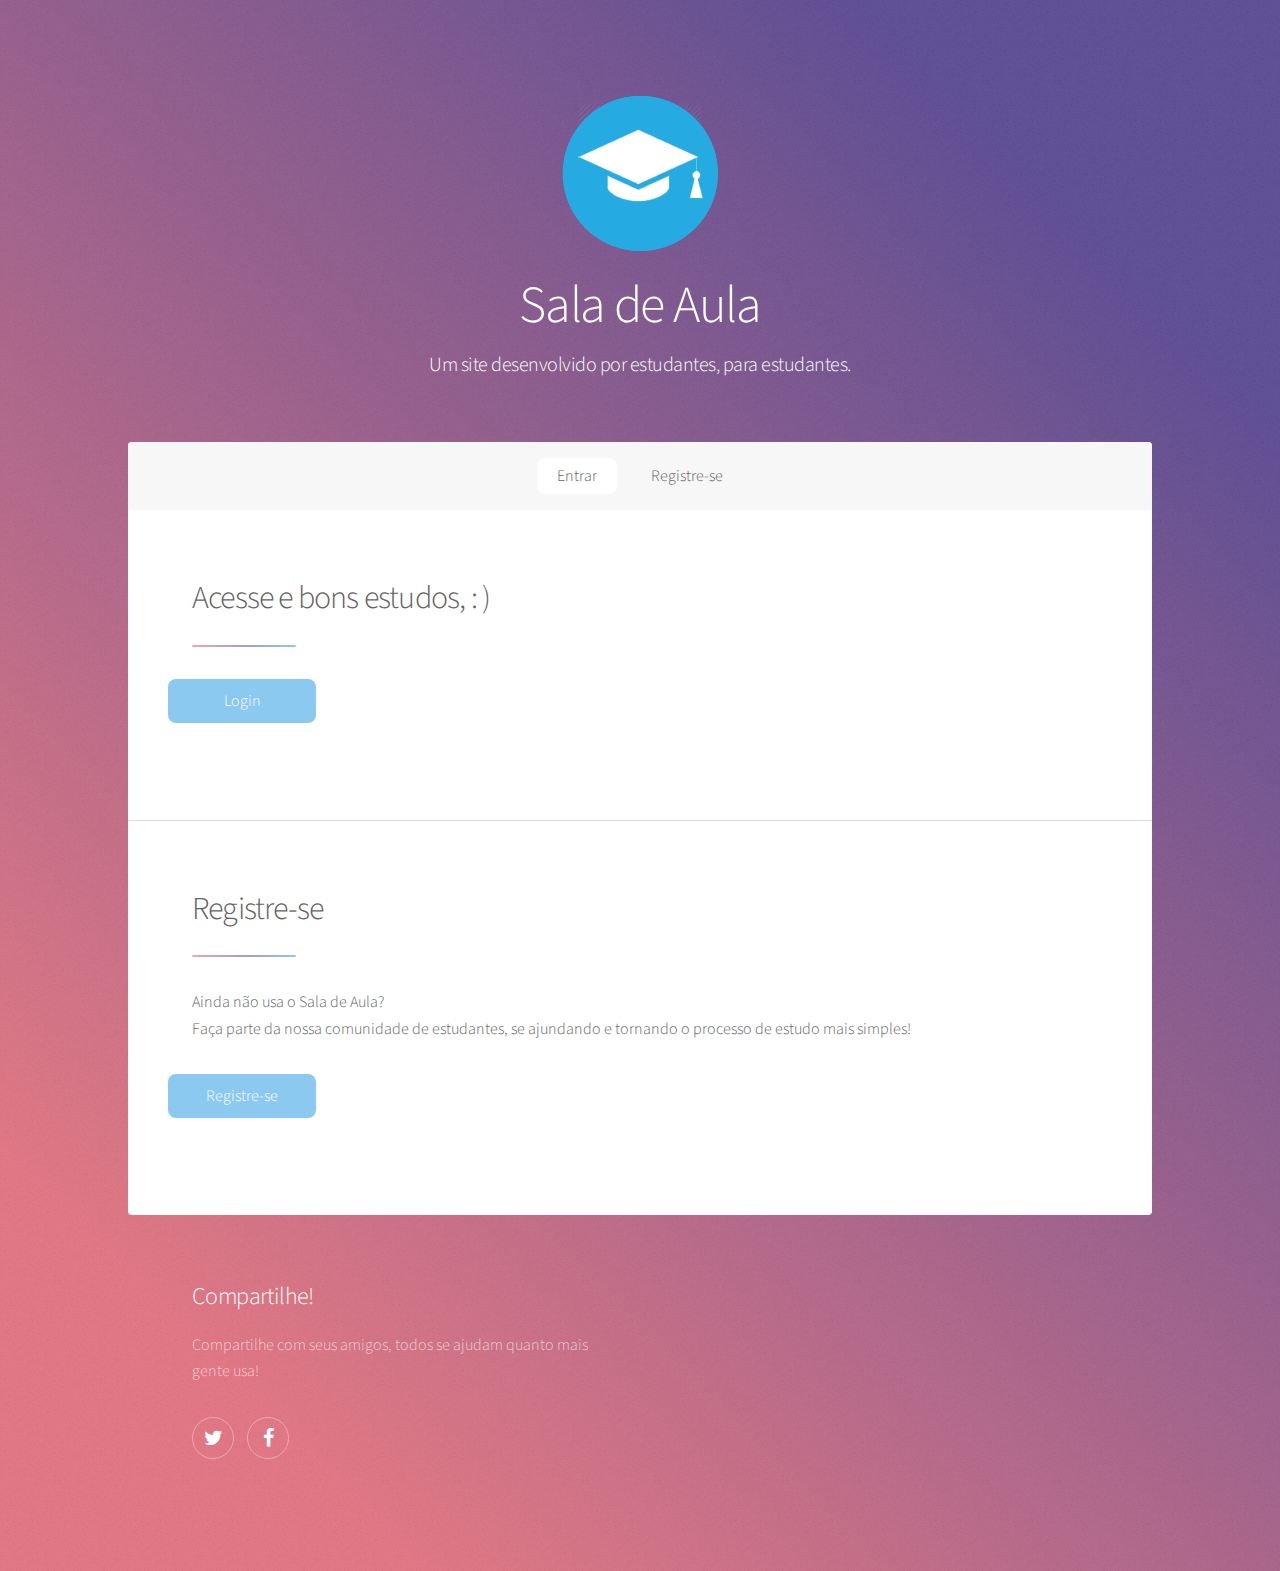
<file: index.html>
<!DOCTYPE HTML>
<html>
    <head>
        <title>Classroom</title>

        <meta charset="utf-8" />
        <meta name="viewport" content="width=device-width, initial-scale=1" />
        <link rel="stylesheet" href="TemplatePagina/assets/css/main.css" />
    </head>
    <body>
        <!-- Wrapper -->
        <div id="wrapper">
        <!-- Header -->
            <header id="header" class="alt">
                <span class="logo"><img src="TemplatePagina/images/logo.png" alt="" /></span>
                <h1>Sala de Aula</h1>
                <h3>Um site desenvolvido por estudantes, para estudantes.</h3>
            </header>
        <!-- Nav -->
            <nav id="nav">
                <ul>
                    <li><a href="#login" class="active">Entrar</a></li>
                    <li><a href="#cadastro">Registre-se</a></li>
                </ul>
            </nav>
        <!-- Main -->
            <div id="main">
                <!-- Introduction -->
                    <section id="login" class="main">
                        <div class="spotlight">
                            <div class="content">
                                <header class="major">
                                        <h2>Acesse e bons estudos,  : )</h2>
                                </header>
                                <div class="row">
                                    <ul class="actions">
                                        <li><a href="PaginaLoginSignin/signin.html" class="button special">Login</a></li>
                                    </ul>
                                </div>
                            </div>
                        </div>
                    </section>
                <!-- First Section -->
                    <section id="cadastro" class="main">
                        <div class="spotlight">
                            <div class="content">
                                <header class="major">
                                        <h2>Registre-se</h2>
                                </header>
                                <p>Ainda não usa o Sala de Aula?<br>Faça parte da nossa comunidade de estudantes, se ajundando e tornando o processo de estudo mais simples!</p>
                                <div class="row">                                   
                                    <ul class="actions">
                                            <li><a href="PaginaLoginSignin/signin.html" class="button special">Registre-se</a></li>
                                    </ul>
                                </div>
                            </div>
                        </div>
                    </section>
            </div>
        <!-- Footer -->
            <footer id="footer">
                <section>
                    <h2>Compartilhe!</h2>
                    <p>Compartilhe com seus amigos, todos se ajudam quanto mais gente usa!</p>
                    <ul class="icons">
                    <li><a href="#" class="icon fa-twitter alt"><span class="label">Twitter</span></a></li>
                    <li><a href="#" class="icon fa-facebook alt"><span class="label">Facebook</span></a></li>
                    </ul>
                </section>
            </footer>
        </div>
    </body>
</html>
</file>
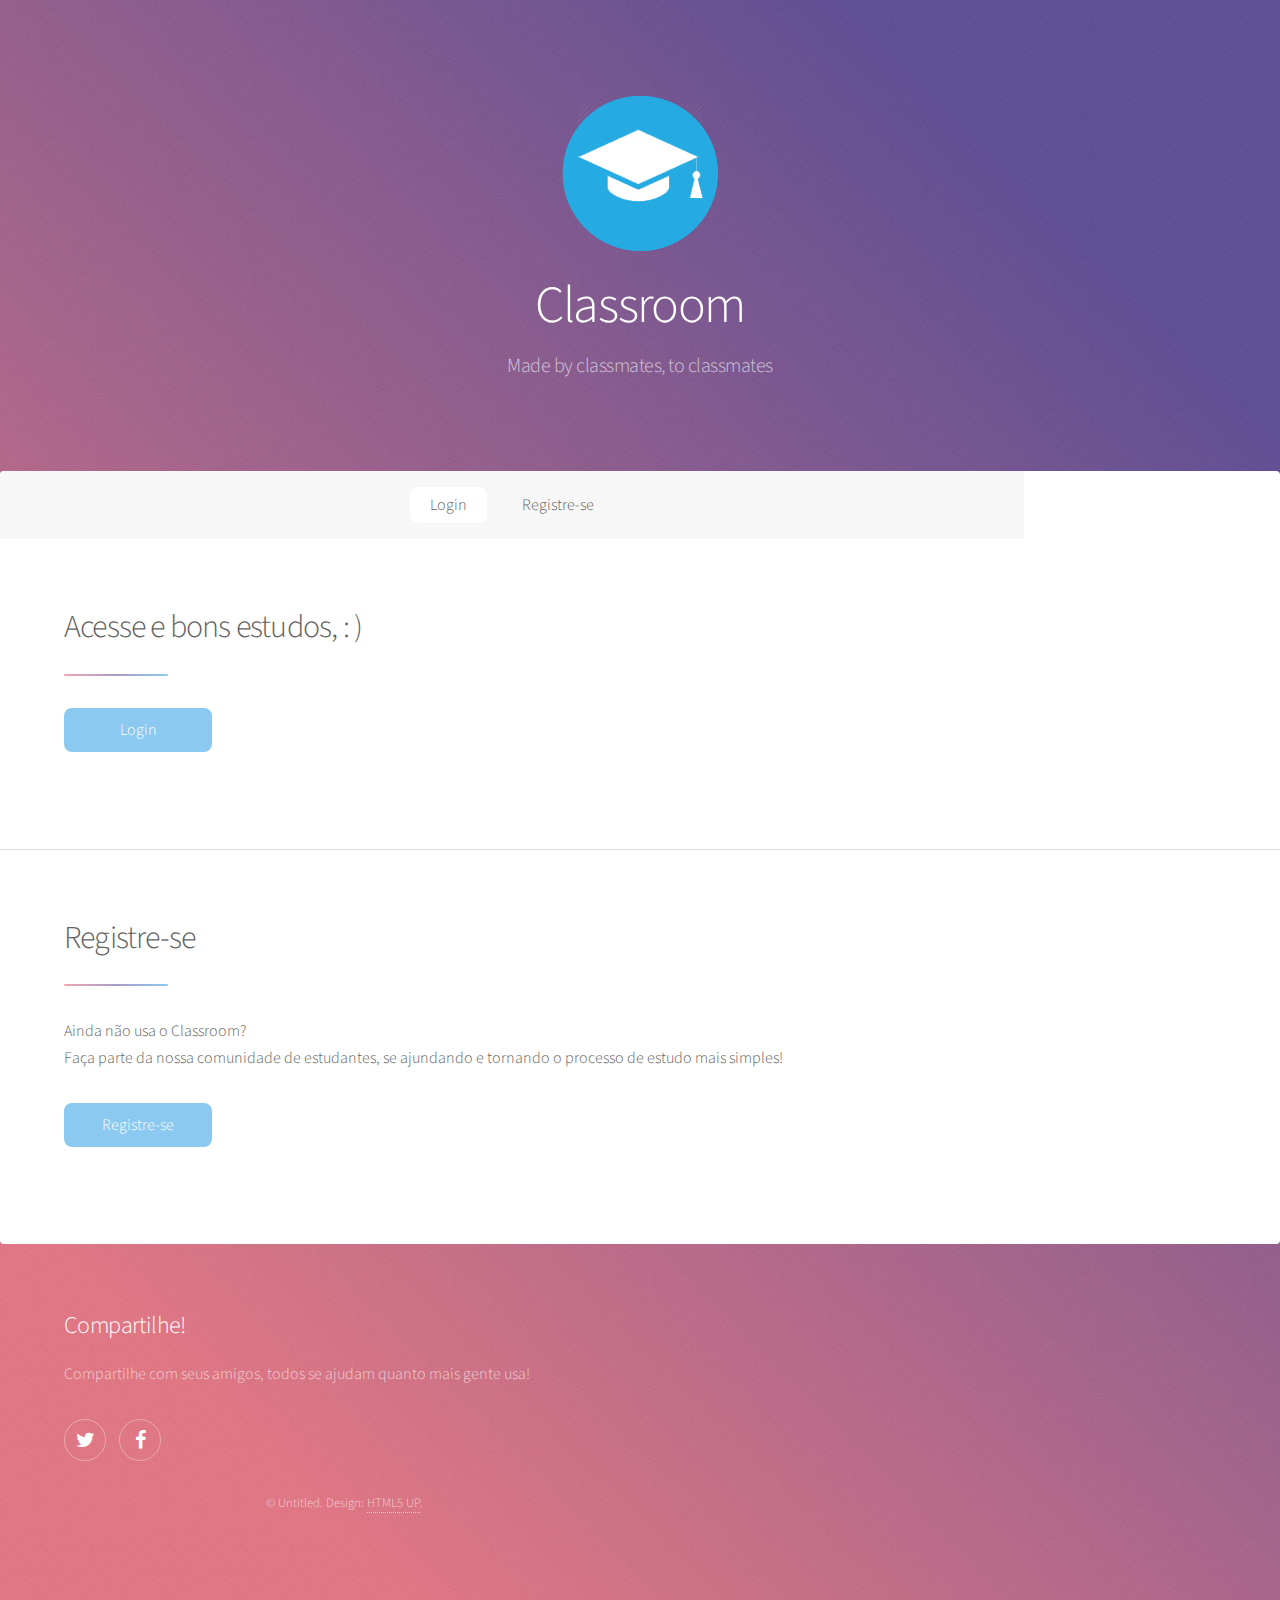
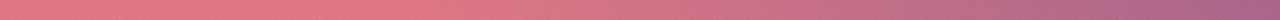
<file: backup/Visual/Página Inicial/index.html>
<!DOCTYPE HTML>
<!--
	Stellar by HTML5 UP
	html5up.net | @ajlkn
	Free for personal and commercial use under the CCA 3.0 license (html5up.net/license)
-->
<html>
	<head>
		<title>Classroom</title>

		<meta charset="utf-8" />
		<meta name="viewport" content="width=device-width, initial-scale=1" />
		<!--[if lte IE 8]><script src="assets/js/ie/html5shiv.js"></script><![endif]-->
		<link rel="stylesheet" href="assets/css/main.css" />
		<!--[if lte IE 9]><link rel="stylesheet" href="assets/css/ie9.css" /><![endif]-->
		<!--[if lte IE 8]><link rel="stylesheet" href="assets/css/ie8.css" /><![endif]-->
	</head>
	<body>

		<!-- Wrapper -->
			<div id="wrapper">

				<!-- Header -->
					<header id="header" class="alt">
						<span class="logo"><img src="images/logo.png" alt="" /></span>
						<h1>Classroom</h1>
						<p>Made by classmates, to classmates</p>
					</header>

				<!-- Nav -->
					<nav id="nav">
						<ul>
							<li><a href="#login" class="active">Login</a></li>
							<li><a href="#cadastro">Registre-se</a></li>
							
						</ul>
					</nav>

				<!-- Main -->
					<div id="main">

						<!-- Introduction -->
							<section id="login" class="main">
								<div class="spotlight">
									<div class="content">
										<header class="major">
											<h2>Acesse e bons estudos,  : )</h2>
										</header>
											
											<div class="row">
											<div class="6u 12u$(medium)">
												<ul class="actions">
													<li><a href="login.html" class="button special">Login</a></li>
													
												</ul>
											<div>


									</div>
								</div>
							</section>

						<!-- First Section -->
							<section id="cadastro" class="main">
								<div class="spotlight">
									<div class="content">
										<header class="major">
											<h2>Registre-se</h2>
										</header>
											<p>Ainda não usa o Classroom?<br>Faça parte da nossa comunidade de estudantes, se ajundando e tornando o processo de estudo mais simples!</p>
											<div class="row">
											<div class="6u 12u$(medium)">
												<ul class="actions">
													<li><a href="registrar.html" class="button special">Registre-se</a></li>
													
												</ul>
											<div>
									</div>
								</div>
							</section>
					</div>

				<!-- Footer -->
					<footer id="footer">
						
						<section>
							<h2>Compartilhe!</h2>
							<p>Compartilhe com seus amigos, todos se ajudam quanto mais gente usa!</p>
							<ul class="icons">
							<li><a href="#" class="icon fa-twitter alt"><span class="label">Twitter</span></a></li>
							<li><a href="#" class="icon fa-facebook alt"><span class="label">Facebook</span></a></li>			
							</ul>
						
						<p class="copyright">&copy; Untitled. Design: <a href="https://html5up.net">HTML5 UP</a>.</p>
					</footer>
					

			</div>

		<!-- Scripts -->
			<script src="assets/js/jquery.min.js"></script>
			<script src="assets/js/jquery.scrollex.min.js"></script>
			<script src="assets/js/jquery.scrolly.min.js"></script>
			<script src="assets/js/skel.min.js"></script>
			<script src="assets/js/util.js"></script>
			<!--[if lte IE 8]><script src="assets/js/ie/respond.min.js"></script><![endif]-->
			<script src="assets/js/main.js"></script>

	</body>
</html>
</file>
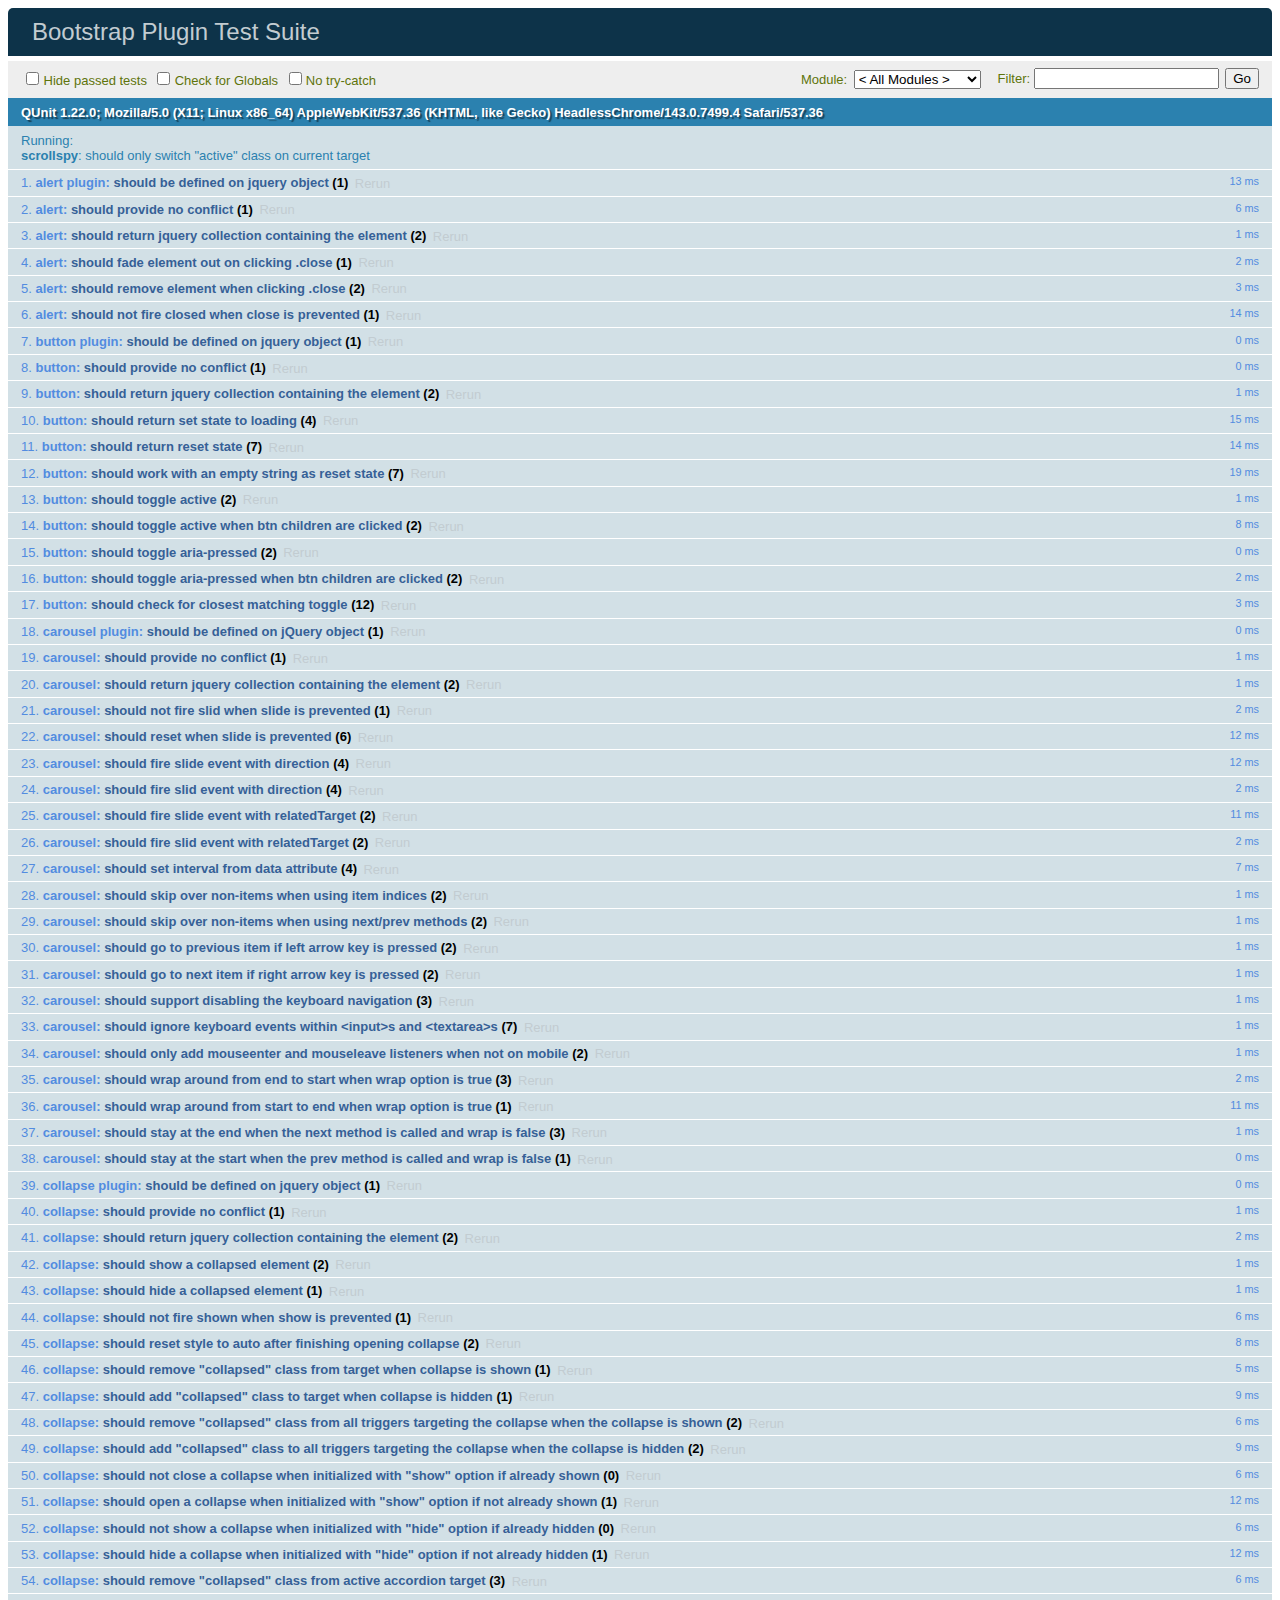
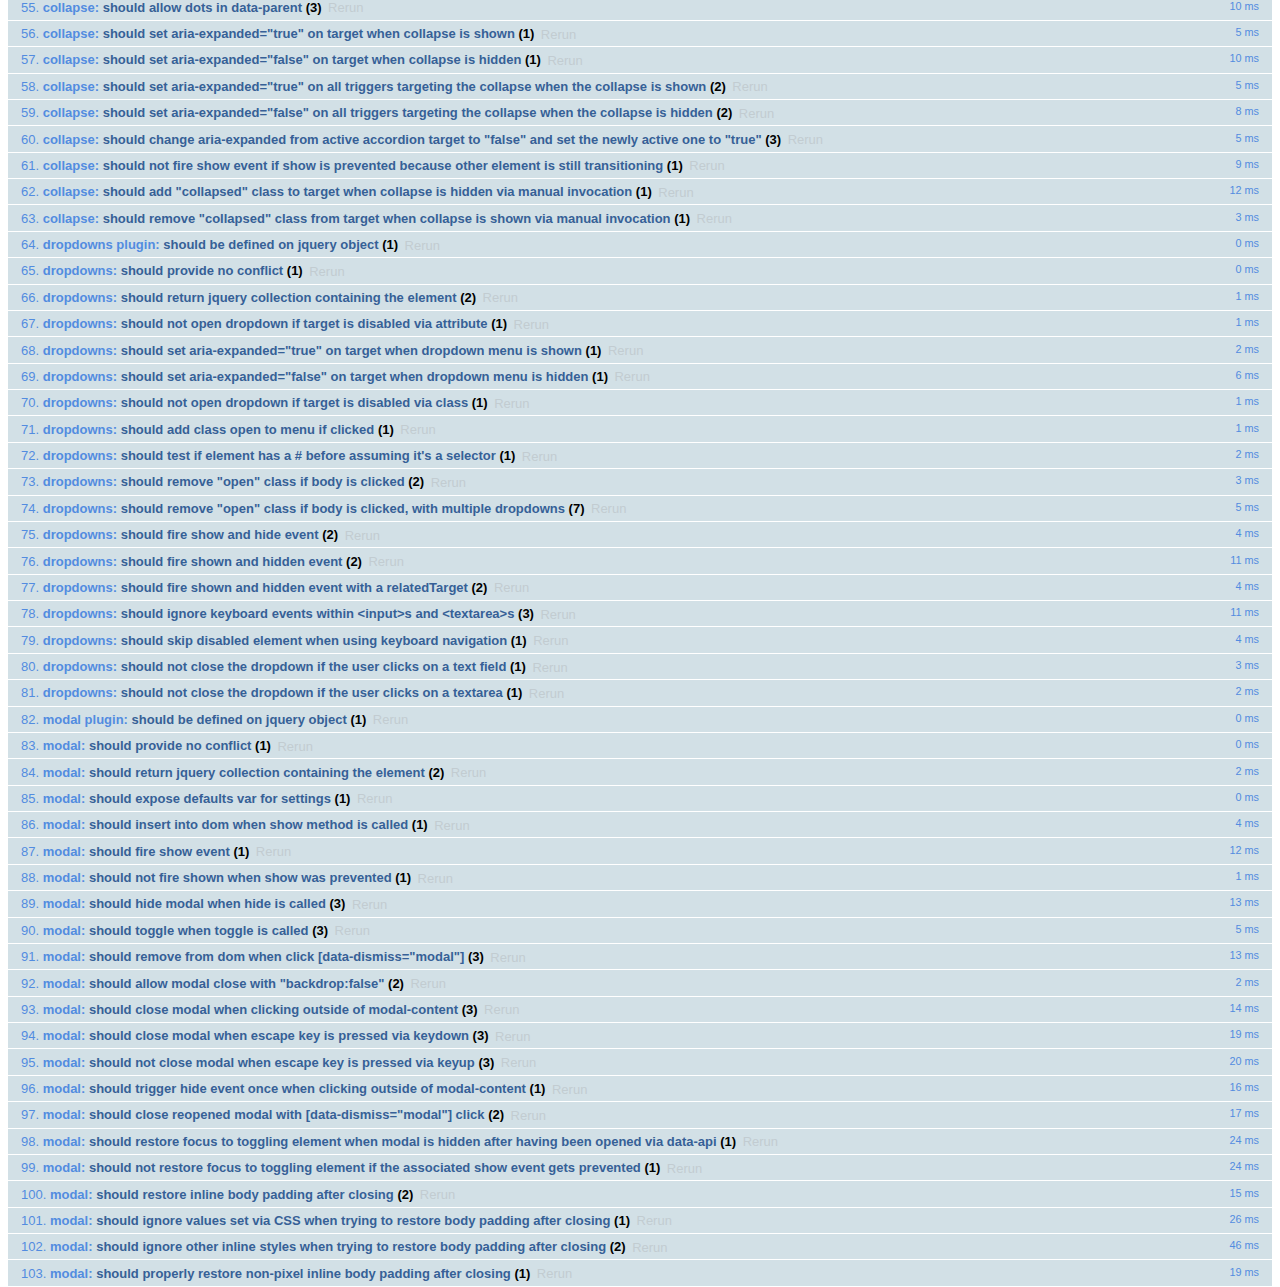
<file: bootstrap-3.3.7/js/tests/index.html>
<!DOCTYPE html>
<html>
  <head>
    <meta charset="utf-8">
    <title>Bootstrap Plugin Test Suite</title>
    <meta name="viewport" content="width=device-width, initial-scale=1">

    <!-- jQuery -->
    <script src="vendor/jquery.min.js"></script>
    <script>
      // Disable jQuery event aliases to ensure we don't accidentally use any of them
      (function () {
        var eventAliases = [
          'blur',
          'focus',
          'focusin',
          'focusout',
          'load',
          'resize',
          'scroll',
          'unload',
          'click',
          'dblclick',
          'mousedown',
          'mouseup',
          'mousemove',
          'mouseover',
          'mouseout',
          'mouseenter',
          'mouseleave',
          'change',
          'select',
          'submit',
          'keydown',
          'keypress',
          'keyup',
          'error',
          'contextmenu',
          'hover',
          'bind',
          'unbind',
          'delegate',
          'undelegate'
        ]
        for (var i = 0; i < eventAliases.length; i++) {
          var eventAlias = eventAliases[i]
          $.fn[eventAlias] = function () {
            throw new Error('Using the ".' + eventAlias + '()" method is not allowed, so that Bootstrap can be compatible with custom jQuery builds which exclude the "event aliases" module that defines said method. See https://github.com/twbs/bootstrap/blob/master/CONTRIBUTING.md#js')
          }
        }
      })()
    </script>

    <!-- QUnit -->
    <link rel="stylesheet" href="vendor/qunit.css" media="screen">
    <script src="vendor/qunit.js"></script>
    <script>
      // See https://github.com/axemclion/grunt-saucelabs#test-result-details-with-qunit
      var log = []
      // Require assert.expect in each test
      QUnit.config.requireExpects = true
      QUnit.done(function (testResults) {
        var tests = []
        for (var i = 0, len = log.length; i < len; i++) {
          var details = log[i]
          tests.push({
            name: details.name,
            result: details.result,
            expected: details.expected,
            actual: details.actual,
            source: details.source
          })
        }
        testResults.tests = tests

        window.global_test_results = testResults
      })

      QUnit.testStart(function (testDetails) {
        $(window).scrollTop(0)
        QUnit.log(function (details) {
          if (!details.result) {
            details.name = testDetails.name
            log.push(details)
          }
        })
      })

      // Cleanup
      QUnit.testDone(function () {
        $('#qunit-fixture').empty()
        $('#modal-test, .modal-backdrop').remove()
      })

      // Display fixture on-screen on iOS to avoid false positives
      if (/iPhone|iPad|iPod/.test(navigator.userAgent)) {
        QUnit.begin(function() {
          $('#qunit-fixture').css({ top: 0, left: 0 })
        })

        QUnit.done(function () {
          $('#qunit-fixture').css({ top: '', left: '' })
        })
      }

      // Disable deprecated global QUnit method aliases in preparation for QUnit v2
      (function () {
        var methodNames = [
          'async',
          'asyncTest',
          'deepEqual',
          'equal',
          'expect',
          'module',
          'notDeepEqual',
          'notEqual',
          'notPropEqual',
          'notStrictEqual',
          'ok',
          'propEqual',
          'push',
          'start',
          'stop',
          'strictEqual',
          'test',
          'throws'
        ];
        for (var i = 0; i < methodNames.length; i++) {
          var methodName = methodNames[i];
          window[methodName] = undefined;
        }
      })();
    </script>

    <!-- Plugin sources -->
    <script>$.support.transition = false</script>
    <script src="../../js/alert.js"></script>
    <script src="../../js/button.js"></script>
    <script src="../../js/carousel.js"></script>
    <script src="../../js/collapse.js"></script>
    <script src="../../js/dropdown.js"></script>
    <script src="../../js/modal.js"></script>
    <script src="../../js/scrollspy.js"></script>
    <script src="../../js/tab.js"></script>
    <script src="../../js/tooltip.js"></script>
    <script src="../../js/popover.js"></script>
    <script src="../../js/affix.js"></script>

    <!-- Unit tests -->
    <script src="unit/alert.js"></script>
    <script src="unit/button.js"></script>
    <script src="unit/carousel.js"></script>
    <script src="unit/collapse.js"></script>
    <script src="unit/dropdown.js"></script>
    <script src="unit/modal.js"></script>
    <script src="unit/scrollspy.js"></script>
    <script src="unit/tab.js"></script>
    <script src="unit/tooltip.js"></script>
    <script src="unit/popover.js"></script>
    <script src="unit/affix.js"></script>

  </head>
  <body>
    <div id="qunit-container">
      <div id="qunit"></div>
      <div id="qunit-fixture"></div>
    </div>
  </body>
</html>
</file>
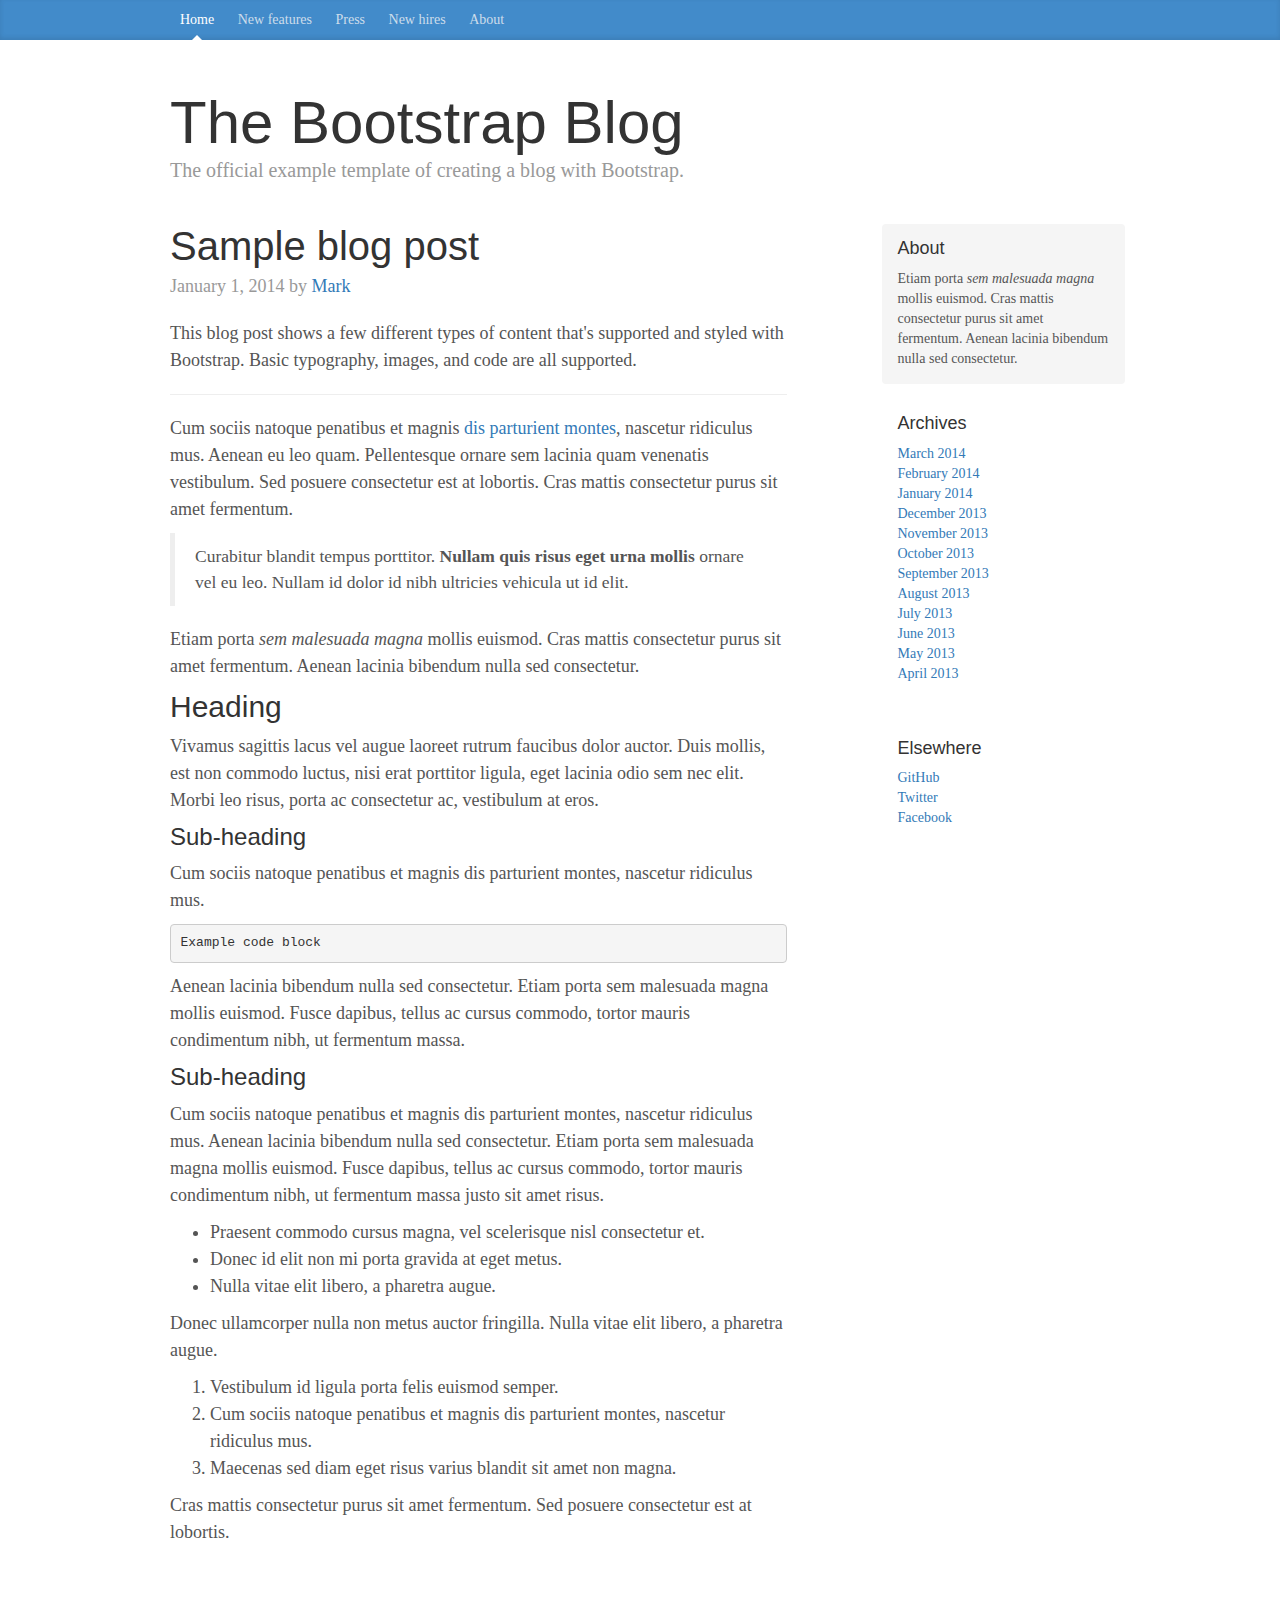
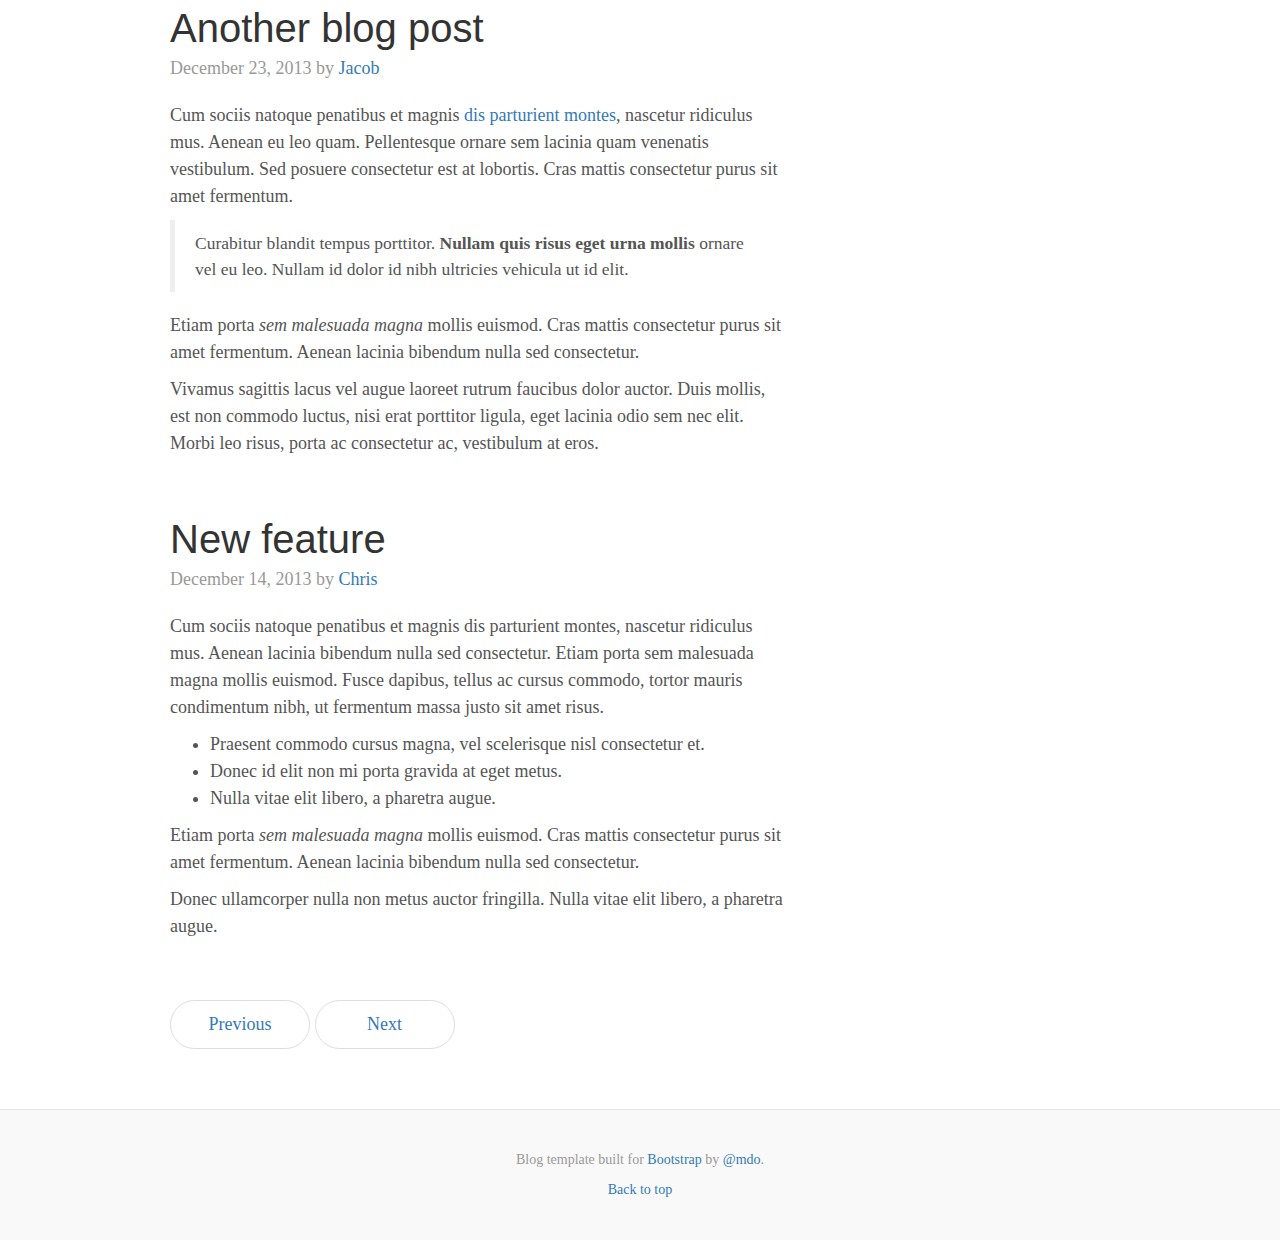
<file: bootstrap-3.3.7/docs/examples/blog/index.html>
<!DOCTYPE html>
<html lang="en">
  <head>
    <meta charset="utf-8">
    <meta http-equiv="X-UA-Compatible" content="IE=edge">
    <meta name="viewport" content="width=device-width, initial-scale=1">
    <!-- The above 3 meta tags *must* come first in the head; any other head content must come *after* these tags -->
    <meta name="description" content="">
    <meta name="author" content="">
    <link rel="icon" href="../../favicon.ico">

    <title>Blog Template for Bootstrap</title>

    <!-- Bootstrap core CSS -->
    <link href="../../dist/css/bootstrap.min.css" rel="stylesheet">

    <!-- IE10 viewport hack for Surface/desktop Windows 8 bug -->
    <link href="../../assets/css/ie10-viewport-bug-workaround.css" rel="stylesheet">

    <!-- Custom styles for this template -->
    <link href="blog.css" rel="stylesheet">

    <!-- Just for debugging purposes. Don't actually copy these 2 lines! -->
    <!--[if lt IE 9]><script src="../../assets/js/ie8-responsive-file-warning.js"></script><![endif]-->
    <script src="../../assets/js/ie-emulation-modes-warning.js"></script>

    <!-- HTML5 shim and Respond.js for IE8 support of HTML5 elements and media queries -->
    <!--[if lt IE 9]>
      <script src="https://oss.maxcdn.com/html5shiv/3.7.3/html5shiv.min.js"></script>
      <script src="https://oss.maxcdn.com/respond/1.4.2/respond.min.js"></script>
    <![endif]-->
  </head>

  <body>

    <div class="blog-masthead">
      <div class="container">
        <nav class="blog-nav">
          <a class="blog-nav-item active" href="#">Home</a>
          <a class="blog-nav-item" href="#">New features</a>
          <a class="blog-nav-item" href="#">Press</a>
          <a class="blog-nav-item" href="#">New hires</a>
          <a class="blog-nav-item" href="#">About</a>
        </nav>
      </div>
    </div>

    <div class="container">

      <div class="blog-header">
        <h1 class="blog-title">The Bootstrap Blog</h1>
        <p class="lead blog-description">The official example template of creating a blog with Bootstrap.</p>
      </div>

      <div class="row">

        <div class="col-sm-8 blog-main">

          <div class="blog-post">
            <h2 class="blog-post-title">Sample blog post</h2>
            <p class="blog-post-meta">January 1, 2014 by <a href="#">Mark</a></p>

            <p>This blog post shows a few different types of content that's supported and styled with Bootstrap. Basic typography, images, and code are all supported.</p>
            <hr>
            <p>Cum sociis natoque penatibus et magnis <a href="#">dis parturient montes</a>, nascetur ridiculus mus. Aenean eu leo quam. Pellentesque ornare sem lacinia quam venenatis vestibulum. Sed posuere consectetur est at lobortis. Cras mattis consectetur purus sit amet fermentum.</p>
            <blockquote>
              <p>Curabitur blandit tempus porttitor. <strong>Nullam quis risus eget urna mollis</strong> ornare vel eu leo. Nullam id dolor id nibh ultricies vehicula ut id elit.</p>
            </blockquote>
            <p>Etiam porta <em>sem malesuada magna</em> mollis euismod. Cras mattis consectetur purus sit amet fermentum. Aenean lacinia bibendum nulla sed consectetur.</p>
            <h2>Heading</h2>
            <p>Vivamus sagittis lacus vel augue laoreet rutrum faucibus dolor auctor. Duis mollis, est non commodo luctus, nisi erat porttitor ligula, eget lacinia odio sem nec elit. Morbi leo risus, porta ac consectetur ac, vestibulum at eros.</p>
            <h3>Sub-heading</h3>
            <p>Cum sociis natoque penatibus et magnis dis parturient montes, nascetur ridiculus mus.</p>
            <pre><code>Example code block</code></pre>
            <p>Aenean lacinia bibendum nulla sed consectetur. Etiam porta sem malesuada magna mollis euismod. Fusce dapibus, tellus ac cursus commodo, tortor mauris condimentum nibh, ut fermentum massa.</p>
            <h3>Sub-heading</h3>
            <p>Cum sociis natoque penatibus et magnis dis parturient montes, nascetur ridiculus mus. Aenean lacinia bibendum nulla sed consectetur. Etiam porta sem malesuada magna mollis euismod. Fusce dapibus, tellus ac cursus commodo, tortor mauris condimentum nibh, ut fermentum massa justo sit amet risus.</p>
            <ul>
              <li>Praesent commodo cursus magna, vel scelerisque nisl consectetur et.</li>
              <li>Donec id elit non mi porta gravida at eget metus.</li>
              <li>Nulla vitae elit libero, a pharetra augue.</li>
            </ul>
            <p>Donec ullamcorper nulla non metus auctor fringilla. Nulla vitae elit libero, a pharetra augue.</p>
            <ol>
              <li>Vestibulum id ligula porta felis euismod semper.</li>
              <li>Cum sociis natoque penatibus et magnis dis parturient montes, nascetur ridiculus mus.</li>
              <li>Maecenas sed diam eget risus varius blandit sit amet non magna.</li>
            </ol>
            <p>Cras mattis consectetur purus sit amet fermentum. Sed posuere consectetur est at lobortis.</p>
          </div><!-- /.blog-post -->

          <div class="blog-post">
            <h2 class="blog-post-title">Another blog post</h2>
            <p class="blog-post-meta">December 23, 2013 by <a href="#">Jacob</a></p>

            <p>Cum sociis natoque penatibus et magnis <a href="#">dis parturient montes</a>, nascetur ridiculus mus. Aenean eu leo quam. Pellentesque ornare sem lacinia quam venenatis vestibulum. Sed posuere consectetur est at lobortis. Cras mattis consectetur purus sit amet fermentum.</p>
            <blockquote>
              <p>Curabitur blandit tempus porttitor. <strong>Nullam quis risus eget urna mollis</strong> ornare vel eu leo. Nullam id dolor id nibh ultricies vehicula ut id elit.</p>
            </blockquote>
            <p>Etiam porta <em>sem malesuada magna</em> mollis euismod. Cras mattis consectetur purus sit amet fermentum. Aenean lacinia bibendum nulla sed consectetur.</p>
            <p>Vivamus sagittis lacus vel augue laoreet rutrum faucibus dolor auctor. Duis mollis, est non commodo luctus, nisi erat porttitor ligula, eget lacinia odio sem nec elit. Morbi leo risus, porta ac consectetur ac, vestibulum at eros.</p>
          </div><!-- /.blog-post -->

          <div class="blog-post">
            <h2 class="blog-post-title">New feature</h2>
            <p class="blog-post-meta">December 14, 2013 by <a href="#">Chris</a></p>

            <p>Cum sociis natoque penatibus et magnis dis parturient montes, nascetur ridiculus mus. Aenean lacinia bibendum nulla sed consectetur. Etiam porta sem malesuada magna mollis euismod. Fusce dapibus, tellus ac cursus commodo, tortor mauris condimentum nibh, ut fermentum massa justo sit amet risus.</p>
            <ul>
              <li>Praesent commodo cursus magna, vel scelerisque nisl consectetur et.</li>
              <li>Donec id elit non mi porta gravida at eget metus.</li>
              <li>Nulla vitae elit libero, a pharetra augue.</li>
            </ul>
            <p>Etiam porta <em>sem malesuada magna</em> mollis euismod. Cras mattis consectetur purus sit amet fermentum. Aenean lacinia bibendum nulla sed consectetur.</p>
            <p>Donec ullamcorper nulla non metus auctor fringilla. Nulla vitae elit libero, a pharetra augue.</p>
          </div><!-- /.blog-post -->

          <nav>
            <ul class="pager">
              <li><a href="#">Previous</a></li>
              <li><a href="#">Next</a></li>
            </ul>
          </nav>

        </div><!-- /.blog-main -->

        <div class="col-sm-3 col-sm-offset-1 blog-sidebar">
          <div class="sidebar-module sidebar-module-inset">
            <h4>About</h4>
            <p>Etiam porta <em>sem malesuada magna</em> mollis euismod. Cras mattis consectetur purus sit amet fermentum. Aenean lacinia bibendum nulla sed consectetur.</p>
          </div>
          <div class="sidebar-module">
            <h4>Archives</h4>
            <ol class="list-unstyled">
              <li><a href="#">March 2014</a></li>
              <li><a href="#">February 2014</a></li>
              <li><a href="#">January 2014</a></li>
              <li><a href="#">December 2013</a></li>
              <li><a href="#">November 2013</a></li>
              <li><a href="#">October 2013</a></li>
              <li><a href="#">September 2013</a></li>
              <li><a href="#">August 2013</a></li>
              <li><a href="#">July 2013</a></li>
              <li><a href="#">June 2013</a></li>
              <li><a href="#">May 2013</a></li>
              <li><a href="#">April 2013</a></li>
            </ol>
          </div>
          <div class="sidebar-module">
            <h4>Elsewhere</h4>
            <ol class="list-unstyled">
              <li><a href="#">GitHub</a></li>
              <li><a href="#">Twitter</a></li>
              <li><a href="#">Facebook</a></li>
            </ol>
          </div>
        </div><!-- /.blog-sidebar -->

      </div><!-- /.row -->

    </div><!-- /.container -->

    <footer class="blog-footer">
      <p>Blog template built for <a href="http://getbootstrap.com">Bootstrap</a> by <a href="https://twitter.com/mdo">@mdo</a>.</p>
      <p>
        <a href="#">Back to top</a>
      </p>
    </footer>


    <!-- Bootstrap core JavaScript
    ================================================== -->
    <!-- Placed at the end of the document so the pages load faster -->
    <script src="https://ajax.googleapis.com/ajax/libs/jquery/1.12.4/jquery.min.js"></script>
    <script>window.jQuery || document.write('<script src="../../assets/js/vendor/jquery.min.js"><\/script>')</script>
    <script src="../../dist/js/bootstrap.min.js"></script>
    <!-- IE10 viewport hack for Surface/desktop Windows 8 bug -->
    <script src="../../assets/js/ie10-viewport-bug-workaround.js"></script>
  </body>
</html>
</file>
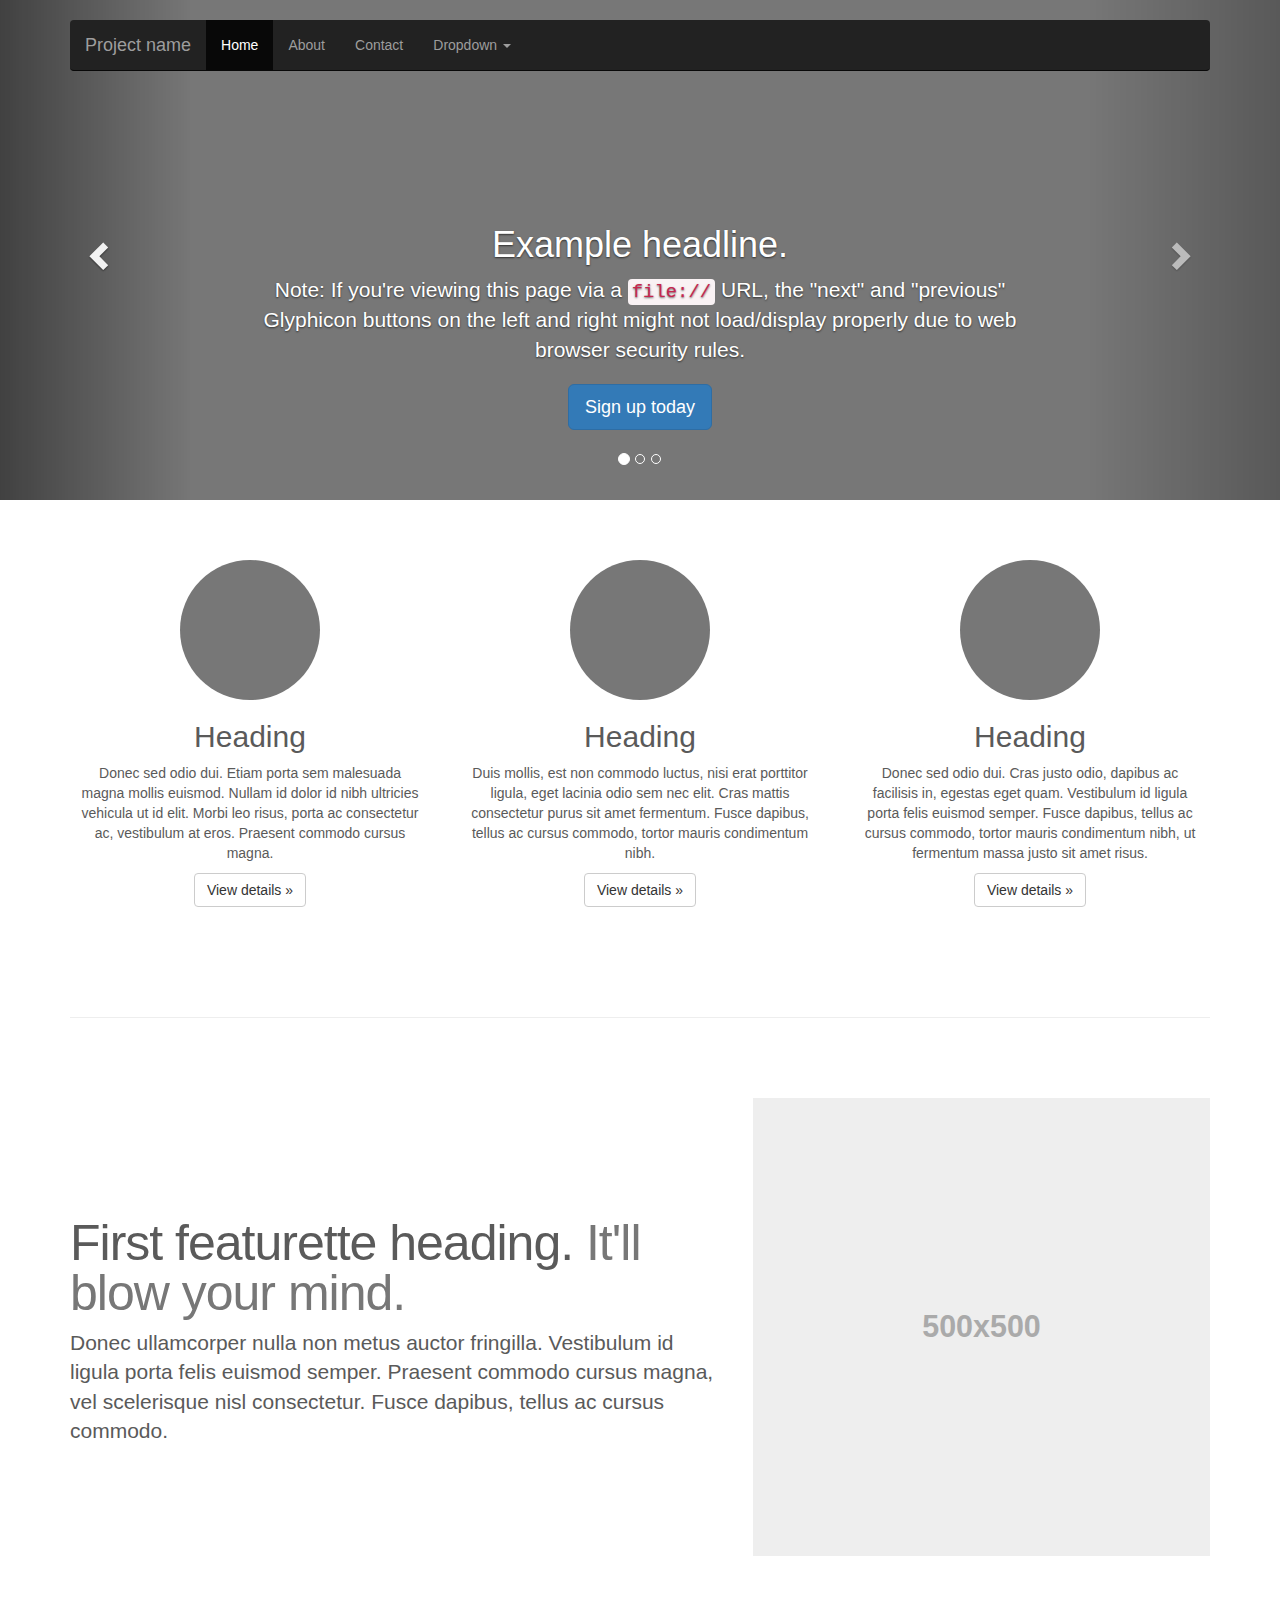
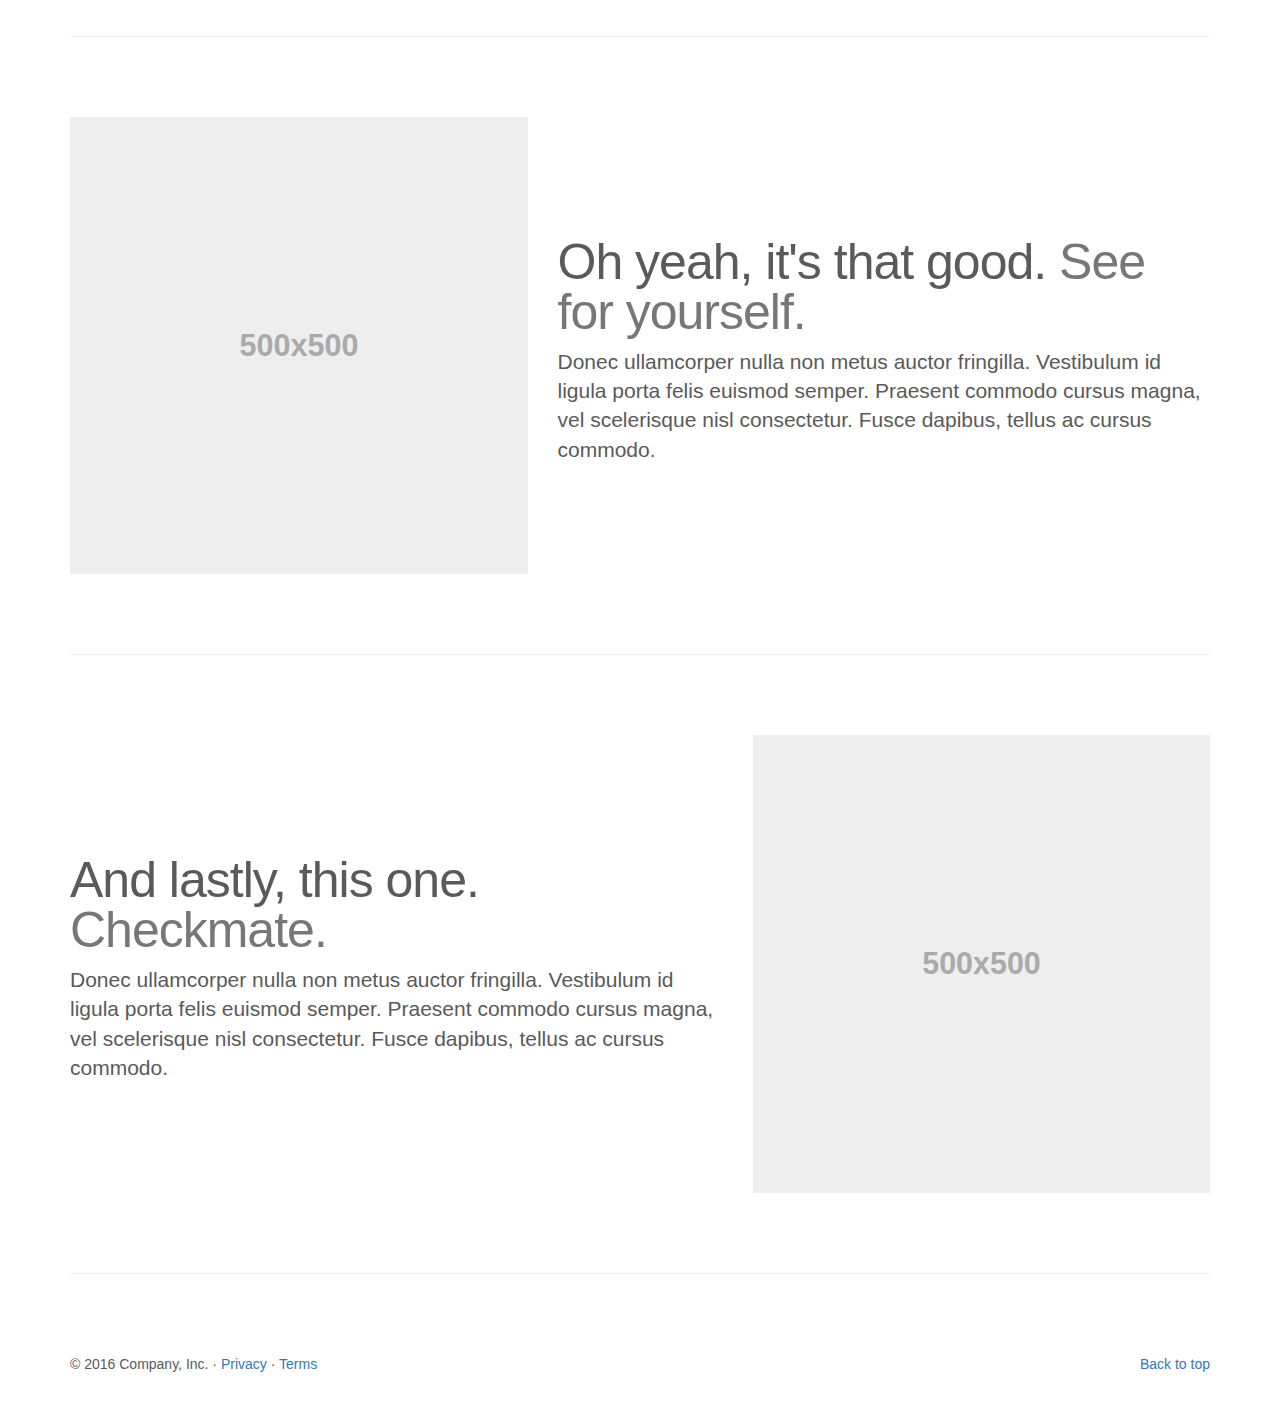
<file: bootstrap-3.3.7/docs/examples/carousel/index.html>
<!DOCTYPE html>
<html lang="en">
  <head>
    <meta charset="utf-8">
    <meta http-equiv="X-UA-Compatible" content="IE=edge">
    <meta name="viewport" content="width=device-width, initial-scale=1">
    <!-- The above 3 meta tags *must* come first in the head; any other head content must come *after* these tags -->
    <meta name="description" content="">
    <meta name="author" content="">
    <link rel="icon" href="../../favicon.ico">

    <title>Carousel Template for Bootstrap</title>

    <!-- Bootstrap core CSS -->
    <link href="../../dist/css/bootstrap.min.css" rel="stylesheet">

    <!-- IE10 viewport hack for Surface/desktop Windows 8 bug -->
    <link href="../../assets/css/ie10-viewport-bug-workaround.css" rel="stylesheet">

    <!-- Just for debugging purposes. Don't actually copy these 2 lines! -->
    <!--[if lt IE 9]><script src="../../assets/js/ie8-responsive-file-warning.js"></script><![endif]-->
    <script src="../../assets/js/ie-emulation-modes-warning.js"></script>

    <!-- HTML5 shim and Respond.js for IE8 support of HTML5 elements and media queries -->
    <!--[if lt IE 9]>
      <script src="https://oss.maxcdn.com/html5shiv/3.7.3/html5shiv.min.js"></script>
      <script src="https://oss.maxcdn.com/respond/1.4.2/respond.min.js"></script>
    <![endif]-->

    <!-- Custom styles for this template -->
    <link href="carousel.css" rel="stylesheet">
  </head>
<!-- NAVBAR
================================================== -->
  <body>
    <div class="navbar-wrapper">
      <div class="container">

        <nav class="navbar navbar-inverse navbar-static-top">
          <div class="container">
            <div class="navbar-header">
              <button type="button" class="navbar-toggle collapsed" data-toggle="collapse" data-target="#navbar" aria-expanded="false" aria-controls="navbar">
                <span class="sr-only">Toggle navigation</span>
                <span class="icon-bar"></span>
                <span class="icon-bar"></span>
                <span class="icon-bar"></span>
              </button>
              <a class="navbar-brand" href="#">Project name</a>
            </div>
            <div id="navbar" class="navbar-collapse collapse">
              <ul class="nav navbar-nav">
                <li class="active"><a href="#">Home</a></li>
                <li><a href="#about">About</a></li>
                <li><a href="#contact">Contact</a></li>
                <li class="dropdown">
                  <a href="#" class="dropdown-toggle" data-toggle="dropdown" role="button" aria-haspopup="true" aria-expanded="false">Dropdown <span class="caret"></span></a>
                  <ul class="dropdown-menu">
                    <li><a href="#">Action</a></li>
                    <li><a href="#">Another action</a></li>
                    <li><a href="#">Something else here</a></li>
                    <li role="separator" class="divider"></li>
                    <li class="dropdown-header">Nav header</li>
                    <li><a href="#">Separated link</a></li>
                    <li><a href="#">One more separated link</a></li>
                  </ul>
                </li>
              </ul>
            </div>
          </div>
        </nav>

      </div>
    </div>


    <!-- Carousel
    ================================================== -->
    <div id="myCarousel" class="carousel slide" data-ride="carousel">
      <!-- Indicators -->
      <ol class="carousel-indicators">
        <li data-target="#myCarousel" data-slide-to="0" class="active"></li>
        <li data-target="#myCarousel" data-slide-to="1"></li>
        <li data-target="#myCarousel" data-slide-to="2"></li>
      </ol>
      <div class="carousel-inner" role="listbox">
        <div class="item active">
          <img class="first-slide" src="[data-uri]" alt="First slide">
          <div class="container">
            <div class="carousel-caption">
              <h1>Example headline.</h1>
              <p>Note: If you're viewing this page via a <code>file://</code> URL, the "next" and "previous" Glyphicon buttons on the left and right might not load/display properly due to web browser security rules.</p>
              <p><a class="btn btn-lg btn-primary" href="#" role="button">Sign up today</a></p>
            </div>
          </div>
        </div>
        <div class="item">
          <img class="second-slide" src="[data-uri]" alt="Second slide">
          <div class="container">
            <div class="carousel-caption">
              <h1>Another example headline.</h1>
              <p>Cras justo odio, dapibus ac facilisis in, egestas eget quam. Donec id elit non mi porta gravida at eget metus. Nullam id dolor id nibh ultricies vehicula ut id elit.</p>
              <p><a class="btn btn-lg btn-primary" href="#" role="button">Learn more</a></p>
            </div>
          </div>
        </div>
        <div class="item">
          <img class="third-slide" src="[data-uri]" alt="Third slide">
          <div class="container">
            <div class="carousel-caption">
              <h1>One more for good measure.</h1>
              <p>Cras justo odio, dapibus ac facilisis in, egestas eget quam. Donec id elit non mi porta gravida at eget metus. Nullam id dolor id nibh ultricies vehicula ut id elit.</p>
              <p><a class="btn btn-lg btn-primary" href="#" role="button">Browse gallery</a></p>
            </div>
          </div>
        </div>
      </div>
      <a class="left carousel-control" href="#myCarousel" role="button" data-slide="prev">
        <span class="glyphicon glyphicon-chevron-left" aria-hidden="true"></span>
        <span class="sr-only">Previous</span>
      </a>
      <a class="right carousel-control" href="#myCarousel" role="button" data-slide="next">
        <span class="glyphicon glyphicon-chevron-right" aria-hidden="true"></span>
        <span class="sr-only">Next</span>
      </a>
    </div><!-- /.carousel -->


    <!-- Marketing messaging and featurettes
    ================================================== -->
    <!-- Wrap the rest of the page in another container to center all the content. -->

    <div class="container marketing">

      <!-- Three columns of text below the carousel -->
      <div class="row">
        <div class="col-lg-4">
          <img class="img-circle" src="[data-uri]" alt="Generic placeholder image" width="140" height="140">
          <h2>Heading</h2>
          <p>Donec sed odio dui. Etiam porta sem malesuada magna mollis euismod. Nullam id dolor id nibh ultricies vehicula ut id elit. Morbi leo risus, porta ac consectetur ac, vestibulum at eros. Praesent commodo cursus magna.</p>
          <p><a class="btn btn-default" href="#" role="button">View details &raquo;</a></p>
        </div><!-- /.col-lg-4 -->
        <div class="col-lg-4">
          <img class="img-circle" src="[data-uri]" alt="Generic placeholder image" width="140" height="140">
          <h2>Heading</h2>
          <p>Duis mollis, est non commodo luctus, nisi erat porttitor ligula, eget lacinia odio sem nec elit. Cras mattis consectetur purus sit amet fermentum. Fusce dapibus, tellus ac cursus commodo, tortor mauris condimentum nibh.</p>
          <p><a class="btn btn-default" href="#" role="button">View details &raquo;</a></p>
        </div><!-- /.col-lg-4 -->
        <div class="col-lg-4">
          <img class="img-circle" src="[data-uri]" alt="Generic placeholder image" width="140" height="140">
          <h2>Heading</h2>
          <p>Donec sed odio dui. Cras justo odio, dapibus ac facilisis in, egestas eget quam. Vestibulum id ligula porta felis euismod semper. Fusce dapibus, tellus ac cursus commodo, tortor mauris condimentum nibh, ut fermentum massa justo sit amet risus.</p>
          <p><a class="btn btn-default" href="#" role="button">View details &raquo;</a></p>
        </div><!-- /.col-lg-4 -->
      </div><!-- /.row -->


      <!-- START THE FEATURETTES -->

      <hr class="featurette-divider">

      <div class="row featurette">
        <div class="col-md-7">
          <h2 class="featurette-heading">First featurette heading. <span class="text-muted">It'll blow your mind.</span></h2>
          <p class="lead">Donec ullamcorper nulla non metus auctor fringilla. Vestibulum id ligula porta felis euismod semper. Praesent commodo cursus magna, vel scelerisque nisl consectetur. Fusce dapibus, tellus ac cursus commodo.</p>
        </div>
        <div class="col-md-5">
          <img class="featurette-image img-responsive center-block" data-src="holder.js/500x500/auto" alt="Generic placeholder image">
        </div>
      </div>

      <hr class="featurette-divider">

      <div class="row featurette">
        <div class="col-md-7 col-md-push-5">
          <h2 class="featurette-heading">Oh yeah, it's that good. <span class="text-muted">See for yourself.</span></h2>
          <p class="lead">Donec ullamcorper nulla non metus auctor fringilla. Vestibulum id ligula porta felis euismod semper. Praesent commodo cursus magna, vel scelerisque nisl consectetur. Fusce dapibus, tellus ac cursus commodo.</p>
        </div>
        <div class="col-md-5 col-md-pull-7">
          <img class="featurette-image img-responsive center-block" data-src="holder.js/500x500/auto" alt="Generic placeholder image">
        </div>
      </div>

      <hr class="featurette-divider">

      <div class="row featurette">
        <div class="col-md-7">
          <h2 class="featurette-heading">And lastly, this one. <span class="text-muted">Checkmate.</span></h2>
          <p class="lead">Donec ullamcorper nulla non metus auctor fringilla. Vestibulum id ligula porta felis euismod semper. Praesent commodo cursus magna, vel scelerisque nisl consectetur. Fusce dapibus, tellus ac cursus commodo.</p>
        </div>
        <div class="col-md-5">
          <img class="featurette-image img-responsive center-block" data-src="holder.js/500x500/auto" alt="Generic placeholder image">
        </div>
      </div>

      <hr class="featurette-divider">

      <!-- /END THE FEATURETTES -->


      <!-- FOOTER -->
      <footer>
        <p class="pull-right"><a href="#">Back to top</a></p>
        <p>&copy; 2016 Company, Inc. &middot; <a href="#">Privacy</a> &middot; <a href="#">Terms</a></p>
      </footer>

    </div><!-- /.container -->


    <!-- Bootstrap core JavaScript
    ================================================== -->
    <!-- Placed at the end of the document so the pages load faster -->
    <script src="https://ajax.googleapis.com/ajax/libs/jquery/1.12.4/jquery.min.js"></script>
    <script>window.jQuery || document.write('<script src="../../assets/js/vendor/jquery.min.js"><\/script>')</script>
    <script src="../../dist/js/bootstrap.min.js"></script>
    <!-- Just to make our placeholder images work. Don't actually copy the next line! -->
    <script src="../../assets/js/vendor/holder.min.js"></script>
    <!-- IE10 viewport hack for Surface/desktop Windows 8 bug -->
    <script src="../../assets/js/ie10-viewport-bug-workaround.js"></script>
  </body>
</html>
</file>
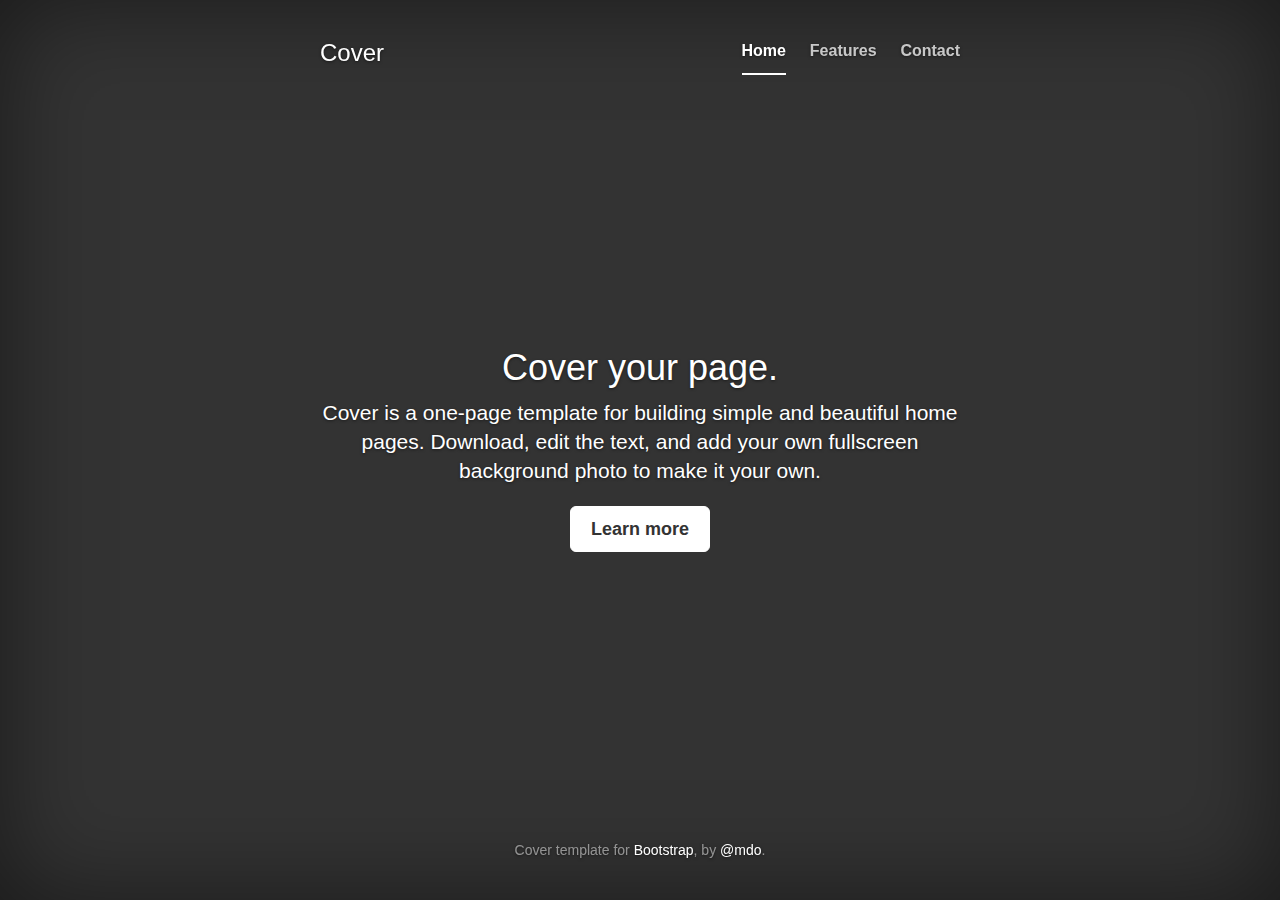
<file: bootstrap-3.3.7/docs/examples/cover/index.html>
<!DOCTYPE html>
<html lang="en">
  <head>
    <meta charset="utf-8">
    <meta http-equiv="X-UA-Compatible" content="IE=edge">
    <meta name="viewport" content="width=device-width, initial-scale=1">
    <!-- The above 3 meta tags *must* come first in the head; any other head content must come *after* these tags -->
    <meta name="description" content="">
    <meta name="author" content="">
    <link rel="icon" href="../../favicon.ico">

    <title>Cover Template for Bootstrap</title>

    <!-- Bootstrap core CSS -->
    <link href="../../dist/css/bootstrap.min.css" rel="stylesheet">

    <!-- IE10 viewport hack for Surface/desktop Windows 8 bug -->
    <link href="../../assets/css/ie10-viewport-bug-workaround.css" rel="stylesheet">

    <!-- Custom styles for this template -->
    <link href="cover.css" rel="stylesheet">

    <!-- Just for debugging purposes. Don't actually copy these 2 lines! -->
    <!--[if lt IE 9]><script src="../../assets/js/ie8-responsive-file-warning.js"></script><![endif]-->
    <script src="../../assets/js/ie-emulation-modes-warning.js"></script>

    <!-- HTML5 shim and Respond.js for IE8 support of HTML5 elements and media queries -->
    <!--[if lt IE 9]>
      <script src="https://oss.maxcdn.com/html5shiv/3.7.3/html5shiv.min.js"></script>
      <script src="https://oss.maxcdn.com/respond/1.4.2/respond.min.js"></script>
    <![endif]-->
  </head>

  <body>

    <div class="site-wrapper">

      <div class="site-wrapper-inner">

        <div class="cover-container">

          <div class="masthead clearfix">
            <div class="inner">
              <h3 class="masthead-brand">Cover</h3>
              <nav>
                <ul class="nav masthead-nav">
                  <li class="active"><a href="#">Home</a></li>
                  <li><a href="#">Features</a></li>
                  <li><a href="#">Contact</a></li>
                </ul>
              </nav>
            </div>
          </div>

          <div class="inner cover">
            <h1 class="cover-heading">Cover your page.</h1>
            <p class="lead">Cover is a one-page template for building simple and beautiful home pages. Download, edit the text, and add your own fullscreen background photo to make it your own.</p>
            <p class="lead">
              <a href="#" class="btn btn-lg btn-default">Learn more</a>
            </p>
          </div>

          <div class="mastfoot">
            <div class="inner">
              <p>Cover template for <a href="http://getbootstrap.com">Bootstrap</a>, by <a href="https://twitter.com/mdo">@mdo</a>.</p>
            </div>
          </div>

        </div>

      </div>

    </div>

    <!-- Bootstrap core JavaScript
    ================================================== -->
    <!-- Placed at the end of the document so the pages load faster -->
    <script src="https://ajax.googleapis.com/ajax/libs/jquery/1.12.4/jquery.min.js"></script>
    <script>window.jQuery || document.write('<script src="../../assets/js/vendor/jquery.min.js"><\/script>')</script>
    <script src="../../dist/js/bootstrap.min.js"></script>
    <!-- IE10 viewport hack for Surface/desktop Windows 8 bug -->
    <script src="../../assets/js/ie10-viewport-bug-workaround.js"></script>
  </body>
</html>
</file>
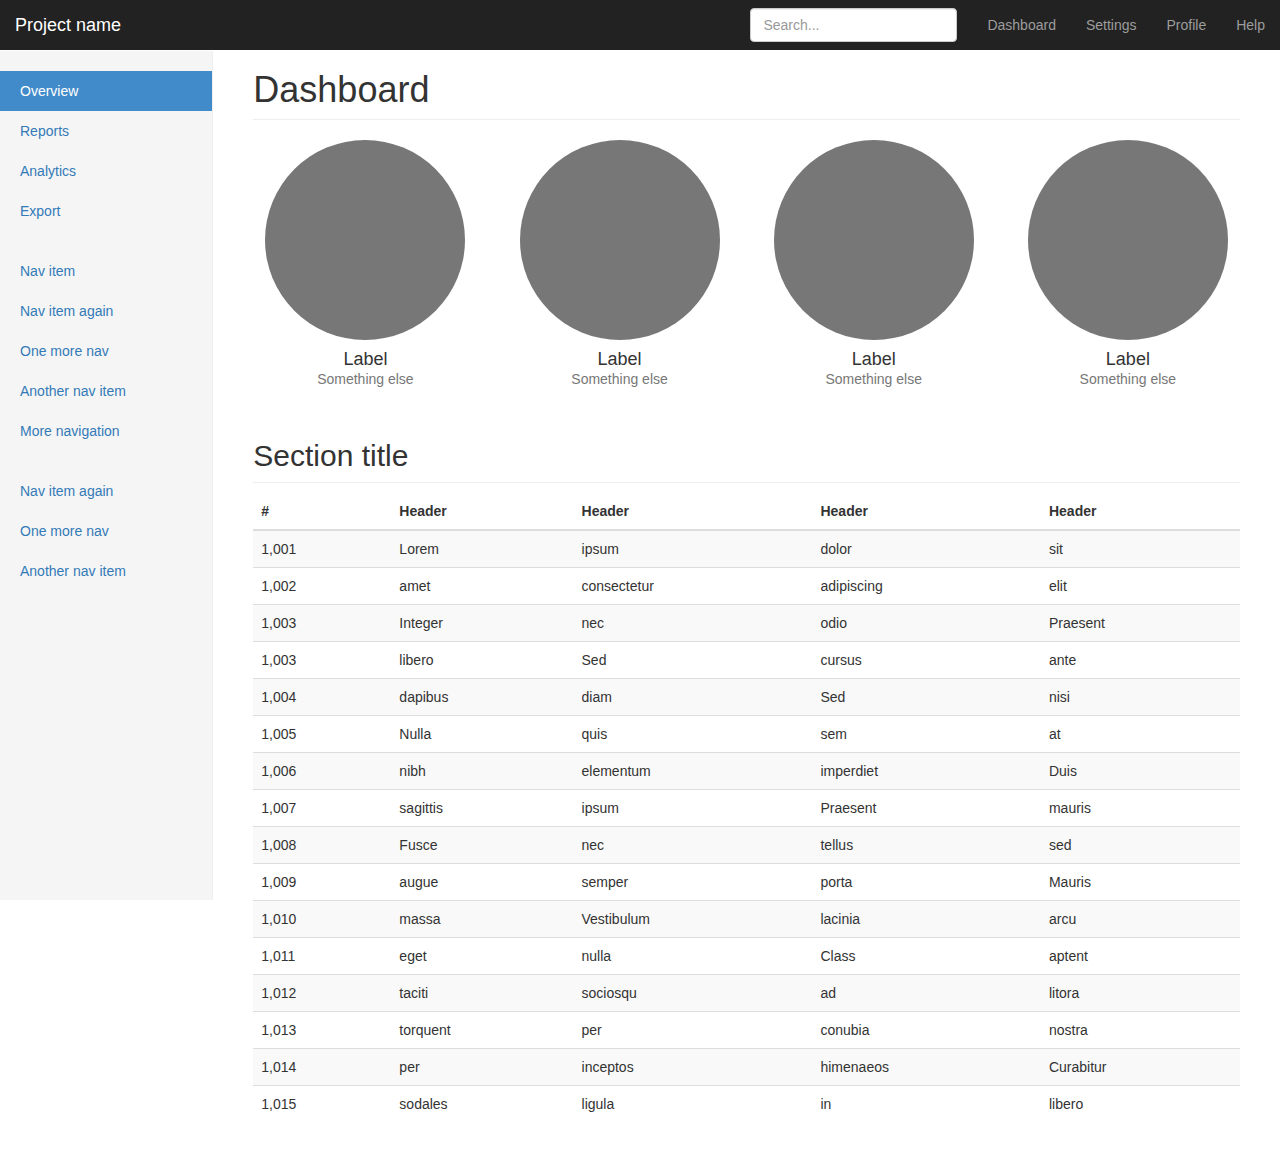
<file: bootstrap-3.3.7/docs/examples/dashboard/index.html>
<!DOCTYPE html>
<html lang="en">
  <head>
    <meta charset="utf-8">
    <meta http-equiv="X-UA-Compatible" content="IE=edge">
    <meta name="viewport" content="width=device-width, initial-scale=1">
    <!-- The above 3 meta tags *must* come first in the head; any other head content must come *after* these tags -->
    <meta name="description" content="">
    <meta name="author" content="">
    <link rel="icon" href="../../favicon.ico">

    <title>Dashboard Template for Bootstrap</title>

    <!-- Bootstrap core CSS -->
    <link href="../../dist/css/bootstrap.min.css" rel="stylesheet">

    <!-- IE10 viewport hack for Surface/desktop Windows 8 bug -->
    <link href="../../assets/css/ie10-viewport-bug-workaround.css" rel="stylesheet">

    <!-- Custom styles for this template -->
    <link href="dashboard.css" rel="stylesheet">

    <!-- Just for debugging purposes. Don't actually copy these 2 lines! -->
    <!--[if lt IE 9]><script src="../../assets/js/ie8-responsive-file-warning.js"></script><![endif]-->
    <script src="../../assets/js/ie-emulation-modes-warning.js"></script>

    <!-- HTML5 shim and Respond.js for IE8 support of HTML5 elements and media queries -->
    <!--[if lt IE 9]>
      <script src="https://oss.maxcdn.com/html5shiv/3.7.3/html5shiv.min.js"></script>
      <script src="https://oss.maxcdn.com/respond/1.4.2/respond.min.js"></script>
    <![endif]-->
  </head>

  <body>

    <nav class="navbar navbar-inverse navbar-fixed-top">
      <div class="container-fluid">
        <div class="navbar-header">
          <button type="button" class="navbar-toggle collapsed" data-toggle="collapse" data-target="#navbar" aria-expanded="false" aria-controls="navbar">
            <span class="sr-only">Toggle navigation</span>
            <span class="icon-bar"></span>
            <span class="icon-bar"></span>
            <span class="icon-bar"></span>
          </button>
          <a class="navbar-brand" href="#">Project name</a>
        </div>
        <div id="navbar" class="navbar-collapse collapse">
          <ul class="nav navbar-nav navbar-right">
            <li><a href="#">Dashboard</a></li>
            <li><a href="#">Settings</a></li>
            <li><a href="#">Profile</a></li>
            <li><a href="#">Help</a></li>
          </ul>
          <form class="navbar-form navbar-right">
            <input type="text" class="form-control" placeholder="Search...">
          </form>
        </div>
      </div>
    </nav>

    <div class="container-fluid">
      <div class="row">
        <div class="col-sm-3 col-md-2 sidebar">
          <ul class="nav nav-sidebar">
            <li class="active"><a href="#">Overview <span class="sr-only">(current)</span></a></li>
            <li><a href="#">Reports</a></li>
            <li><a href="#">Analytics</a></li>
            <li><a href="#">Export</a></li>
          </ul>
          <ul class="nav nav-sidebar">
            <li><a href="">Nav item</a></li>
            <li><a href="">Nav item again</a></li>
            <li><a href="">One more nav</a></li>
            <li><a href="">Another nav item</a></li>
            <li><a href="">More navigation</a></li>
          </ul>
          <ul class="nav nav-sidebar">
            <li><a href="">Nav item again</a></li>
            <li><a href="">One more nav</a></li>
            <li><a href="">Another nav item</a></li>
          </ul>
        </div>
        <div class="col-sm-9 col-sm-offset-3 col-md-10 col-md-offset-2 main">
          <h1 class="page-header">Dashboard</h1>

          <div class="row placeholders">
            <div class="col-xs-6 col-sm-3 placeholder">
              <img src="[data-uri]" width="200" height="200" class="img-responsive" alt="Generic placeholder thumbnail">
              <h4>Label</h4>
              <span class="text-muted">Something else</span>
            </div>
            <div class="col-xs-6 col-sm-3 placeholder">
              <img src="[data-uri]" width="200" height="200" class="img-responsive" alt="Generic placeholder thumbnail">
              <h4>Label</h4>
              <span class="text-muted">Something else</span>
            </div>
            <div class="col-xs-6 col-sm-3 placeholder">
              <img src="[data-uri]" width="200" height="200" class="img-responsive" alt="Generic placeholder thumbnail">
              <h4>Label</h4>
              <span class="text-muted">Something else</span>
            </div>
            <div class="col-xs-6 col-sm-3 placeholder">
              <img src="[data-uri]" width="200" height="200" class="img-responsive" alt="Generic placeholder thumbnail">
              <h4>Label</h4>
              <span class="text-muted">Something else</span>
            </div>
          </div>

          <h2 class="sub-header">Section title</h2>
          <div class="table-responsive">
            <table class="table table-striped">
              <thead>
                <tr>
                  <th>#</th>
                  <th>Header</th>
                  <th>Header</th>
                  <th>Header</th>
                  <th>Header</th>
                </tr>
              </thead>
              <tbody>
                <tr>
                  <td>1,001</td>
                  <td>Lorem</td>
                  <td>ipsum</td>
                  <td>dolor</td>
                  <td>sit</td>
                </tr>
                <tr>
                  <td>1,002</td>
                  <td>amet</td>
                  <td>consectetur</td>
                  <td>adipiscing</td>
                  <td>elit</td>
                </tr>
                <tr>
                  <td>1,003</td>
                  <td>Integer</td>
                  <td>nec</td>
                  <td>odio</td>
                  <td>Praesent</td>
                </tr>
                <tr>
                  <td>1,003</td>
                  <td>libero</td>
                  <td>Sed</td>
                  <td>cursus</td>
                  <td>ante</td>
                </tr>
                <tr>
                  <td>1,004</td>
                  <td>dapibus</td>
                  <td>diam</td>
                  <td>Sed</td>
                  <td>nisi</td>
                </tr>
                <tr>
                  <td>1,005</td>
                  <td>Nulla</td>
                  <td>quis</td>
                  <td>sem</td>
                  <td>at</td>
                </tr>
                <tr>
                  <td>1,006</td>
                  <td>nibh</td>
                  <td>elementum</td>
                  <td>imperdiet</td>
                  <td>Duis</td>
                </tr>
                <tr>
                  <td>1,007</td>
                  <td>sagittis</td>
                  <td>ipsum</td>
                  <td>Praesent</td>
                  <td>mauris</td>
                </tr>
                <tr>
                  <td>1,008</td>
                  <td>Fusce</td>
                  <td>nec</td>
                  <td>tellus</td>
                  <td>sed</td>
                </tr>
                <tr>
                  <td>1,009</td>
                  <td>augue</td>
                  <td>semper</td>
                  <td>porta</td>
                  <td>Mauris</td>
                </tr>
                <tr>
                  <td>1,010</td>
                  <td>massa</td>
                  <td>Vestibulum</td>
                  <td>lacinia</td>
                  <td>arcu</td>
                </tr>
                <tr>
                  <td>1,011</td>
                  <td>eget</td>
                  <td>nulla</td>
                  <td>Class</td>
                  <td>aptent</td>
                </tr>
                <tr>
                  <td>1,012</td>
                  <td>taciti</td>
                  <td>sociosqu</td>
                  <td>ad</td>
                  <td>litora</td>
                </tr>
                <tr>
                  <td>1,013</td>
                  <td>torquent</td>
                  <td>per</td>
                  <td>conubia</td>
                  <td>nostra</td>
                </tr>
                <tr>
                  <td>1,014</td>
                  <td>per</td>
                  <td>inceptos</td>
                  <td>himenaeos</td>
                  <td>Curabitur</td>
                </tr>
                <tr>
                  <td>1,015</td>
                  <td>sodales</td>
                  <td>ligula</td>
                  <td>in</td>
                  <td>libero</td>
                </tr>
              </tbody>
            </table>
          </div>
        </div>
      </div>
    </div>

    <!-- Bootstrap core JavaScript
    ================================================== -->
    <!-- Placed at the end of the document so the pages load faster -->
    <script src="https://ajax.googleapis.com/ajax/libs/jquery/1.12.4/jquery.min.js"></script>
    <script>window.jQuery || document.write('<script src="../../assets/js/vendor/jquery.min.js"><\/script>')</script>
    <script src="../../dist/js/bootstrap.min.js"></script>
    <!-- Just to make our placeholder images work. Don't actually copy the next line! -->
    <script src="../../assets/js/vendor/holder.min.js"></script>
    <!-- IE10 viewport hack for Surface/desktop Windows 8 bug -->
    <script src="../../assets/js/ie10-viewport-bug-workaround.js"></script>
  </body>
</html>
</file>
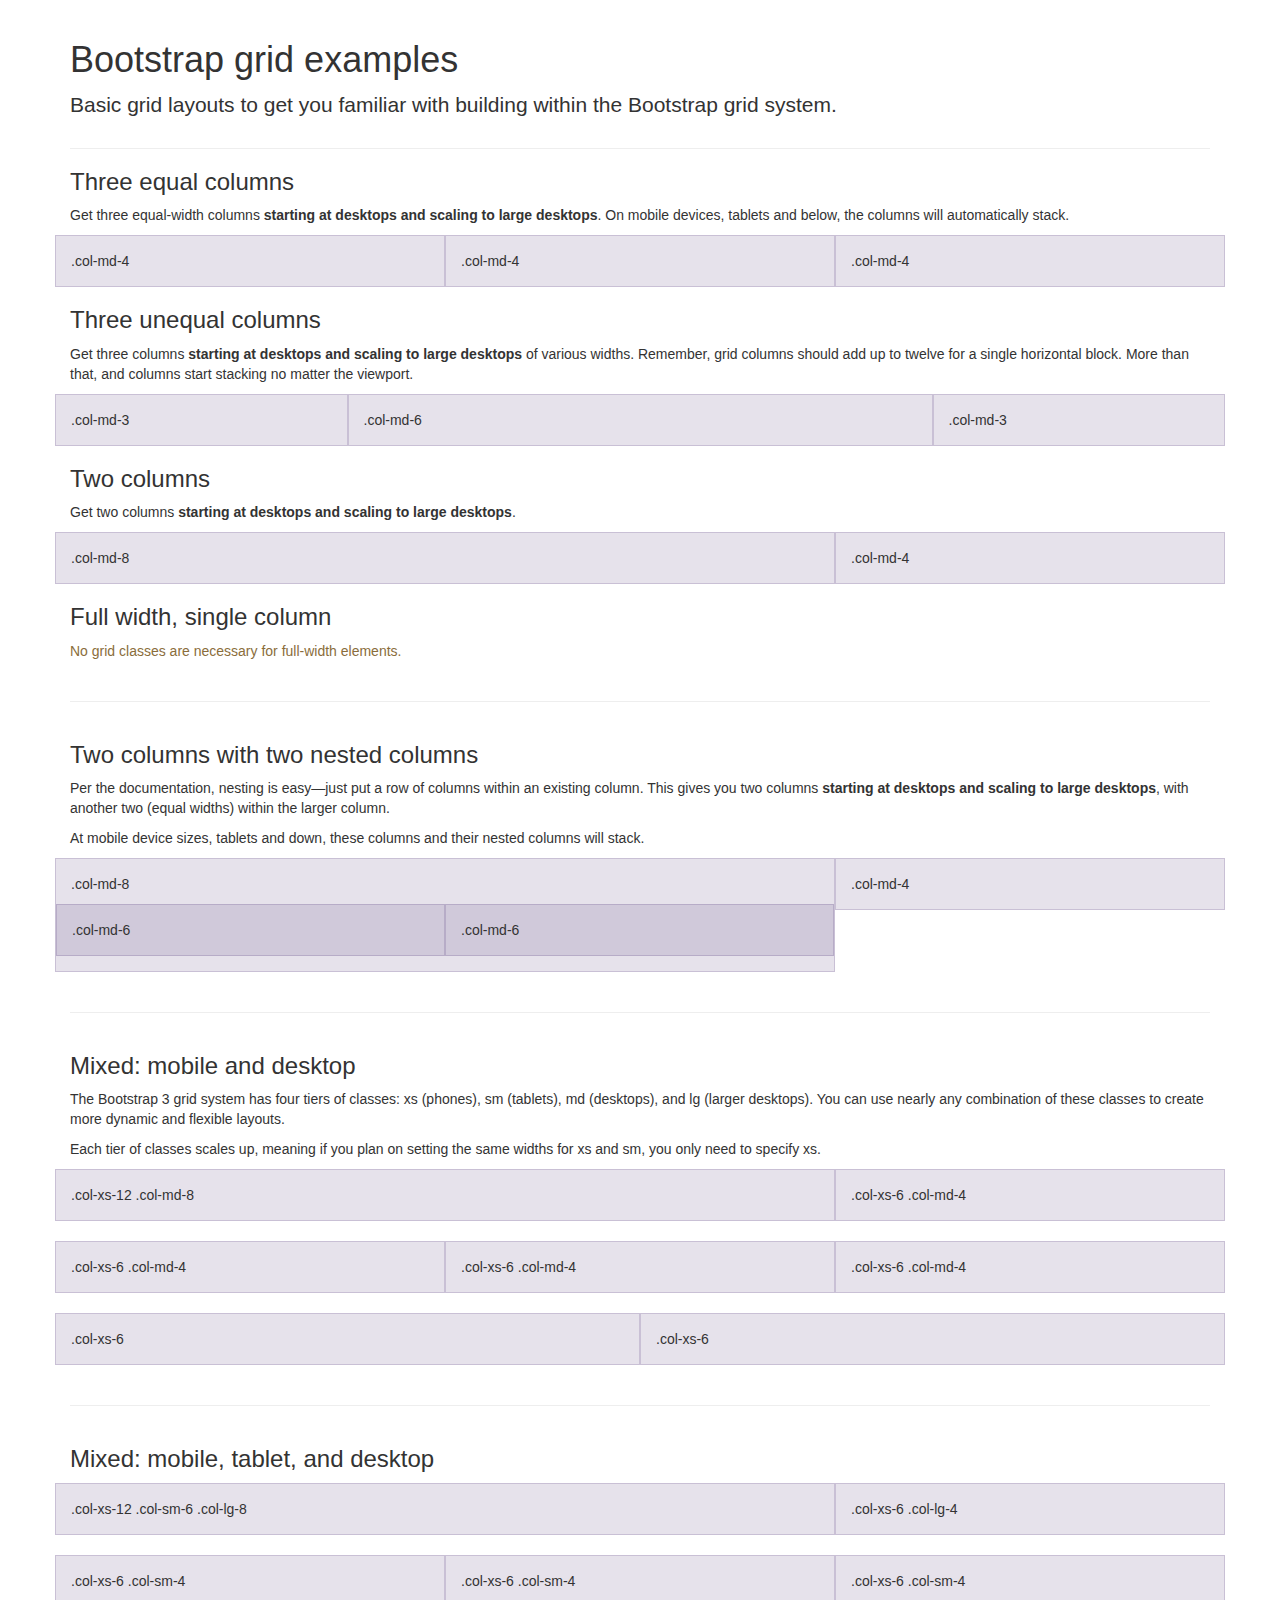
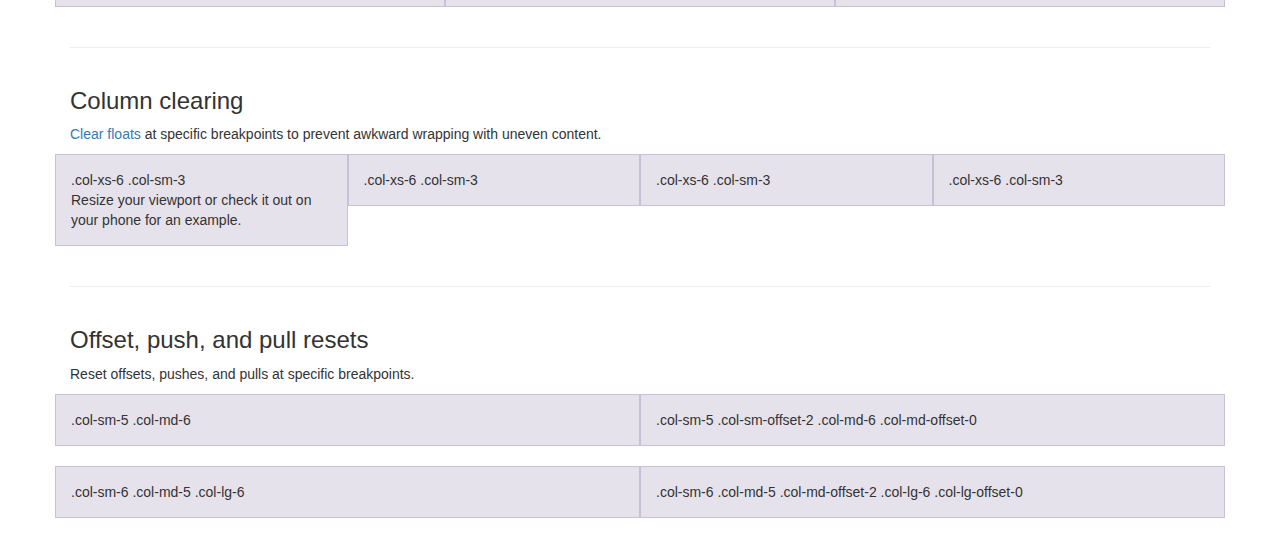
<file: bootstrap-3.3.7/docs/examples/grid/index.html>
<!DOCTYPE html>
<html lang="en">
  <head>
    <meta charset="utf-8">
    <meta http-equiv="X-UA-Compatible" content="IE=edge">
    <meta name="viewport" content="width=device-width, initial-scale=1">
    <!-- The above 3 meta tags *must* come first in the head; any other head content must come *after* these tags -->
    <meta name="description" content="">
    <meta name="author" content="">
    <link rel="icon" href="../../favicon.ico">

    <title>Grid Template for Bootstrap</title>

    <!-- Bootstrap core CSS -->
    <link href="../../dist/css/bootstrap.min.css" rel="stylesheet">

    <!-- IE10 viewport hack for Surface/desktop Windows 8 bug -->
    <link href="../../assets/css/ie10-viewport-bug-workaround.css" rel="stylesheet">

    <!-- Custom styles for this template -->
    <link href="grid.css" rel="stylesheet">

    <!-- Just for debugging purposes. Don't actually copy these 2 lines! -->
    <!--[if lt IE 9]><script src="../../assets/js/ie8-responsive-file-warning.js"></script><![endif]-->
    <script src="../../assets/js/ie-emulation-modes-warning.js"></script>

    <!-- HTML5 shim and Respond.js for IE8 support of HTML5 elements and media queries -->
    <!--[if lt IE 9]>
      <script src="https://oss.maxcdn.com/html5shiv/3.7.3/html5shiv.min.js"></script>
      <script src="https://oss.maxcdn.com/respond/1.4.2/respond.min.js"></script>
    <![endif]-->
  </head>

  <body>
    <div class="container">

      <div class="page-header">
        <h1>Bootstrap grid examples</h1>
        <p class="lead">Basic grid layouts to get you familiar with building within the Bootstrap grid system.</p>
      </div>

      <h3>Three equal columns</h3>
      <p>Get three equal-width columns <strong>starting at desktops and scaling to large desktops</strong>. On mobile devices, tablets and below, the columns will automatically stack.</p>
      <div class="row">
        <div class="col-md-4">.col-md-4</div>
        <div class="col-md-4">.col-md-4</div>
        <div class="col-md-4">.col-md-4</div>
      </div>

      <h3>Three unequal columns</h3>
      <p>Get three columns <strong>starting at desktops and scaling to large desktops</strong> of various widths. Remember, grid columns should add up to twelve for a single horizontal block. More than that, and columns start stacking no matter the viewport.</p>
      <div class="row">
        <div class="col-md-3">.col-md-3</div>
        <div class="col-md-6">.col-md-6</div>
        <div class="col-md-3">.col-md-3</div>
      </div>

      <h3>Two columns</h3>
      <p>Get two columns <strong>starting at desktops and scaling to large desktops</strong>.</p>
      <div class="row">
        <div class="col-md-8">.col-md-8</div>
        <div class="col-md-4">.col-md-4</div>
      </div>

      <h3>Full width, single column</h3>
      <p class="text-warning">No grid classes are necessary for full-width elements.</p>

      <hr>

      <h3>Two columns with two nested columns</h3>
      <p>Per the documentation, nesting is easy—just put a row of columns within an existing column. This gives you two columns <strong>starting at desktops and scaling to large desktops</strong>, with another two (equal widths) within the larger column.</p>
      <p>At mobile device sizes, tablets and down, these columns and their nested columns will stack.</p>
      <div class="row">
        <div class="col-md-8">
          .col-md-8
          <div class="row">
            <div class="col-md-6">.col-md-6</div>
            <div class="col-md-6">.col-md-6</div>
          </div>
        </div>
        <div class="col-md-4">.col-md-4</div>
      </div>

      <hr>

      <h3>Mixed: mobile and desktop</h3>
      <p>The Bootstrap 3 grid system has four tiers of classes: xs (phones), sm (tablets), md (desktops), and lg (larger desktops). You can use nearly any combination of these classes to create more dynamic and flexible layouts.</p>
      <p>Each tier of classes scales up, meaning if you plan on setting the same widths for xs and sm, you only need to specify xs.</p>
      <div class="row">
        <div class="col-xs-12 col-md-8">.col-xs-12 .col-md-8</div>
        <div class="col-xs-6 col-md-4">.col-xs-6 .col-md-4</div>
      </div>
      <div class="row">
        <div class="col-xs-6 col-md-4">.col-xs-6 .col-md-4</div>
        <div class="col-xs-6 col-md-4">.col-xs-6 .col-md-4</div>
        <div class="col-xs-6 col-md-4">.col-xs-6 .col-md-4</div>
      </div>
      <div class="row">
        <div class="col-xs-6">.col-xs-6</div>
        <div class="col-xs-6">.col-xs-6</div>
      </div>

      <hr>

      <h3>Mixed: mobile, tablet, and desktop</h3>
      <p></p>
      <div class="row">
        <div class="col-xs-12 col-sm-6 col-lg-8">.col-xs-12 .col-sm-6 .col-lg-8</div>
        <div class="col-xs-6 col-lg-4">.col-xs-6 .col-lg-4</div>
      </div>
      <div class="row">
        <div class="col-xs-6 col-sm-4">.col-xs-6 .col-sm-4</div>
        <div class="col-xs-6 col-sm-4">.col-xs-6 .col-sm-4</div>
        <div class="col-xs-6 col-sm-4">.col-xs-6 .col-sm-4</div>
      </div>

      <hr>

      <h3>Column clearing</h3>
      <p><a href="http://getbootstrap.com/css/#grid-responsive-resets">Clear floats</a> at specific breakpoints to prevent awkward wrapping with uneven content.</p>
      <div class="row">
        <div class="col-xs-6 col-sm-3">
          .col-xs-6 .col-sm-3
          <br>
          Resize your viewport or check it out on your phone for an example.
        </div>
        <div class="col-xs-6 col-sm-3">.col-xs-6 .col-sm-3</div>

        <!-- Add the extra clearfix for only the required viewport -->
        <div class="clearfix visible-xs"></div>

        <div class="col-xs-6 col-sm-3">.col-xs-6 .col-sm-3</div>
        <div class="col-xs-6 col-sm-3">.col-xs-6 .col-sm-3</div>
      </div>

      <hr>

      <h3>Offset, push, and pull resets</h3>
      <p>Reset offsets, pushes, and pulls at specific breakpoints.</p>
      <div class="row">
        <div class="col-sm-5 col-md-6">.col-sm-5 .col-md-6</div>
        <div class="col-sm-5 col-sm-offset-2 col-md-6 col-md-offset-0">.col-sm-5 .col-sm-offset-2 .col-md-6 .col-md-offset-0</div>
      </div>
      <div class="row">
        <div class="col-sm-6 col-md-5 col-lg-6">.col-sm-6 .col-md-5 .col-lg-6</div>
        <div class="col-sm-6 col-md-5 col-md-offset-2 col-lg-6 col-lg-offset-0">.col-sm-6 .col-md-5 .col-md-offset-2 .col-lg-6 .col-lg-offset-0</div>
      </div>


    </div> <!-- /container -->


    <!-- IE10 viewport hack for Surface/desktop Windows 8 bug -->
    <script src="../../assets/js/ie10-viewport-bug-workaround.js"></script>
  </body>
</html>
</file>
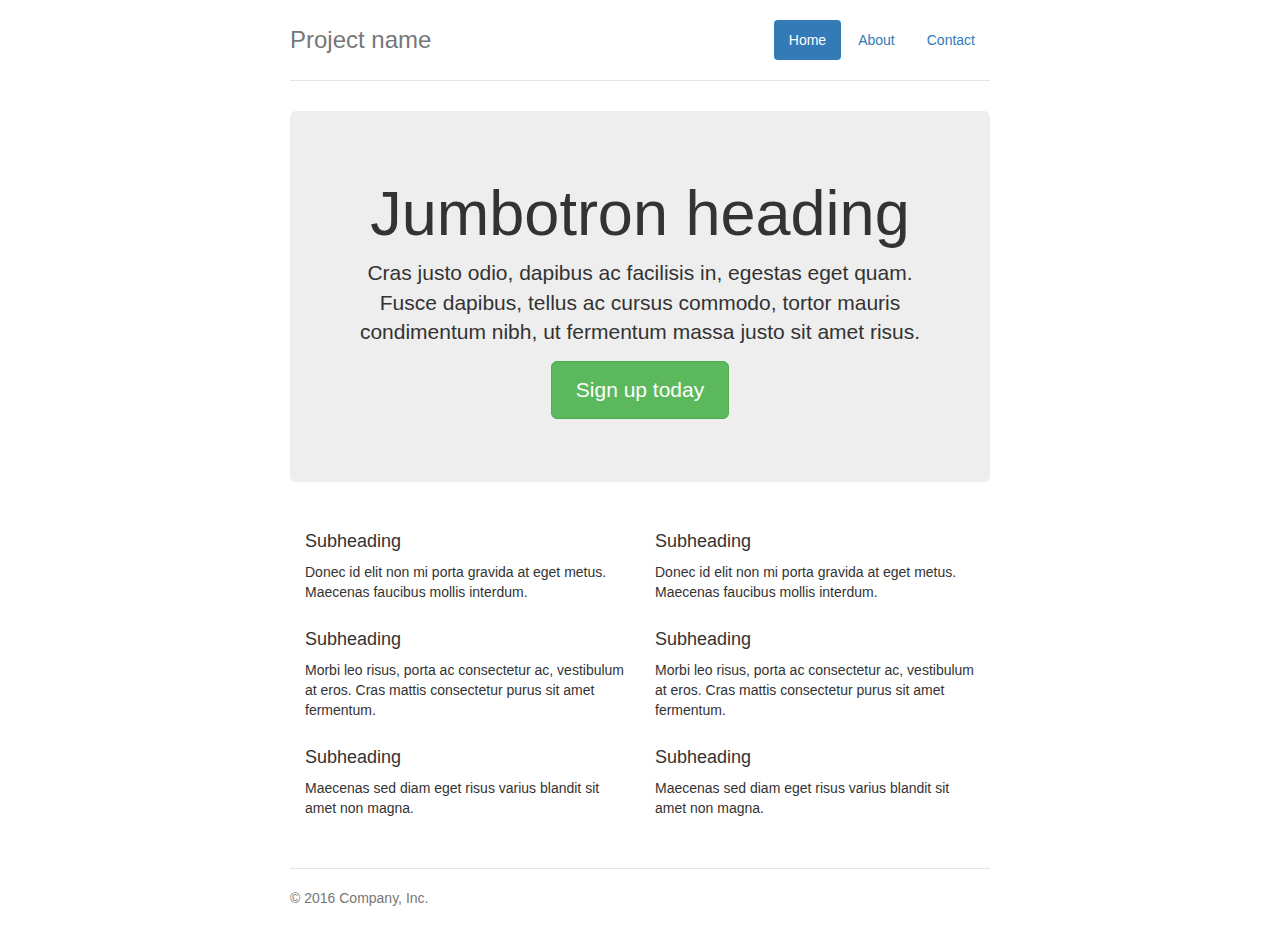
<file: bootstrap-3.3.7/docs/examples/jumbotron-narrow/index.html>
<!DOCTYPE html>
<html lang="en">
  <head>
    <meta charset="utf-8">
    <meta http-equiv="X-UA-Compatible" content="IE=edge">
    <meta name="viewport" content="width=device-width, initial-scale=1">
    <!-- The above 3 meta tags *must* come first in the head; any other head content must come *after* these tags -->
    <meta name="description" content="">
    <meta name="author" content="">
    <link rel="icon" href="../../favicon.ico">

    <title>Narrow Jumbotron Template for Bootstrap</title>

    <!-- Bootstrap core CSS -->
    <link href="../../dist/css/bootstrap.min.css" rel="stylesheet">

    <!-- IE10 viewport hack for Surface/desktop Windows 8 bug -->
    <link href="../../assets/css/ie10-viewport-bug-workaround.css" rel="stylesheet">

    <!-- Custom styles for this template -->
    <link href="jumbotron-narrow.css" rel="stylesheet">

    <!-- Just for debugging purposes. Don't actually copy these 2 lines! -->
    <!--[if lt IE 9]><script src="../../assets/js/ie8-responsive-file-warning.js"></script><![endif]-->
    <script src="../../assets/js/ie-emulation-modes-warning.js"></script>

    <!-- HTML5 shim and Respond.js for IE8 support of HTML5 elements and media queries -->
    <!--[if lt IE 9]>
      <script src="https://oss.maxcdn.com/html5shiv/3.7.3/html5shiv.min.js"></script>
      <script src="https://oss.maxcdn.com/respond/1.4.2/respond.min.js"></script>
    <![endif]-->
  </head>

  <body>

    <div class="container">
      <div class="header clearfix">
        <nav>
          <ul class="nav nav-pills pull-right">
            <li role="presentation" class="active"><a href="#">Home</a></li>
            <li role="presentation"><a href="#">About</a></li>
            <li role="presentation"><a href="#">Contact</a></li>
          </ul>
        </nav>
        <h3 class="text-muted">Project name</h3>
      </div>

      <div class="jumbotron">
        <h1>Jumbotron heading</h1>
        <p class="lead">Cras justo odio, dapibus ac facilisis in, egestas eget quam. Fusce dapibus, tellus ac cursus commodo, tortor mauris condimentum nibh, ut fermentum massa justo sit amet risus.</p>
        <p><a class="btn btn-lg btn-success" href="#" role="button">Sign up today</a></p>
      </div>

      <div class="row marketing">
        <div class="col-lg-6">
          <h4>Subheading</h4>
          <p>Donec id elit non mi porta gravida at eget metus. Maecenas faucibus mollis interdum.</p>

          <h4>Subheading</h4>
          <p>Morbi leo risus, porta ac consectetur ac, vestibulum at eros. Cras mattis consectetur purus sit amet fermentum.</p>

          <h4>Subheading</h4>
          <p>Maecenas sed diam eget risus varius blandit sit amet non magna.</p>
        </div>

        <div class="col-lg-6">
          <h4>Subheading</h4>
          <p>Donec id elit non mi porta gravida at eget metus. Maecenas faucibus mollis interdum.</p>

          <h4>Subheading</h4>
          <p>Morbi leo risus, porta ac consectetur ac, vestibulum at eros. Cras mattis consectetur purus sit amet fermentum.</p>

          <h4>Subheading</h4>
          <p>Maecenas sed diam eget risus varius blandit sit amet non magna.</p>
        </div>
      </div>

      <footer class="footer">
        <p>&copy; 2016 Company, Inc.</p>
      </footer>

    </div> <!-- /container -->


    <!-- IE10 viewport hack for Surface/desktop Windows 8 bug -->
    <script src="../../assets/js/ie10-viewport-bug-workaround.js"></script>
  </body>
</html>
</file>
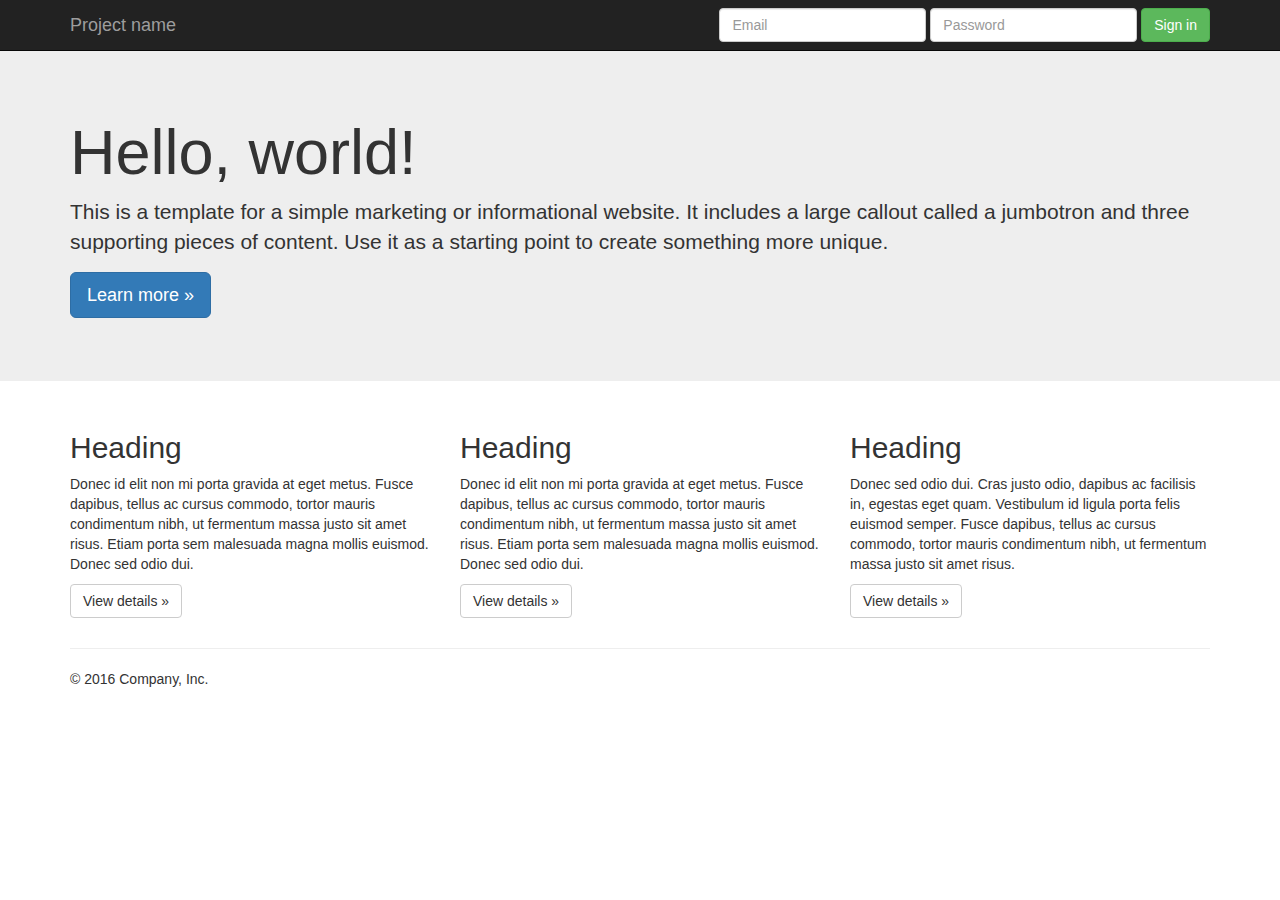
<file: bootstrap-3.3.7/docs/examples/jumbotron/index.html>
<!DOCTYPE html>
<html lang="en">
  <head>
    <meta charset="utf-8">
    <meta http-equiv="X-UA-Compatible" content="IE=edge">
    <meta name="viewport" content="width=device-width, initial-scale=1">
    <!-- The above 3 meta tags *must* come first in the head; any other head content must come *after* these tags -->
    <meta name="description" content="">
    <meta name="author" content="">
    <link rel="icon" href="../../favicon.ico">

    <title>Jumbotron Template for Bootstrap</title>

    <!-- Bootstrap core CSS -->
    <link href="../../dist/css/bootstrap.min.css" rel="stylesheet">

    <!-- IE10 viewport hack for Surface/desktop Windows 8 bug -->
    <link href="../../assets/css/ie10-viewport-bug-workaround.css" rel="stylesheet">

    <!-- Custom styles for this template -->
    <link href="jumbotron.css" rel="stylesheet">

    <!-- Just for debugging purposes. Don't actually copy these 2 lines! -->
    <!--[if lt IE 9]><script src="../../assets/js/ie8-responsive-file-warning.js"></script><![endif]-->
    <script src="../../assets/js/ie-emulation-modes-warning.js"></script>

    <!-- HTML5 shim and Respond.js for IE8 support of HTML5 elements and media queries -->
    <!--[if lt IE 9]>
      <script src="https://oss.maxcdn.com/html5shiv/3.7.3/html5shiv.min.js"></script>
      <script src="https://oss.maxcdn.com/respond/1.4.2/respond.min.js"></script>
    <![endif]-->
  </head>

  <body>

    <nav class="navbar navbar-inverse navbar-fixed-top">
      <div class="container">
        <div class="navbar-header">
          <button type="button" class="navbar-toggle collapsed" data-toggle="collapse" data-target="#navbar" aria-expanded="false" aria-controls="navbar">
            <span class="sr-only">Toggle navigation</span>
            <span class="icon-bar"></span>
            <span class="icon-bar"></span>
            <span class="icon-bar"></span>
          </button>
          <a class="navbar-brand" href="#">Project name</a>
        </div>
        <div id="navbar" class="navbar-collapse collapse">
          <form class="navbar-form navbar-right">
            <div class="form-group">
              <input type="text" placeholder="Email" class="form-control">
            </div>
            <div class="form-group">
              <input type="password" placeholder="Password" class="form-control">
            </div>
            <button type="submit" class="btn btn-success">Sign in</button>
          </form>
        </div><!--/.navbar-collapse -->
      </div>
    </nav>

    <!-- Main jumbotron for a primary marketing message or call to action -->
    <div class="jumbotron">
      <div class="container">
        <h1>Hello, world!</h1>
        <p>This is a template for a simple marketing or informational website. It includes a large callout called a jumbotron and three supporting pieces of content. Use it as a starting point to create something more unique.</p>
        <p><a class="btn btn-primary btn-lg" href="#" role="button">Learn more &raquo;</a></p>
      </div>
    </div>

    <div class="container">
      <!-- Example row of columns -->
      <div class="row">
        <div class="col-md-4">
          <h2>Heading</h2>
          <p>Donec id elit non mi porta gravida at eget metus. Fusce dapibus, tellus ac cursus commodo, tortor mauris condimentum nibh, ut fermentum massa justo sit amet risus. Etiam porta sem malesuada magna mollis euismod. Donec sed odio dui. </p>
          <p><a class="btn btn-default" href="#" role="button">View details &raquo;</a></p>
        </div>
        <div class="col-md-4">
          <h2>Heading</h2>
          <p>Donec id elit non mi porta gravida at eget metus. Fusce dapibus, tellus ac cursus commodo, tortor mauris condimentum nibh, ut fermentum massa justo sit amet risus. Etiam porta sem malesuada magna mollis euismod. Donec sed odio dui. </p>
          <p><a class="btn btn-default" href="#" role="button">View details &raquo;</a></p>
       </div>
        <div class="col-md-4">
          <h2>Heading</h2>
          <p>Donec sed odio dui. Cras justo odio, dapibus ac facilisis in, egestas eget quam. Vestibulum id ligula porta felis euismod semper. Fusce dapibus, tellus ac cursus commodo, tortor mauris condimentum nibh, ut fermentum massa justo sit amet risus.</p>
          <p><a class="btn btn-default" href="#" role="button">View details &raquo;</a></p>
        </div>
      </div>

      <hr>

      <footer>
        <p>&copy; 2016 Company, Inc.</p>
      </footer>
    </div> <!-- /container -->


    <!-- Bootstrap core JavaScript
    ================================================== -->
    <!-- Placed at the end of the document so the pages load faster -->
    <script src="https://ajax.googleapis.com/ajax/libs/jquery/1.12.4/jquery.min.js"></script>
    <script>window.jQuery || document.write('<script src="../../assets/js/vendor/jquery.min.js"><\/script>')</script>
    <script src="../../dist/js/bootstrap.min.js"></script>
    <!-- IE10 viewport hack for Surface/desktop Windows 8 bug -->
    <script src="../../assets/js/ie10-viewport-bug-workaround.js"></script>
  </body>
</html>
</file>
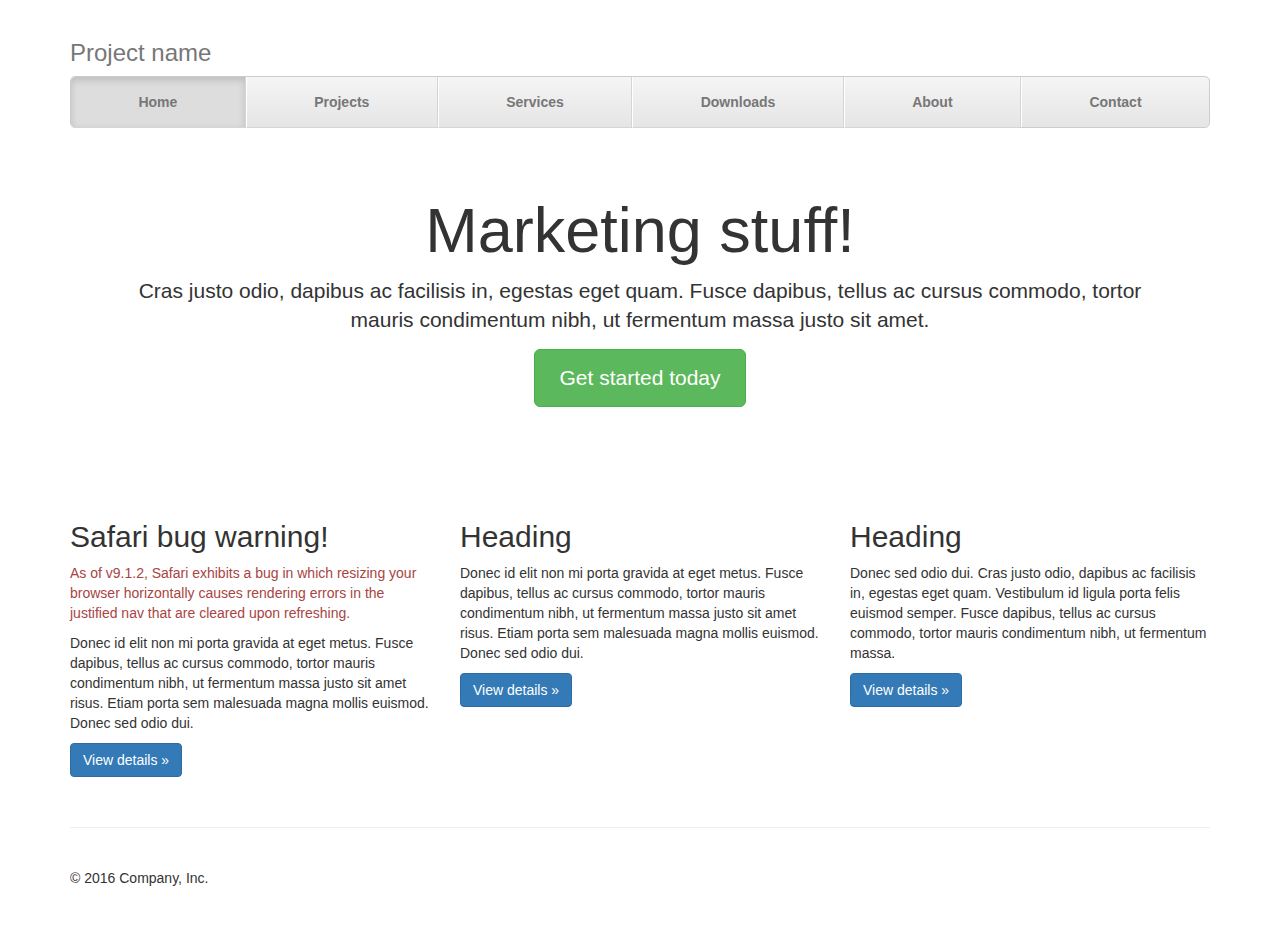
<file: bootstrap-3.3.7/docs/examples/justified-nav/index.html>
<!DOCTYPE html>
<html lang="en">
  <head>
    <meta charset="utf-8">
    <meta http-equiv="X-UA-Compatible" content="IE=edge">
    <meta name="viewport" content="width=device-width, initial-scale=1">
    <!-- The above 3 meta tags *must* come first in the head; any other head content must come *after* these tags -->
    <meta name="description" content="">
    <meta name="author" content="">
    <link rel="icon" href="../../favicon.ico">

    <title>Justified Nav Template for Bootstrap</title>

    <!-- Bootstrap core CSS -->
    <link href="../../dist/css/bootstrap.min.css" rel="stylesheet">

    <!-- IE10 viewport hack for Surface/desktop Windows 8 bug -->
    <link href="../../assets/css/ie10-viewport-bug-workaround.css" rel="stylesheet">

    <!-- Custom styles for this template -->
    <link href="justified-nav.css" rel="stylesheet">

    <!-- Just for debugging purposes. Don't actually copy these 2 lines! -->
    <!--[if lt IE 9]><script src="../../assets/js/ie8-responsive-file-warning.js"></script><![endif]-->
    <script src="../../assets/js/ie-emulation-modes-warning.js"></script>

    <!-- HTML5 shim and Respond.js for IE8 support of HTML5 elements and media queries -->
    <!--[if lt IE 9]>
      <script src="https://oss.maxcdn.com/html5shiv/3.7.3/html5shiv.min.js"></script>
      <script src="https://oss.maxcdn.com/respond/1.4.2/respond.min.js"></script>
    <![endif]-->
  </head>

  <body>

    <div class="container">

      <!-- The justified navigation menu is meant for single line per list item.
           Multiple lines will require custom code not provided by Bootstrap. -->
      <div class="masthead">
        <h3 class="text-muted">Project name</h3>
        <nav>
          <ul class="nav nav-justified">
            <li class="active"><a href="#">Home</a></li>
            <li><a href="#">Projects</a></li>
            <li><a href="#">Services</a></li>
            <li><a href="#">Downloads</a></li>
            <li><a href="#">About</a></li>
            <li><a href="#">Contact</a></li>
          </ul>
        </nav>
      </div>

      <!-- Jumbotron -->
      <div class="jumbotron">
        <h1>Marketing stuff!</h1>
        <p class="lead">Cras justo odio, dapibus ac facilisis in, egestas eget quam. Fusce dapibus, tellus ac cursus commodo, tortor mauris condimentum nibh, ut fermentum massa justo sit amet.</p>
        <p><a class="btn btn-lg btn-success" href="#" role="button">Get started today</a></p>
      </div>

      <!-- Example row of columns -->
      <div class="row">
        <div class="col-lg-4">
          <h2>Safari bug warning!</h2>
          <p class="text-danger">As of v9.1.2, Safari exhibits a bug in which resizing your browser horizontally causes rendering errors in the justified nav that are cleared upon refreshing.</p>
          <p>Donec id elit non mi porta gravida at eget metus. Fusce dapibus, tellus ac cursus commodo, tortor mauris condimentum nibh, ut fermentum massa justo sit amet risus. Etiam porta sem malesuada magna mollis euismod. Donec sed odio dui. </p>
          <p><a class="btn btn-primary" href="#" role="button">View details &raquo;</a></p>
        </div>
        <div class="col-lg-4">
          <h2>Heading</h2>
          <p>Donec id elit non mi porta gravida at eget metus. Fusce dapibus, tellus ac cursus commodo, tortor mauris condimentum nibh, ut fermentum massa justo sit amet risus. Etiam porta sem malesuada magna mollis euismod. Donec sed odio dui. </p>
          <p><a class="btn btn-primary" href="#" role="button">View details &raquo;</a></p>
       </div>
        <div class="col-lg-4">
          <h2>Heading</h2>
          <p>Donec sed odio dui. Cras justo odio, dapibus ac facilisis in, egestas eget quam. Vestibulum id ligula porta felis euismod semper. Fusce dapibus, tellus ac cursus commodo, tortor mauris condimentum nibh, ut fermentum massa.</p>
          <p><a class="btn btn-primary" href="#" role="button">View details &raquo;</a></p>
        </div>
      </div>

      <!-- Site footer -->
      <footer class="footer">
        <p>&copy; 2016 Company, Inc.</p>
      </footer>

    </div> <!-- /container -->


    <!-- IE10 viewport hack for Surface/desktop Windows 8 bug -->
    <script src="../../assets/js/ie10-viewport-bug-workaround.js"></script>
  </body>
</html>
</file>
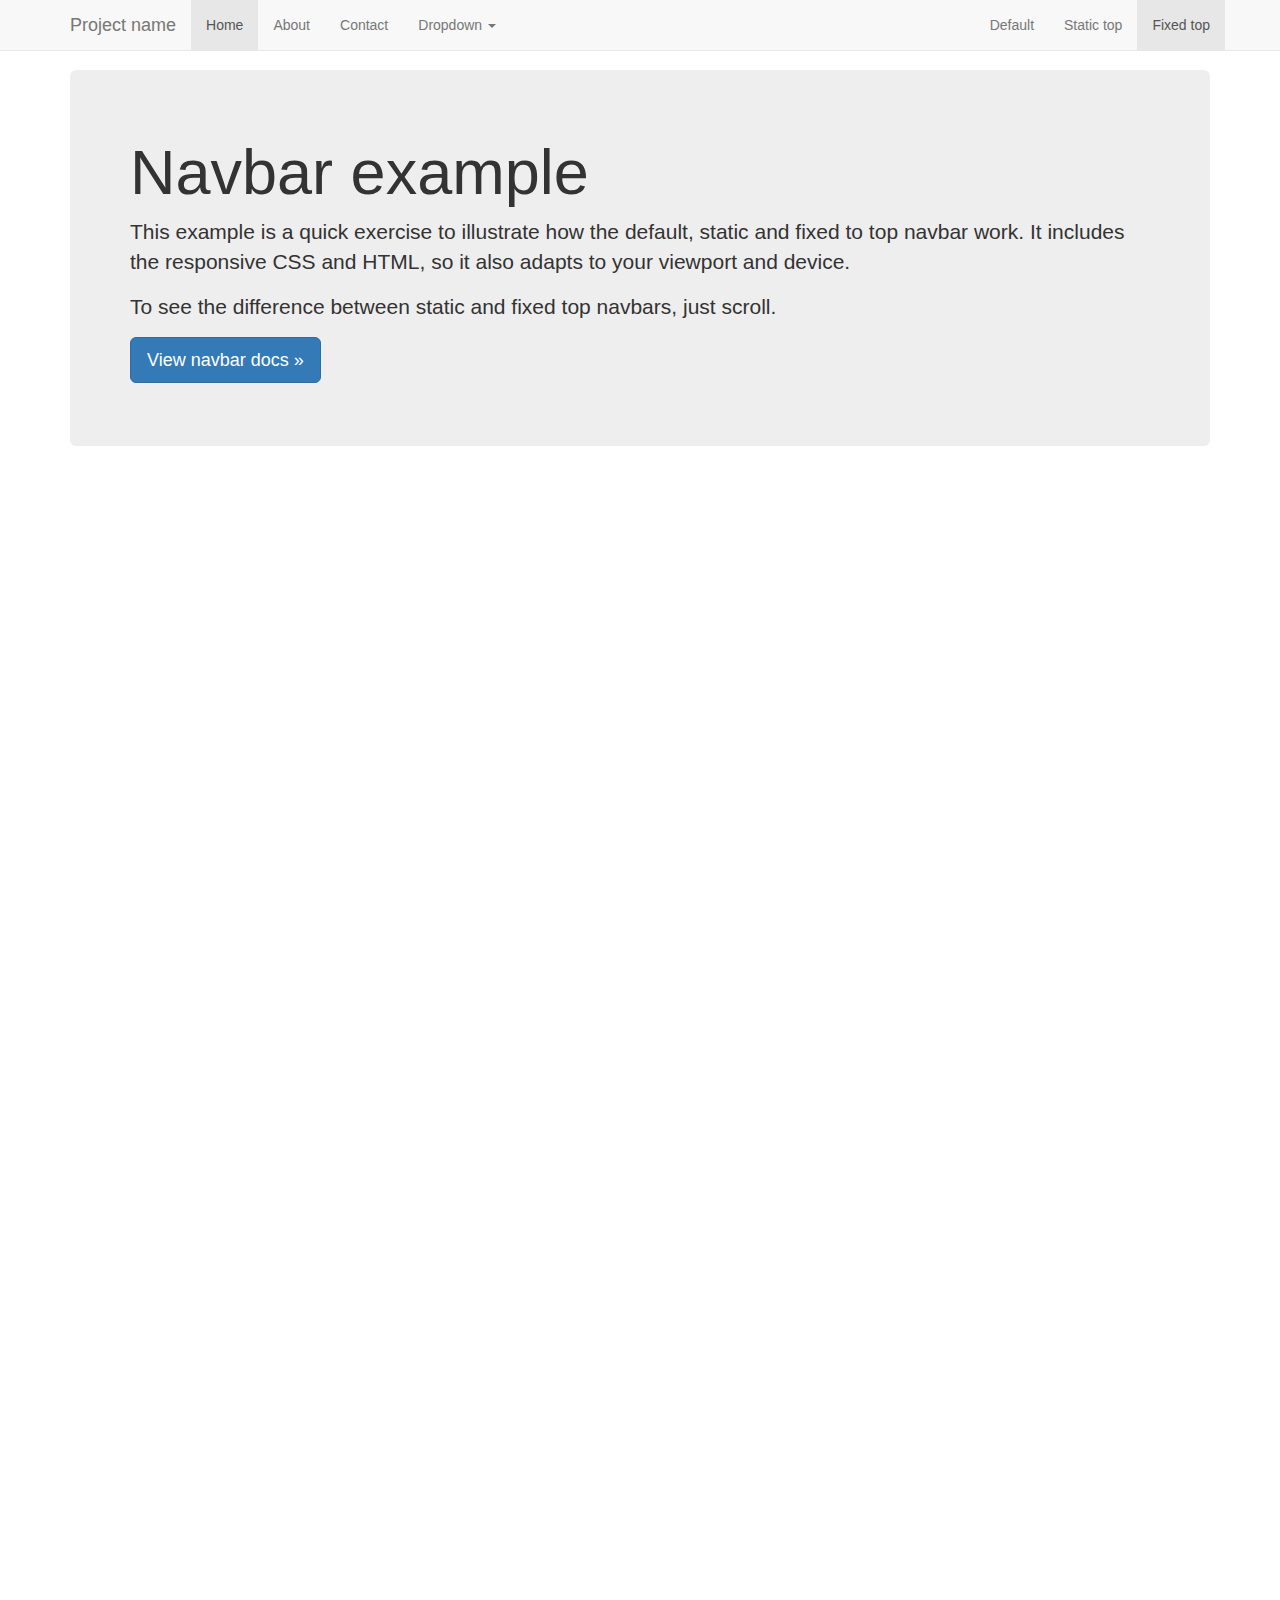
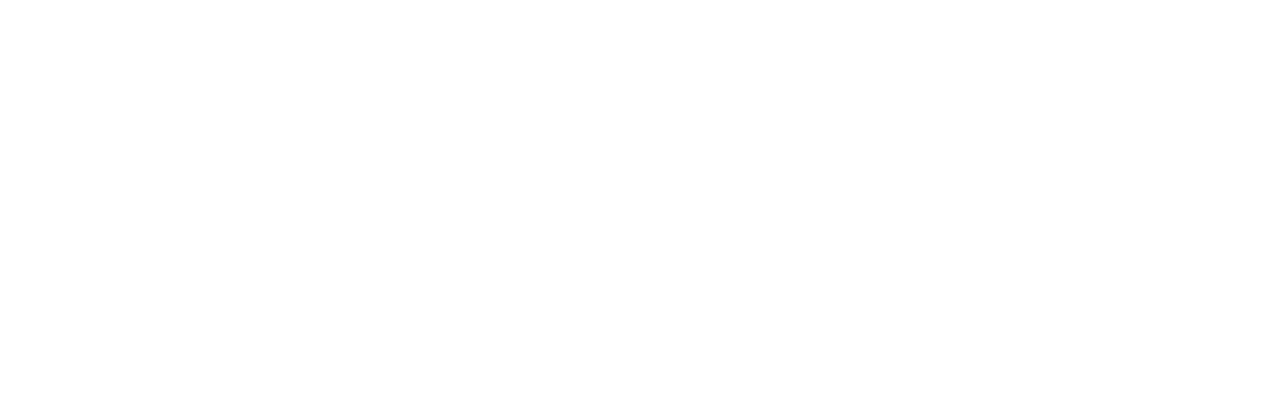
<file: bootstrap-3.3.7/docs/examples/navbar-fixed-top/index.html>
<!DOCTYPE html>
<html lang="en">
  <head>
    <meta charset="utf-8">
    <meta http-equiv="X-UA-Compatible" content="IE=edge">
    <meta name="viewport" content="width=device-width, initial-scale=1">
    <!-- The above 3 meta tags *must* come first in the head; any other head content must come *after* these tags -->
    <meta name="description" content="">
    <meta name="author" content="">
    <link rel="icon" href="../../favicon.ico">

    <title>Fixed Top Navbar Example for Bootstrap</title>

    <!-- Bootstrap core CSS -->
    <link href="../../dist/css/bootstrap.min.css" rel="stylesheet">

    <!-- IE10 viewport hack for Surface/desktop Windows 8 bug -->
    <link href="../../assets/css/ie10-viewport-bug-workaround.css" rel="stylesheet">

    <!-- Custom styles for this template -->
    <link href="navbar-fixed-top.css" rel="stylesheet">

    <!-- Just for debugging purposes. Don't actually copy these 2 lines! -->
    <!--[if lt IE 9]><script src="../../assets/js/ie8-responsive-file-warning.js"></script><![endif]-->
    <script src="../../assets/js/ie-emulation-modes-warning.js"></script>

    <!-- HTML5 shim and Respond.js for IE8 support of HTML5 elements and media queries -->
    <!--[if lt IE 9]>
      <script src="https://oss.maxcdn.com/html5shiv/3.7.3/html5shiv.min.js"></script>
      <script src="https://oss.maxcdn.com/respond/1.4.2/respond.min.js"></script>
    <![endif]-->
  </head>

  <body>

    <!-- Fixed navbar -->
    <nav class="navbar navbar-default navbar-fixed-top">
      <div class="container">
        <div class="navbar-header">
          <button type="button" class="navbar-toggle collapsed" data-toggle="collapse" data-target="#navbar" aria-expanded="false" aria-controls="navbar">
            <span class="sr-only">Toggle navigation</span>
            <span class="icon-bar"></span>
            <span class="icon-bar"></span>
            <span class="icon-bar"></span>
          </button>
          <a class="navbar-brand" href="#">Project name</a>
        </div>
        <div id="navbar" class="navbar-collapse collapse">
          <ul class="nav navbar-nav">
            <li class="active"><a href="#">Home</a></li>
            <li><a href="#about">About</a></li>
            <li><a href="#contact">Contact</a></li>
            <li class="dropdown">
              <a href="#" class="dropdown-toggle" data-toggle="dropdown" role="button" aria-haspopup="true" aria-expanded="false">Dropdown <span class="caret"></span></a>
              <ul class="dropdown-menu">
                <li><a href="#">Action</a></li>
                <li><a href="#">Another action</a></li>
                <li><a href="#">Something else here</a></li>
                <li role="separator" class="divider"></li>
                <li class="dropdown-header">Nav header</li>
                <li><a href="#">Separated link</a></li>
                <li><a href="#">One more separated link</a></li>
              </ul>
            </li>
          </ul>
          <ul class="nav navbar-nav navbar-right">
            <li><a href="../navbar/">Default</a></li>
            <li><a href="../navbar-static-top/">Static top</a></li>
            <li class="active"><a href="./">Fixed top <span class="sr-only">(current)</span></a></li>
          </ul>
        </div><!--/.nav-collapse -->
      </div>
    </nav>

    <div class="container">

      <!-- Main component for a primary marketing message or call to action -->
      <div class="jumbotron">
        <h1>Navbar example</h1>
        <p>This example is a quick exercise to illustrate how the default, static and fixed to top navbar work. It includes the responsive CSS and HTML, so it also adapts to your viewport and device.</p>
        <p>To see the difference between static and fixed top navbars, just scroll.</p>
        <p>
          <a class="btn btn-lg btn-primary" href="../../components/#navbar" role="button">View navbar docs &raquo;</a>
        </p>
      </div>

    </div> <!-- /container -->


    <!-- Bootstrap core JavaScript
    ================================================== -->
    <!-- Placed at the end of the document so the pages load faster -->
    <script src="https://ajax.googleapis.com/ajax/libs/jquery/1.12.4/jquery.min.js"></script>
    <script>window.jQuery || document.write('<script src="../../assets/js/vendor/jquery.min.js"><\/script>')</script>
    <script src="../../dist/js/bootstrap.min.js"></script>
    <!-- IE10 viewport hack for Surface/desktop Windows 8 bug -->
    <script src="../../assets/js/ie10-viewport-bug-workaround.js"></script>
  </body>
</html>
</file>
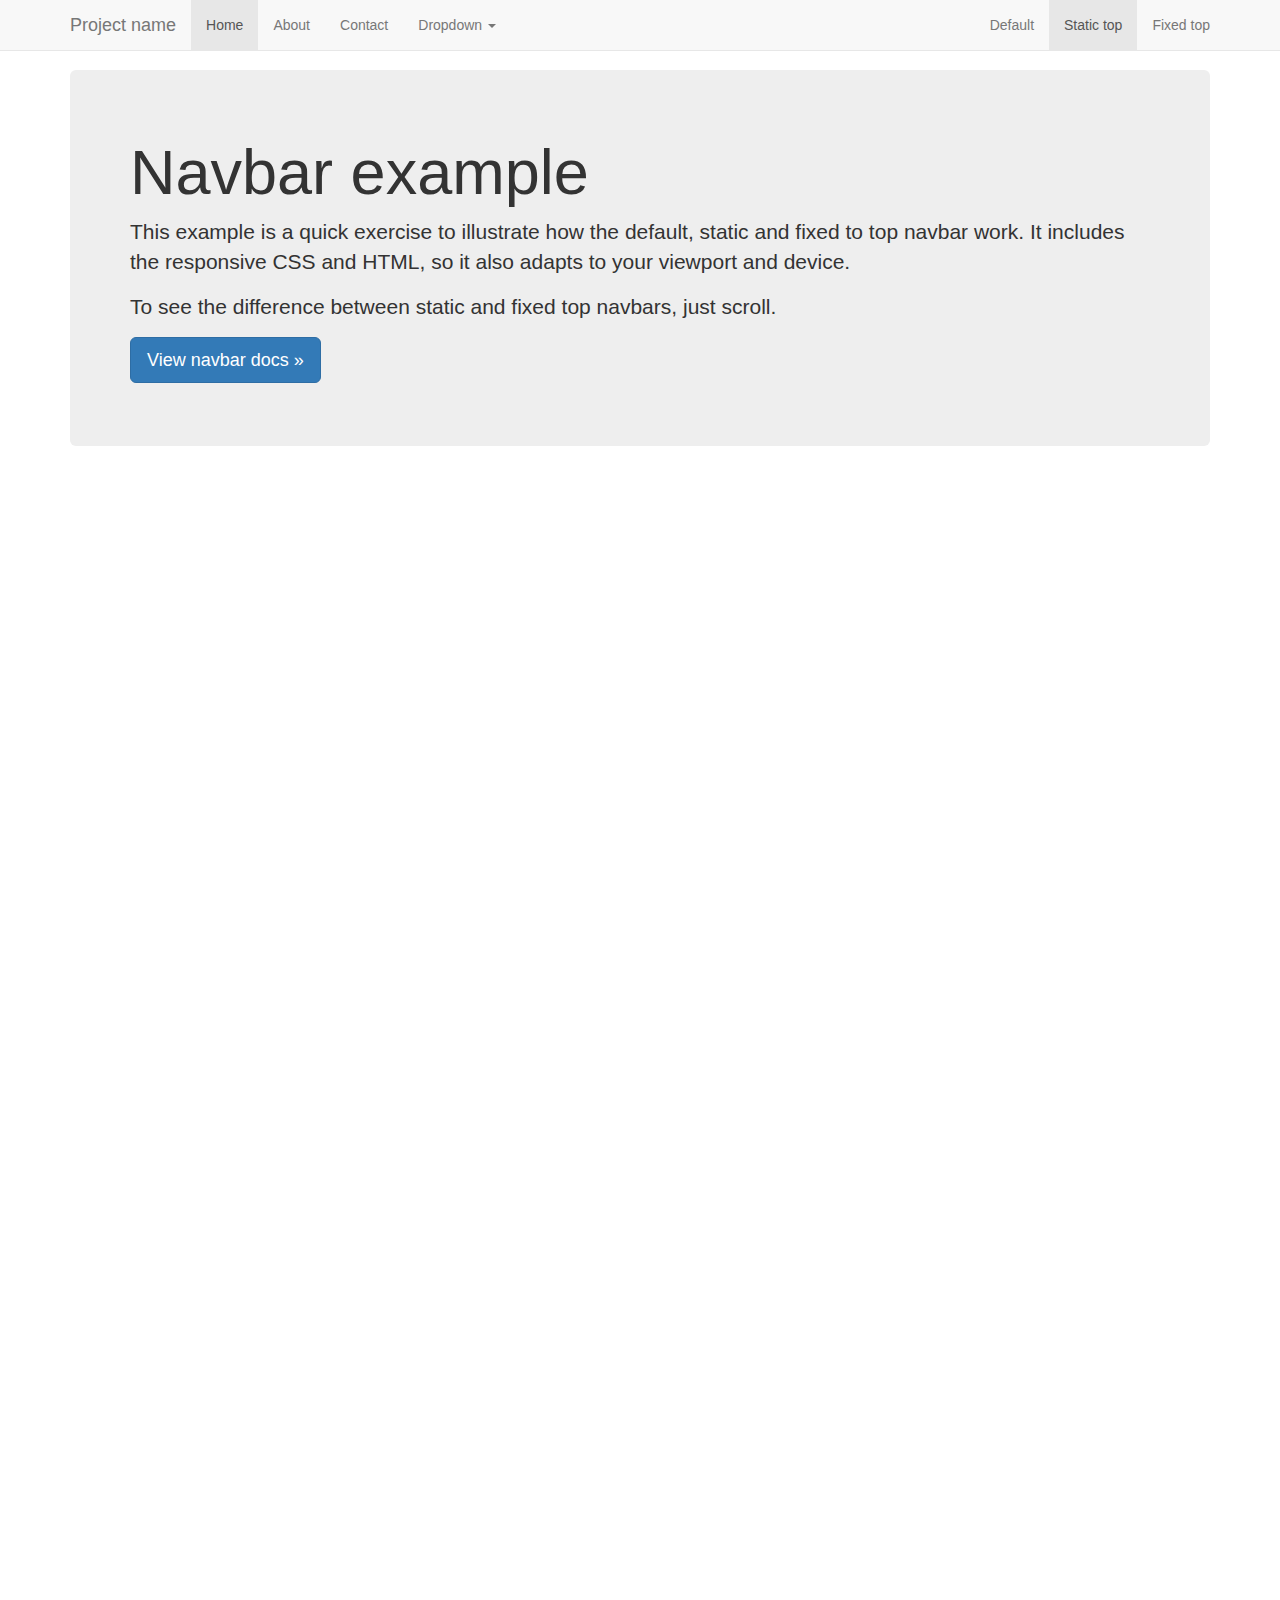
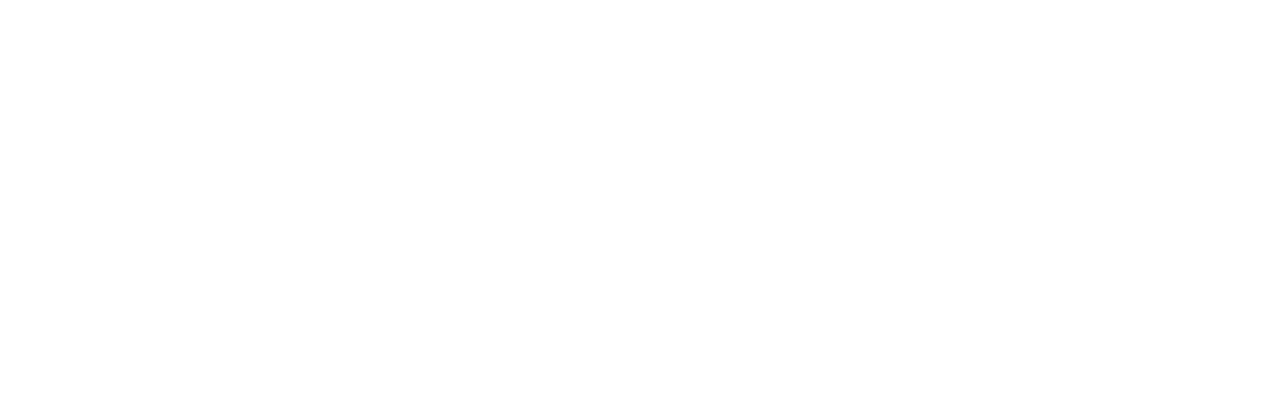
<file: bootstrap-3.3.7/docs/examples/navbar-static-top/index.html>
<!DOCTYPE html>
<html lang="en">
  <head>
    <meta charset="utf-8">
    <meta http-equiv="X-UA-Compatible" content="IE=edge">
    <meta name="viewport" content="width=device-width, initial-scale=1">
    <!-- The above 3 meta tags *must* come first in the head; any other head content must come *after* these tags -->
    <meta name="description" content="">
    <meta name="author" content="">
    <link rel="icon" href="../../favicon.ico">

    <title>Static Top Navbar Example for Bootstrap</title>

    <!-- Bootstrap core CSS -->
    <link href="../../dist/css/bootstrap.min.css" rel="stylesheet">

    <!-- IE10 viewport hack for Surface/desktop Windows 8 bug -->
    <link href="../../assets/css/ie10-viewport-bug-workaround.css" rel="stylesheet">

    <!-- Custom styles for this template -->
    <link href="navbar-static-top.css" rel="stylesheet">

    <!-- Just for debugging purposes. Don't actually copy these 2 lines! -->
    <!--[if lt IE 9]><script src="../../assets/js/ie8-responsive-file-warning.js"></script><![endif]-->
    <script src="../../assets/js/ie-emulation-modes-warning.js"></script>

    <!-- HTML5 shim and Respond.js for IE8 support of HTML5 elements and media queries -->
    <!--[if lt IE 9]>
      <script src="https://oss.maxcdn.com/html5shiv/3.7.3/html5shiv.min.js"></script>
      <script src="https://oss.maxcdn.com/respond/1.4.2/respond.min.js"></script>
    <![endif]-->
  </head>

  <body>

    <!-- Static navbar -->
    <nav class="navbar navbar-default navbar-static-top">
      <div class="container">
        <div class="navbar-header">
          <button type="button" class="navbar-toggle collapsed" data-toggle="collapse" data-target="#navbar" aria-expanded="false" aria-controls="navbar">
            <span class="sr-only">Toggle navigation</span>
            <span class="icon-bar"></span>
            <span class="icon-bar"></span>
            <span class="icon-bar"></span>
          </button>
          <a class="navbar-brand" href="#">Project name</a>
        </div>
        <div id="navbar" class="navbar-collapse collapse">
          <ul class="nav navbar-nav">
            <li class="active"><a href="#">Home</a></li>
            <li><a href="#about">About</a></li>
            <li><a href="#contact">Contact</a></li>
            <li class="dropdown">
              <a href="#" class="dropdown-toggle" data-toggle="dropdown" role="button" aria-haspopup="true" aria-expanded="false">Dropdown <span class="caret"></span></a>
              <ul class="dropdown-menu">
                <li><a href="#">Action</a></li>
                <li><a href="#">Another action</a></li>
                <li><a href="#">Something else here</a></li>
                <li role="separator" class="divider"></li>
                <li class="dropdown-header">Nav header</li>
                <li><a href="#">Separated link</a></li>
                <li><a href="#">One more separated link</a></li>
              </ul>
            </li>
          </ul>
          <ul class="nav navbar-nav navbar-right">
            <li><a href="../navbar/">Default</a></li>
            <li class="active"><a href="./">Static top <span class="sr-only">(current)</span></a></li>
            <li><a href="../navbar-fixed-top/">Fixed top</a></li>
          </ul>
        </div><!--/.nav-collapse -->
      </div>
    </nav>


    <div class="container">

      <!-- Main component for a primary marketing message or call to action -->
      <div class="jumbotron">
        <h1>Navbar example</h1>
        <p>This example is a quick exercise to illustrate how the default, static and fixed to top navbar work. It includes the responsive CSS and HTML, so it also adapts to your viewport and device.</p>
        <p>To see the difference between static and fixed top navbars, just scroll.</p>
        <p>
          <a class="btn btn-lg btn-primary" href="../../components/#navbar" role="button">View navbar docs &raquo;</a>
        </p>
      </div>

    </div> <!-- /container -->


    <!-- Bootstrap core JavaScript
    ================================================== -->
    <!-- Placed at the end of the document so the pages load faster -->
    <script src="https://ajax.googleapis.com/ajax/libs/jquery/1.12.4/jquery.min.js"></script>
    <script>window.jQuery || document.write('<script src="../../assets/js/vendor/jquery.min.js"><\/script>')</script>
    <script src="../../dist/js/bootstrap.min.js"></script>
    <!-- IE10 viewport hack for Surface/desktop Windows 8 bug -->
    <script src="../../assets/js/ie10-viewport-bug-workaround.js"></script>
  </body>
</html>
</file>
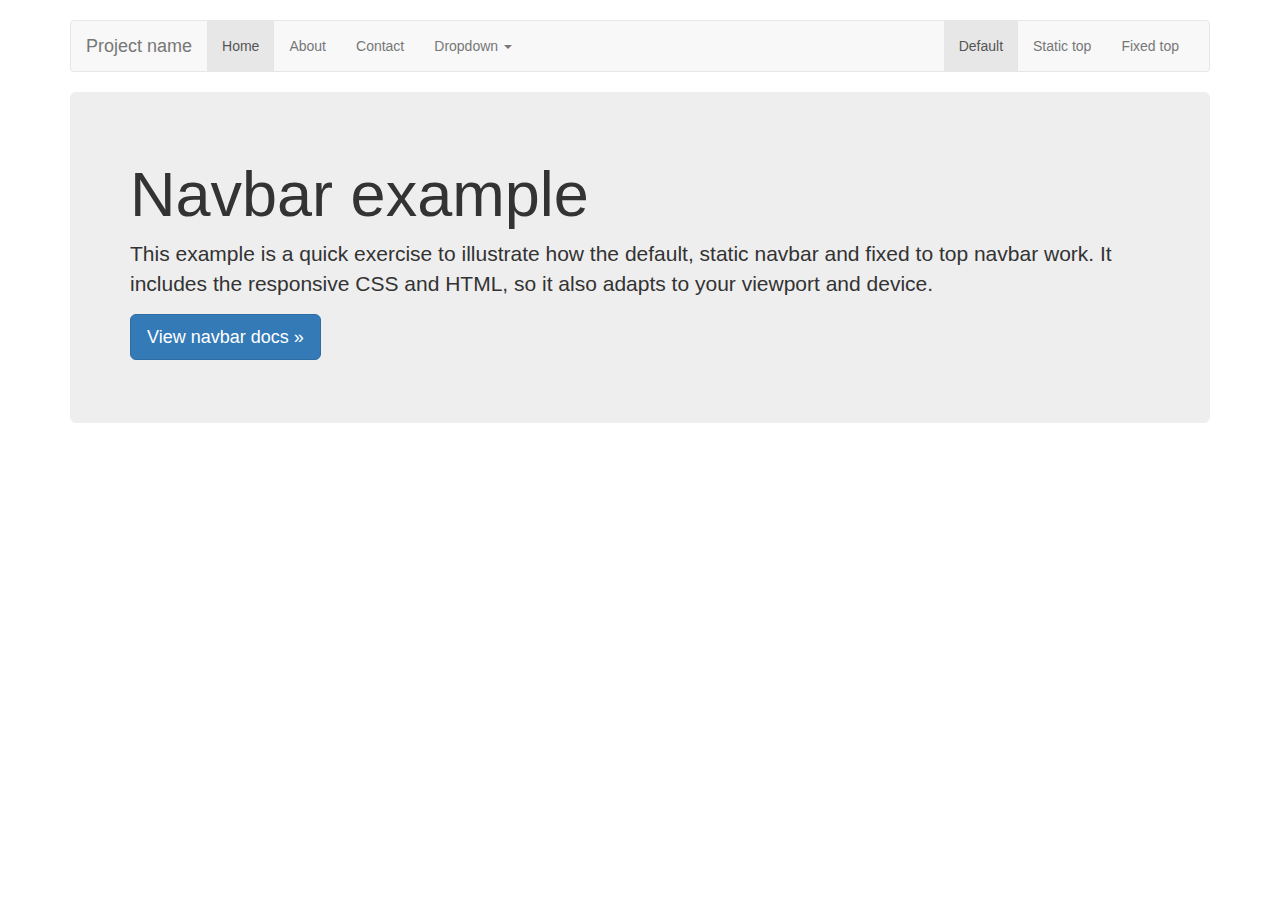
<file: bootstrap-3.3.7/docs/examples/navbar/index.html>
<!DOCTYPE html>
<html lang="en">
  <head>
    <meta charset="utf-8">
    <meta http-equiv="X-UA-Compatible" content="IE=edge">
    <meta name="viewport" content="width=device-width, initial-scale=1">
    <!-- The above 3 meta tags *must* come first in the head; any other head content must come *after* these tags -->
    <meta name="description" content="">
    <meta name="author" content="">
    <link rel="icon" href="../../favicon.ico">

    <title>Navbar Template for Bootstrap</title>

    <!-- Bootstrap core CSS -->
    <link href="../../dist/css/bootstrap.min.css" rel="stylesheet">

    <!-- IE10 viewport hack for Surface/desktop Windows 8 bug -->
    <link href="../../assets/css/ie10-viewport-bug-workaround.css" rel="stylesheet">

    <!-- Custom styles for this template -->
    <link href="navbar.css" rel="stylesheet">

    <!-- Just for debugging purposes. Don't actually copy these 2 lines! -->
    <!--[if lt IE 9]><script src="../../assets/js/ie8-responsive-file-warning.js"></script><![endif]-->
    <script src="../../assets/js/ie-emulation-modes-warning.js"></script>

    <!-- HTML5 shim and Respond.js for IE8 support of HTML5 elements and media queries -->
    <!--[if lt IE 9]>
      <script src="https://oss.maxcdn.com/html5shiv/3.7.3/html5shiv.min.js"></script>
      <script src="https://oss.maxcdn.com/respond/1.4.2/respond.min.js"></script>
    <![endif]-->
  </head>

  <body>

    <div class="container">

      <!-- Static navbar -->
      <nav class="navbar navbar-default">
        <div class="container-fluid">
          <div class="navbar-header">
            <button type="button" class="navbar-toggle collapsed" data-toggle="collapse" data-target="#navbar" aria-expanded="false" aria-controls="navbar">
              <span class="sr-only">Toggle navigation</span>
              <span class="icon-bar"></span>
              <span class="icon-bar"></span>
              <span class="icon-bar"></span>
            </button>
            <a class="navbar-brand" href="#">Project name</a>
          </div>
          <div id="navbar" class="navbar-collapse collapse">
            <ul class="nav navbar-nav">
              <li class="active"><a href="#">Home</a></li>
              <li><a href="#">About</a></li>
              <li><a href="#">Contact</a></li>
              <li class="dropdown">
                <a href="#" class="dropdown-toggle" data-toggle="dropdown" role="button" aria-haspopup="true" aria-expanded="false">Dropdown <span class="caret"></span></a>
                <ul class="dropdown-menu">
                  <li><a href="#">Action</a></li>
                  <li><a href="#">Another action</a></li>
                  <li><a href="#">Something else here</a></li>
                  <li role="separator" class="divider"></li>
                  <li class="dropdown-header">Nav header</li>
                  <li><a href="#">Separated link</a></li>
                  <li><a href="#">One more separated link</a></li>
                </ul>
              </li>
            </ul>
            <ul class="nav navbar-nav navbar-right">
              <li class="active"><a href="./">Default <span class="sr-only">(current)</span></a></li>
              <li><a href="../navbar-static-top/">Static top</a></li>
              <li><a href="../navbar-fixed-top/">Fixed top</a></li>
            </ul>
          </div><!--/.nav-collapse -->
        </div><!--/.container-fluid -->
      </nav>

      <!-- Main component for a primary marketing message or call to action -->
      <div class="jumbotron">
        <h1>Navbar example</h1>
        <p>This example is a quick exercise to illustrate how the default, static navbar and fixed to top navbar work. It includes the responsive CSS and HTML, so it also adapts to your viewport and device.</p>
        <p>
          <a class="btn btn-lg btn-primary" href="../../components/#navbar" role="button">View navbar docs &raquo;</a>
        </p>
      </div>

    </div> <!-- /container -->


    <!-- Bootstrap core JavaScript
    ================================================== -->
    <!-- Placed at the end of the document so the pages load faster -->
    <script src="https://ajax.googleapis.com/ajax/libs/jquery/1.12.4/jquery.min.js"></script>
    <script>window.jQuery || document.write('<script src="../../assets/js/vendor/jquery.min.js"><\/script>')</script>
    <script src="../../dist/js/bootstrap.min.js"></script>
    <!-- IE10 viewport hack for Surface/desktop Windows 8 bug -->
    <script src="../../assets/js/ie10-viewport-bug-workaround.js"></script>
  </body>
</html>
</file>
<file: backup/Visual/Página Inicial/assets/css/ie9.css>
/*
	Stellar by HTML5 UP
	html5up.net | @ajlkn
	Free for personal and commercial use under the CCA 3.0 license (html5up.net/license)
*/

/* Spotlight */

	.spotlight:after {
		content: '';
		display: block;
		clear: both;
	}

	.spotlight .content {
		float: left;
		width: 60%;
	}

	.spotlight .image {
		float: left;
	}

/* Features */

	.features:after {
		content: '';
		display: block;
		clear: both;
	}

	.features li {
		float: left;
	}

/* Statistics */

	.statistics {
		display: inline-block;
		width: auto;
	}

		.statistics:after {
			content: '';
			display: block;
			clear: both;
		}

		.statistics li {
			float: left;
			padding: 1.5em 2.5em;
		}

/* Footer */

	#footer > * {
		float: left;
	}

	#footer .copyright {
		clear: both;
	}
</file>
<file: backup/Visual/Página Inicial/assets/css/ie8.css>
/*
	Stellar by HTML5 UP
	html5up.net | @ajlkn
	Free for personal and commercial use under the CCA 3.0 license (html5up.net/license)
*/

/* Type */

	body {
		color: #ffffff;
	}

/* Button */

	.button {
		position: relative;
		border: solid 1px !important;
	}

		.button.special {
			border: none !important;
		}

/* Icon */

	.icon.major {
		-ms-behavior: url("assets/js/ie/PIE.htc");
	}

		.icon.major:before {
			font-size: 4em;
			border: 0;
		}

/* Spotlight */

	.spotlight .image {
		position: relative;
		-ms-behavior: url("assets/js/ie/PIE.htc");
	}

		.spotlight .image img {
			position: relative;
			-ms-behavior: url("assets/js/ie/PIE.htc");
		}

/* Features */

	.features li {
		width: 29%;
	}

/* Footer */

	#footer > * {
		width: 50%;
		margin-left: 0;
	}

/* Main */

	#main > .main > .image.main:first-child {
		margin-top: 0;
		margin-left: 0;
		width: 100%;
	}
</file>
<file: bootstrap-3.3.7/docs/examples/blog/blog.css>
/*
 * Globals
 */

body {
  font-family: Georgia, "Times New Roman", Times, serif;
  color: #555;
}

h1, .h1,
h2, .h2,
h3, .h3,
h4, .h4,
h5, .h5,
h6, .h6 {
  margin-top: 0;
  font-family: "Helvetica Neue", Helvetica, Arial, sans-serif;
  font-weight: normal;
  color: #333;
}


/*
 * Override Bootstrap's default container.
 */

@media (min-width: 1200px) {
  .container {
    width: 970px;
  }
}


/*
 * Masthead for nav
 */

.blog-masthead {
  background-color: #428bca;
  -webkit-box-shadow: inset 0 -2px 5px rgba(0,0,0,.1);
          box-shadow: inset 0 -2px 5px rgba(0,0,0,.1);
}

/* Nav links */
.blog-nav-item {
  position: relative;
  display: inline-block;
  padding: 10px;
  font-weight: 500;
  color: #cdddeb;
}
.blog-nav-item:hover,
.blog-nav-item:focus {
  color: #fff;
  text-decoration: none;
}

/* Active state gets a caret at the bottom */
.blog-nav .active {
  color: #fff;
}
.blog-nav .active:after {
  position: absolute;
  bottom: 0;
  left: 50%;
  width: 0;
  height: 0;
  margin-left: -5px;
  vertical-align: middle;
  content: " ";
  border-right: 5px solid transparent;
  border-bottom: 5px solid;
  border-left: 5px solid transparent;
}


/*
 * Blog name and description
 */

.blog-header {
  padding-top: 20px;
  padding-bottom: 20px;
}
.blog-title {
  margin-top: 30px;
  margin-bottom: 0;
  font-size: 60px;
  font-weight: normal;
}
.blog-description {
  font-size: 20px;
  color: #999;
}


/*
 * Main column and sidebar layout
 */

.blog-main {
  font-size: 18px;
  line-height: 1.5;
}

/* Sidebar modules for boxing content */
.sidebar-module {
  padding: 15px;
  margin: 0 -15px 15px;
}
.sidebar-module-inset {
  padding: 15px;
  background-color: #f5f5f5;
  border-radius: 4px;
}
.sidebar-module-inset p:last-child,
.sidebar-module-inset ul:last-child,
.sidebar-module-inset ol:last-child {
  margin-bottom: 0;
}


/* Pagination */
.pager {
  margin-bottom: 60px;
  text-align: left;
}
.pager > li > a {
  width: 140px;
  padding: 10px 20px;
  text-align: center;
  border-radius: 30px;
}


/*
 * Blog posts
 */

.blog-post {
  margin-bottom: 60px;
}
.blog-post-title {
  margin-bottom: 5px;
  font-size: 40px;
}
.blog-post-meta {
  margin-bottom: 20px;
  color: #999;
}


/*
 * Footer
 */

.blog-footer {
  padding: 40px 0;
  color: #999;
  text-align: center;
  background-color: #f9f9f9;
  border-top: 1px solid #e5e5e5;
}
.blog-footer p:last-child {
  margin-bottom: 0;
}
</file>
<file: bootstrap-3.3.7/docs/examples/carousel/carousel.css>
/* GLOBAL STYLES
-------------------------------------------------- */
/* Padding below the footer and lighter body text */

body {
  padding-bottom: 40px;
  color: #5a5a5a;
}


/* CUSTOMIZE THE NAVBAR
-------------------------------------------------- */

/* Special class on .container surrounding .navbar, used for positioning it into place. */
.navbar-wrapper {
  position: absolute;
  top: 0;
  right: 0;
  left: 0;
  z-index: 20;
}

/* Flip around the padding for proper display in narrow viewports */
.navbar-wrapper > .container {
  padding-right: 0;
  padding-left: 0;
}
.navbar-wrapper .navbar {
  padding-right: 15px;
  padding-left: 15px;
}
.navbar-wrapper .navbar .container {
  width: auto;
}


/* CUSTOMIZE THE CAROUSEL
-------------------------------------------------- */

/* Carousel base class */
.carousel {
  height: 500px;
  margin-bottom: 60px;
}
/* Since positioning the image, we need to help out the caption */
.carousel-caption {
  z-index: 10;
}

/* Declare heights because of positioning of img element */
.carousel .item {
  height: 500px;
  background-color: #777;
}
.carousel-inner > .item > img {
  position: absolute;
  top: 0;
  left: 0;
  min-width: 100%;
  height: 500px;
}


/* MARKETING CONTENT
-------------------------------------------------- */

/* Center align the text within the three columns below the carousel */
.marketing .col-lg-4 {
  margin-bottom: 20px;
  text-align: center;
}
.marketing h2 {
  font-weight: normal;
}
.marketing .col-lg-4 p {
  margin-right: 10px;
  margin-left: 10px;
}


/* Featurettes
------------------------- */

.featurette-divider {
  margin: 80px 0; /* Space out the Bootstrap <hr> more */
}

/* Thin out the marketing headings */
.featurette-heading {
  font-weight: 300;
  line-height: 1;
  letter-spacing: -1px;
}


/* RESPONSIVE CSS
-------------------------------------------------- */

@media (min-width: 768px) {
  /* Navbar positioning foo */
  .navbar-wrapper {
    margin-top: 20px;
  }
  .navbar-wrapper .container {
    padding-right: 15px;
    padding-left: 15px;
  }
  .navbar-wrapper .navbar {
    padding-right: 0;
    padding-left: 0;
  }

  /* The navbar becomes detached from the top, so we round the corners */
  .navbar-wrapper .navbar {
    border-radius: 4px;
  }

  /* Bump up size of carousel content */
  .carousel-caption p {
    margin-bottom: 20px;
    font-size: 21px;
    line-height: 1.4;
  }

  .featurette-heading {
    font-size: 50px;
  }
}

@media (min-width: 992px) {
  .featurette-heading {
    margin-top: 120px;
  }
}
</file>
<file: bootstrap-3.3.7/docs/examples/cover/cover.css>
/*
 * Globals
 */

/* Links */
a,
a:focus,
a:hover {
  color: #fff;
}

/* Custom default button */
.btn-default,
.btn-default:hover,
.btn-default:focus {
  color: #333;
  text-shadow: none; /* Prevent inheritance from `body` */
  background-color: #fff;
  border: 1px solid #fff;
}


/*
 * Base structure
 */

html,
body {
  height: 100%;
  background-color: #333;
}
body {
  color: #fff;
  text-align: center;
  text-shadow: 0 1px 3px rgba(0,0,0,.5);
}

/* Extra markup and styles for table-esque vertical and horizontal centering */
.site-wrapper {
  display: table;
  width: 100%;
  height: 100%; /* For at least Firefox */
  min-height: 100%;
  -webkit-box-shadow: inset 0 0 100px rgba(0,0,0,.5);
          box-shadow: inset 0 0 100px rgba(0,0,0,.5);
}
.site-wrapper-inner {
  display: table-cell;
  vertical-align: top;
}
.cover-container {
  margin-right: auto;
  margin-left: auto;
}

/* Padding for spacing */
.inner {
  padding: 30px;
}


/*
 * Header
 */
.masthead-brand {
  margin-top: 10px;
  margin-bottom: 10px;
}

.masthead-nav > li {
  display: inline-block;
}
.masthead-nav > li + li {
  margin-left: 20px;
}
.masthead-nav > li > a {
  padding-right: 0;
  padding-left: 0;
  font-size: 16px;
  font-weight: bold;
  color: #fff; /* IE8 proofing */
  color: rgba(255,255,255,.75);
  border-bottom: 2px solid transparent;
}
.masthead-nav > li > a:hover,
.masthead-nav > li > a:focus {
  background-color: transparent;
  border-bottom-color: #a9a9a9;
  border-bottom-color: rgba(255,255,255,.25);
}
.masthead-nav > .active > a,
.masthead-nav > .active > a:hover,
.masthead-nav > .active > a:focus {
  color: #fff;
  border-bottom-color: #fff;
}

@media (min-width: 768px) {
  .masthead-brand {
    float: left;
  }
  .masthead-nav {
    float: right;
  }
}


/*
 * Cover
 */

.cover {
  padding: 0 20px;
}
.cover .btn-lg {
  padding: 10px 20px;
  font-weight: bold;
}


/*
 * Footer
 */

.mastfoot {
  color: #999; /* IE8 proofing */
  color: rgba(255,255,255,.5);
}


/*
 * Affix and center
 */

@media (min-width: 768px) {
  /* Pull out the header and footer */
  .masthead {
    position: fixed;
    top: 0;
  }
  .mastfoot {
    position: fixed;
    bottom: 0;
  }
  /* Start the vertical centering */
  .site-wrapper-inner {
    vertical-align: middle;
  }
  /* Handle the widths */
  .masthead,
  .mastfoot,
  .cover-container {
    width: 100%; /* Must be percentage or pixels for horizontal alignment */
  }
}

@media (min-width: 992px) {
  .masthead,
  .mastfoot,
  .cover-container {
    width: 700px;
  }
}
</file>
<file: bootstrap-3.3.7/docs/examples/dashboard/dashboard.css>
/*
 * Base structure
 */

/* Move down content because we have a fixed navbar that is 50px tall */
body {
  padding-top: 50px;
}


/*
 * Global add-ons
 */

.sub-header {
  padding-bottom: 10px;
  border-bottom: 1px solid #eee;
}

/*
 * Top navigation
 * Hide default border to remove 1px line.
 */
.navbar-fixed-top {
  border: 0;
}

/*
 * Sidebar
 */

/* Hide for mobile, show later */
.sidebar {
  display: none;
}
@media (min-width: 768px) {
  .sidebar {
    position: fixed;
    top: 51px;
    bottom: 0;
    left: 0;
    z-index: 1000;
    display: block;
    padding: 20px;
    overflow-x: hidden;
    overflow-y: auto; /* Scrollable contents if viewport is shorter than content. */
    background-color: #f5f5f5;
    border-right: 1px solid #eee;
  }
}

/* Sidebar navigation */
.nav-sidebar {
  margin-right: -21px; /* 20px padding + 1px border */
  margin-bottom: 20px;
  margin-left: -20px;
}
.nav-sidebar > li > a {
  padding-right: 20px;
  padding-left: 20px;
}
.nav-sidebar > .active > a,
.nav-sidebar > .active > a:hover,
.nav-sidebar > .active > a:focus {
  color: #fff;
  background-color: #428bca;
}


/*
 * Main content
 */

.main {
  padding: 20px;
}
@media (min-width: 768px) {
  .main {
    padding-right: 40px;
    padding-left: 40px;
  }
}
.main .page-header {
  margin-top: 0;
}


/*
 * Placeholder dashboard ideas
 */

.placeholders {
  margin-bottom: 30px;
  text-align: center;
}
.placeholders h4 {
  margin-bottom: 0;
}
.placeholder {
  margin-bottom: 20px;
}
.placeholder img {
  display: inline-block;
  border-radius: 50%;
}
</file>
<file: bootstrap-3.3.7/docs/examples/grid/grid.css>
h4 {
  margin-top: 25px;
}
.row {
  margin-bottom: 20px;
}
.row .row {
  margin-top: 10px;
  margin-bottom: 0;
}
[class*="col-"] {
  padding-top: 15px;
  padding-bottom: 15px;
  background-color: #eee;
  background-color: rgba(86,61,124,.15);
  border: 1px solid #ddd;
  border: 1px solid rgba(86,61,124,.2);
}

hr {
  margin-top: 40px;
  margin-bottom: 40px;
}
</file>
<file: bootstrap-3.3.7/docs/examples/jumbotron-narrow/jumbotron-narrow.css>
/* Space out content a bit */
body {
  padding-top: 20px;
  padding-bottom: 20px;
}

/* Everything but the jumbotron gets side spacing for mobile first views */
.header,
.marketing,
.footer {
  padding-right: 15px;
  padding-left: 15px;
}

/* Custom page header */
.header {
  padding-bottom: 20px;
  border-bottom: 1px solid #e5e5e5;
}
/* Make the masthead heading the same height as the navigation */
.header h3 {
  margin-top: 0;
  margin-bottom: 0;
  line-height: 40px;
}

/* Custom page footer */
.footer {
  padding-top: 19px;
  color: #777;
  border-top: 1px solid #e5e5e5;
}

/* Customize container */
@media (min-width: 768px) {
  .container {
    max-width: 730px;
  }
}
.container-narrow > hr {
  margin: 30px 0;
}

/* Main marketing message and sign up button */
.jumbotron {
  text-align: center;
  border-bottom: 1px solid #e5e5e5;
}
.jumbotron .btn {
  padding: 14px 24px;
  font-size: 21px;
}

/* Supporting marketing content */
.marketing {
  margin: 40px 0;
}
.marketing p + h4 {
  margin-top: 28px;
}

/* Responsive: Portrait tablets and up */
@media screen and (min-width: 768px) {
  /* Remove the padding we set earlier */
  .header,
  .marketing,
  .footer {
    padding-right: 0;
    padding-left: 0;
  }
  /* Space out the masthead */
  .header {
    margin-bottom: 30px;
  }
  /* Remove the bottom border on the jumbotron for visual effect */
  .jumbotron {
    border-bottom: 0;
  }
}
</file>
<file: bootstrap-3.3.7/docs/examples/jumbotron/jumbotron.css>
/* Move down content because we have a fixed navbar that is 50px tall */
body {
  padding-top: 50px;
  padding-bottom: 20px;
}
</file>
<file: bootstrap-3.3.7/docs/examples/justified-nav/justified-nav.css>
body {
  padding-top: 20px;
}

.footer {
  padding-top: 40px;
  padding-bottom: 40px;
  margin-top: 40px;
  border-top: 1px solid #eee;
}

/* Main marketing message and sign up button */
.jumbotron {
  text-align: center;
  background-color: transparent;
}
.jumbotron .btn {
  padding: 14px 24px;
  font-size: 21px;
}

/* Customize the nav-justified links to be fill the entire space of the .navbar */

.nav-justified {
  background-color: #eee;
  border: 1px solid #ccc;
  border-radius: 5px;
}
.nav-justified > li > a {
  padding-top: 15px;
  padding-bottom: 15px;
  margin-bottom: 0;
  font-weight: bold;
  color: #777;
  text-align: center;
  background-color: #e5e5e5; /* Old browsers */
  background-image: -webkit-gradient(linear, left top, left bottom, from(#f5f5f5), to(#e5e5e5));
  background-image: -webkit-linear-gradient(top, #f5f5f5 0%, #e5e5e5 100%);
  background-image:      -o-linear-gradient(top, #f5f5f5 0%, #e5e5e5 100%);
  background-image:         linear-gradient(to bottom, #f5f5f5 0%,#e5e5e5 100%);
  filter: progid:DXImageTransform.Microsoft.gradient( startColorstr='#f5f5f5', endColorstr='#e5e5e5',GradientType=0 ); /* IE6-9 */
  background-repeat: repeat-x; /* Repeat the gradient */
  border-bottom: 1px solid #d5d5d5;
}
.nav-justified > .active > a,
.nav-justified > .active > a:hover,
.nav-justified > .active > a:focus {
  background-color: #ddd;
  background-image: none;
  -webkit-box-shadow: inset 0 3px 7px rgba(0,0,0,.15);
          box-shadow: inset 0 3px 7px rgba(0,0,0,.15);
}
.nav-justified > li:first-child > a {
  border-radius: 5px 5px 0 0;
}
.nav-justified > li:last-child > a {
  border-bottom: 0;
  border-radius: 0 0 5px 5px;
}

@media (min-width: 768px) {
  .nav-justified {
    max-height: 52px;
  }
  .nav-justified > li > a {
    border-right: 1px solid #d5d5d5;
    border-left: 1px solid #fff;
  }
  .nav-justified > li:first-child > a {
    border-left: 0;
    border-radius: 5px 0 0 5px;
  }
  .nav-justified > li:last-child > a {
    border-right: 0;
    border-radius: 0 5px 5px 0;
  }
}

/* Responsive: Portrait tablets and up */
@media screen and (min-width: 768px) {
  /* Remove the padding we set earlier */
  .masthead,
  .marketing,
  .footer {
    padding-right: 0;
    padding-left: 0;
  }
}
</file>
<file: bootstrap-3.3.7/docs/examples/navbar-fixed-top/navbar-fixed-top.css>
body {
  min-height: 2000px;
  padding-top: 70px;
}
</file>
<file: bootstrap-3.3.7/docs/examples/navbar-static-top/navbar-static-top.css>
body {
  min-height: 2000px;
}

.navbar-static-top {
  margin-bottom: 19px;
}
</file>
<file: bootstrap-3.3.7/docs/examples/navbar/navbar.css>
body {
  padding-top: 20px;
  padding-bottom: 20px;
}

.navbar {
  margin-bottom: 20px;
}
</file>
<file: TemplatePagina/assets/css/main.css>
@import url(font-awesome.min.css);
@import "https://fonts.googleapis.com/css?family=Source+Sans+Pro:300,400";

/*
	Stellar by HTML5 UP
	html5up.net | @ajlkn
	Free for personal and commercial use under the CCA 3.0 license (html5up.net/license)
*/

/* Reset */

	html, body, div, span, applet, object, iframe, h1, h2, h3, h4, h5, h6, p, blockquote, pre, a, abbr, acronym, address, big, cite, code, del, dfn, em, img, ins, kbd, q, s, samp, small, strike, strong, sub, sup, tt, var, b, u, i, center, dl, dt, dd, ol, ul, li, fieldset, form, label, legend, table, caption, tbody, tfoot, thead, tr, th, td, article, aside, canvas, details, embed, figure, figcaption, footer, header, hgroup, menu, nav, output, ruby, section, summary, time, mark, audio, video {
		margin: 0;
		padding: 0;
		border: 0;
		font-size: 100%;
		font: inherit;
		vertical-align: baseline;
	}

	article, aside, details, figcaption, figure, footer, header, hgroup, menu, nav, section {
		display: block;
	}

	body {
		line-height: 1;
	}

	ol, ul {
		list-style: none;
	}

	blockquote, q {
		quotes: none;
	}

	blockquote:before, blockquote:after, q:before, q:after {
		content: '';
		content: none;
	}

	table {
		border-collapse: collapse;
		border-spacing: 0;
	}

	body {
		-webkit-text-size-adjust: none;
	}

/* Box Model */

	*, *:before, *:after {
		-moz-box-sizing: border-box;
		-webkit-box-sizing: border-box;
		box-sizing: border-box;
	}

/* Grid */

	.row {
		border-bottom: solid 1px transparent;
		-moz-box-sizing: border-box;
		-webkit-box-sizing: border-box;
		box-sizing: border-box;
	}

	.row > * {
		float: left;
		-moz-box-sizing: border-box;
		-webkit-box-sizing: border-box;
		box-sizing: border-box;
	}

	.row:after, .row:before {
		content: '';
		display: block;
		clear: both;
		height: 0;
	}

	.row.uniform > * > :first-child {
		margin-top: 0;
	}

	.row.uniform > * > :last-child {
		margin-bottom: 0;
	}

	.row.\30 \25 > * {
		padding: 0 0 0 0em;
	}

	.row.\30 \25 {
		margin: 0 0 -1px 0em;
	}

	.row.uniform.\30 \25 > * {
		padding: 0em 0 0 0em;
	}

	.row.uniform.\30 \25 {
		margin: 0em 0 -1px 0em;
	}

	.row > * {
		padding: 0 0 0 1.5em;
	}

	.row {
		margin: 0 0 -1px -1.5em;
	}

	.row.uniform > * {
		padding: 1.5em 0 0 1.5em;
	}

	.row.uniform {
		margin: -1.5em 0 -1px -1.5em;
	}

	.row.\32 00\25 > * {
		padding: 0 0 0 3em;
	}

	.row.\32 00\25 {
		margin: 0 0 -1px -3em;
	}

	.row.uniform.\32 00\25 > * {
		padding: 3em 0 0 3em;
	}

	.row.uniform.\32 00\25 {
		margin: -3em 0 -1px -3em;
	}

	.row.\31 50\25 > * {
		padding: 0 0 0 2.25em;
	}

	.row.\31 50\25 {
		margin: 0 0 -1px -2.25em;
	}

	.row.uniform.\31 50\25 > * {
		padding: 2.25em 0 0 2.25em;
	}

	.row.uniform.\31 50\25 {
		margin: -2.25em 0 -1px -2.25em;
	}

	.row.\35 0\25 > * {
		padding: 0 0 0 0.75em;
	}

	.row.\35 0\25 {
		margin: 0 0 -1px -0.75em;
	}

	.row.uniform.\35 0\25 > * {
		padding: 0.75em 0 0 0.75em;
	}

	.row.uniform.\35 0\25 {
		margin: -0.75em 0 -1px -0.75em;
	}

	.row.\32 5\25 > * {
		padding: 0 0 0 0.375em;
	}

	.row.\32 5\25 {
		margin: 0 0 -1px -0.375em;
	}

	.row.uniform.\32 5\25 > * {
		padding: 0.375em 0 0 0.375em;
	}

	.row.uniform.\32 5\25 {
		margin: -0.375em 0 -1px -0.375em;
	}

	.\31 2u, .\31 2u\24 {
		width: 100%;
		clear: none;
		margin-left: 0;
	}

	.\31 1u, .\31 1u\24 {
		width: 91.6666666667%;
		clear: none;
		margin-left: 0;
	}

	.\31 0u, .\31 0u\24 {
		width: 83.3333333333%;
		clear: none;
		margin-left: 0;
	}

	.\39 u, .\39 u\24 {
		width: 75%;
		clear: none;
		margin-left: 0;
	}

	.\38 u, .\38 u\24 {
		width: 66.6666666667%;
		clear: none;
		margin-left: 0;
	}

	.\37 u, .\37 u\24 {
		width: 58.3333333333%;
		clear: none;
		margin-left: 0;
	}

	.\36 u, .\36 u\24 {
		width: 50%;
		clear: none;
		margin-left: 0;
	}

	.\35 u, .\35 u\24 {
		width: 41.6666666667%;
		clear: none;
		margin-left: 0;
	}

	.\34 u, .\34 u\24 {
		width: 33.3333333333%;
		clear: none;
		margin-left: 0;
	}

	.\33 u, .\33 u\24 {
		width: 25%;
		clear: none;
		margin-left: 0;
	}

	.\32 u, .\32 u\24 {
		width: 16.6666666667%;
		clear: none;
		margin-left: 0;
	}

	.\31 u, .\31 u\24 {
		width: 8.3333333333%;
		clear: none;
		margin-left: 0;
	}

	.\31 2u\24 + *,
	.\31 1u\24 + *,
	.\31 0u\24 + *,
	.\39 u\24 + *,
	.\38 u\24 + *,
	.\37 u\24 + *,
	.\36 u\24 + *,
	.\35 u\24 + *,
	.\34 u\24 + *,
	.\33 u\24 + *,
	.\32 u\24 + *,
	.\31 u\24 + * {
		clear: left;
	}

	.\-11u {
		margin-left: 91.66667%;
	}

	.\-10u {
		margin-left: 83.33333%;
	}

	.\-9u {
		margin-left: 75%;
	}

	.\-8u {
		margin-left: 66.66667%;
	}

	.\-7u {
		margin-left: 58.33333%;
	}

	.\-6u {
		margin-left: 50%;
	}

	.\-5u {
		margin-left: 41.66667%;
	}

	.\-4u {
		margin-left: 33.33333%;
	}

	.\-3u {
		margin-left: 25%;
	}

	.\-2u {
		margin-left: 16.66667%;
	}

	.\-1u {
		margin-left: 8.33333%;
	}

	@media screen and (max-width: 1680px) {

		.row > * {
			padding: 0 0 0 1.5em;
		}

		.row {
			margin: 0 0 -1px -1.5em;
		}

		.row.uniform > * {
			padding: 1.5em 0 0 1.5em;
		}

		.row.uniform {
			margin: -1.5em 0 -1px -1.5em;
		}

		.row.\32 00\25 > * {
			padding: 0 0 0 3em;
		}

		.row.\32 00\25 {
			margin: 0 0 -1px -3em;
		}

		.row.uniform.\32 00\25 > * {
			padding: 3em 0 0 3em;
		}

		.row.uniform.\32 00\25 {
			margin: -3em 0 -1px -3em;
		}

		.row.\31 50\25 > * {
			padding: 0 0 0 2.25em;
		}

		.row.\31 50\25 {
			margin: 0 0 -1px -2.25em;
		}

		.row.uniform.\31 50\25 > * {
			padding: 2.25em 0 0 2.25em;
		}

		.row.uniform.\31 50\25 {
			margin: -2.25em 0 -1px -2.25em;
		}

		.row.\35 0\25 > * {
			padding: 0 0 0 0.75em;
		}

		.row.\35 0\25 {
			margin: 0 0 -1px -0.75em;
		}

		.row.uniform.\35 0\25 > * {
			padding: 0.75em 0 0 0.75em;
		}

		.row.uniform.\35 0\25 {
			margin: -0.75em 0 -1px -0.75em;
		}

		.row.\32 5\25 > * {
			padding: 0 0 0 0.375em;
		}

		.row.\32 5\25 {
			margin: 0 0 -1px -0.375em;
		}

		.row.uniform.\32 5\25 > * {
			padding: 0.375em 0 0 0.375em;
		}

		.row.uniform.\32 5\25 {
			margin: -0.375em 0 -1px -0.375em;
		}

		.\31 2u\28xlarge\29, .\31 2u\24\28xlarge\29 {
			width: 100%;
			clear: none;
			margin-left: 0;
		}

		.\31 1u\28xlarge\29, .\31 1u\24\28xlarge\29 {
			width: 91.6666666667%;
			clear: none;
			margin-left: 0;
		}

		.\31 0u\28xlarge\29, .\31 0u\24\28xlarge\29 {
			width: 83.3333333333%;
			clear: none;
			margin-left: 0;
		}

		.\39 u\28xlarge\29, .\39 u\24\28xlarge\29 {
			width: 75%;
			clear: none;
			margin-left: 0;
		}

		.\38 u\28xlarge\29, .\38 u\24\28xlarge\29 {
			width: 66.6666666667%;
			clear: none;
			margin-left: 0;
		}

		.\37 u\28xlarge\29, .\37 u\24\28xlarge\29 {
			width: 58.3333333333%;
			clear: none;
			margin-left: 0;
		}

		.\36 u\28xlarge\29, .\36 u\24\28xlarge\29 {
			width: 50%;
			clear: none;
			margin-left: 0;
		}

		.\35 u\28xlarge\29, .\35 u\24\28xlarge\29 {
			width: 41.6666666667%;
			clear: none;
			margin-left: 0;
		}

		.\34 u\28xlarge\29, .\34 u\24\28xlarge\29 {
			width: 33.3333333333%;
			clear: none;
			margin-left: 0;
		}

		.\33 u\28xlarge\29, .\33 u\24\28xlarge\29 {
			width: 25%;
			clear: none;
			margin-left: 0;
		}

		.\32 u\28xlarge\29, .\32 u\24\28xlarge\29 {
			width: 16.6666666667%;
			clear: none;
			margin-left: 0;
		}

		.\31 u\28xlarge\29, .\31 u\24\28xlarge\29 {
			width: 8.3333333333%;
			clear: none;
			margin-left: 0;
		}

		.\31 2u\24\28xlarge\29 + *,
		.\31 1u\24\28xlarge\29 + *,
		.\31 0u\24\28xlarge\29 + *,
		.\39 u\24\28xlarge\29 + *,
		.\38 u\24\28xlarge\29 + *,
		.\37 u\24\28xlarge\29 + *,
		.\36 u\24\28xlarge\29 + *,
		.\35 u\24\28xlarge\29 + *,
		.\34 u\24\28xlarge\29 + *,
		.\33 u\24\28xlarge\29 + *,
		.\32 u\24\28xlarge\29 + *,
		.\31 u\24\28xlarge\29 + * {
			clear: left;
		}

		.\-11u\28xlarge\29 {
			margin-left: 91.66667%;
		}

		.\-10u\28xlarge\29 {
			margin-left: 83.33333%;
		}

		.\-9u\28xlarge\29 {
			margin-left: 75%;
		}

		.\-8u\28xlarge\29 {
			margin-left: 66.66667%;
		}

		.\-7u\28xlarge\29 {
			margin-left: 58.33333%;
		}

		.\-6u\28xlarge\29 {
			margin-left: 50%;
		}

		.\-5u\28xlarge\29 {
			margin-left: 41.66667%;
		}

		.\-4u\28xlarge\29 {
			margin-left: 33.33333%;
		}

		.\-3u\28xlarge\29 {
			margin-left: 25%;
		}

		.\-2u\28xlarge\29 {
			margin-left: 16.66667%;
		}

		.\-1u\28xlarge\29 {
			margin-left: 8.33333%;
		}

	}

	@media screen and (max-width: 1280px) {

		.row > * {
			padding: 0 0 0 1.5em;
		}

		.row {
			margin: 0 0 -1px -1.5em;
		}

		.row.uniform > * {
			padding: 1.5em 0 0 1.5em;
		}

		.row.uniform {
			margin: -1.5em 0 -1px -1.5em;
		}

		.row.\32 00\25 > * {
			padding: 0 0 0 3em;
		}

		.row.\32 00\25 {
			margin: 0 0 -1px -3em;
		}

		.row.uniform.\32 00\25 > * {
			padding: 3em 0 0 3em;
		}

		.row.uniform.\32 00\25 {
			margin: -3em 0 -1px -3em;
		}

		.row.\31 50\25 > * {
			padding: 0 0 0 2.25em;
		}

		.row.\31 50\25 {
			margin: 0 0 -1px -2.25em;
		}

		.row.uniform.\31 50\25 > * {
			padding: 2.25em 0 0 2.25em;
		}

		.row.uniform.\31 50\25 {
			margin: -2.25em 0 -1px -2.25em;
		}

		.row.\35 0\25 > * {
			padding: 0 0 0 0.75em;
		}

		.row.\35 0\25 {
			margin: 0 0 -1px -0.75em;
		}

		.row.uniform.\35 0\25 > * {
			padding: 0.75em 0 0 0.75em;
		}

		.row.uniform.\35 0\25 {
			margin: -0.75em 0 -1px -0.75em;
		}

		.row.\32 5\25 > * {
			padding: 0 0 0 0.375em;
		}

		.row.\32 5\25 {
			margin: 0 0 -1px -0.375em;
		}

		.row.uniform.\32 5\25 > * {
			padding: 0.375em 0 0 0.375em;
		}

		.row.uniform.\32 5\25 {
			margin: -0.375em 0 -1px -0.375em;
		}

		.\31 2u\28large\29, .\31 2u\24\28large\29 {
			width: 100%;
			clear: none;
			margin-left: 0;
		}

		.\31 1u\28large\29, .\31 1u\24\28large\29 {
			width: 91.6666666667%;
			clear: none;
			margin-left: 0;
		}

		.\31 0u\28large\29, .\31 0u\24\28large\29 {
			width: 83.3333333333%;
			clear: none;
			margin-left: 0;
		}

		.\39 u\28large\29, .\39 u\24\28large\29 {
			width: 75%;
			clear: none;
			margin-left: 0;
		}

		.\38 u\28large\29, .\38 u\24\28large\29 {
			width: 66.6666666667%;
			clear: none;
			margin-left: 0;
		}

		.\37 u\28large\29, .\37 u\24\28large\29 {
			width: 58.3333333333%;
			clear: none;
			margin-left: 0;
		}

		.\36 u\28large\29, .\36 u\24\28large\29 {
			width: 50%;
			clear: none;
			margin-left: 0;
		}

		.\35 u\28large\29, .\35 u\24\28large\29 {
			width: 41.6666666667%;
			clear: none;
			margin-left: 0;
		}

		.\34 u\28large\29, .\34 u\24\28large\29 {
			width: 33.3333333333%;
			clear: none;
			margin-left: 0;
		}

		.\33 u\28large\29, .\33 u\24\28large\29 {
			width: 25%;
			clear: none;
			margin-left: 0;
		}

		.\32 u\28large\29, .\32 u\24\28large\29 {
			width: 16.6666666667%;
			clear: none;
			margin-left: 0;
		}

		.\31 u\28large\29, .\31 u\24\28large\29 {
			width: 8.3333333333%;
			clear: none;
			margin-left: 0;
		}

		.\31 2u\24\28large\29 + *,
		.\31 1u\24\28large\29 + *,
		.\31 0u\24\28large\29 + *,
		.\39 u\24\28large\29 + *,
		.\38 u\24\28large\29 + *,
		.\37 u\24\28large\29 + *,
		.\36 u\24\28large\29 + *,
		.\35 u\24\28large\29 + *,
		.\34 u\24\28large\29 + *,
		.\33 u\24\28large\29 + *,
		.\32 u\24\28large\29 + *,
		.\31 u\24\28large\29 + * {
			clear: left;
		}

		.\-11u\28large\29 {
			margin-left: 91.66667%;
		}

		.\-10u\28large\29 {
			margin-left: 83.33333%;
		}

		.\-9u\28large\29 {
			margin-left: 75%;
		}

		.\-8u\28large\29 {
			margin-left: 66.66667%;
		}

		.\-7u\28large\29 {
			margin-left: 58.33333%;
		}

		.\-6u\28large\29 {
			margin-left: 50%;
		}

		.\-5u\28large\29 {
			margin-left: 41.66667%;
		}

		.\-4u\28large\29 {
			margin-left: 33.33333%;
		}

		.\-3u\28large\29 {
			margin-left: 25%;
		}

		.\-2u\28large\29 {
			margin-left: 16.66667%;
		}

		.\-1u\28large\29 {
			margin-left: 8.33333%;
		}

	}

	@media screen and (max-width: 980px) {

		.row > * {
			padding: 0 0 0 1.5em;
		}

		.row {
			margin: 0 0 -1px -1.5em;
		}

		.row.uniform > * {
			padding: 1.5em 0 0 1.5em;
		}

		.row.uniform {
			margin: -1.5em 0 -1px -1.5em;
		}

		.row.\32 00\25 > * {
			padding: 0 0 0 3em;
		}

		.row.\32 00\25 {
			margin: 0 0 -1px -3em;
		}

		.row.uniform.\32 00\25 > * {
			padding: 3em 0 0 3em;
		}

		.row.uniform.\32 00\25 {
			margin: -3em 0 -1px -3em;
		}

		.row.\31 50\25 > * {
			padding: 0 0 0 2.25em;
		}

		.row.\31 50\25 {
			margin: 0 0 -1px -2.25em;
		}

		.row.uniform.\31 50\25 > * {
			padding: 2.25em 0 0 2.25em;
		}

		.row.uniform.\31 50\25 {
			margin: -2.25em 0 -1px -2.25em;
		}

		.row.\35 0\25 > * {
			padding: 0 0 0 0.75em;
		}

		.row.\35 0\25 {
			margin: 0 0 -1px -0.75em;
		}

		.row.uniform.\35 0\25 > * {
			padding: 0.75em 0 0 0.75em;
		}

		.row.uniform.\35 0\25 {
			margin: -0.75em 0 -1px -0.75em;
		}

		.row.\32 5\25 > * {
			padding: 0 0 0 0.375em;
		}

		.row.\32 5\25 {
			margin: 0 0 -1px -0.375em;
		}

		.row.uniform.\32 5\25 > * {
			padding: 0.375em 0 0 0.375em;
		}

		.row.uniform.\32 5\25 {
			margin: -0.375em 0 -1px -0.375em;
		}

		.\31 2u\28medium\29, .\31 2u\24\28medium\29 {
			width: 100%;
			clear: none;
			margin-left: 0;
		}

		.\31 1u\28medium\29, .\31 1u\24\28medium\29 {
			width: 91.6666666667%;
			clear: none;
			margin-left: 0;
		}

		.\31 0u\28medium\29, .\31 0u\24\28medium\29 {
			width: 83.3333333333%;
			clear: none;
			margin-left: 0;
		}

		.\39 u\28medium\29, .\39 u\24\28medium\29 {
			width: 75%;
			clear: none;
			margin-left: 0;
		}

		.\38 u\28medium\29, .\38 u\24\28medium\29 {
			width: 66.6666666667%;
			clear: none;
			margin-left: 0;
		}

		.\37 u\28medium\29, .\37 u\24\28medium\29 {
			width: 58.3333333333%;
			clear: none;
			margin-left: 0;
		}

		.\36 u\28medium\29, .\36 u\24\28medium\29 {
			width: 50%;
			clear: none;
			margin-left: 0;
		}

		.\35 u\28medium\29, .\35 u\24\28medium\29 {
			width: 41.6666666667%;
			clear: none;
			margin-left: 0;
		}

		.\34 u\28medium\29, .\34 u\24\28medium\29 {
			width: 33.3333333333%;
			clear: none;
			margin-left: 0;
		}

		.\33 u\28medium\29, .\33 u\24\28medium\29 {
			width: 25%;
			clear: none;
			margin-left: 0;
		}

		.\32 u\28medium\29, .\32 u\24\28medium\29 {
			width: 16.6666666667%;
			clear: none;
			margin-left: 0;
		}

		.\31 u\28medium\29, .\31 u\24\28medium\29 {
			width: 8.3333333333%;
			clear: none;
			margin-left: 0;
		}

		.\31 2u\24\28medium\29 + *,
		.\31 1u\24\28medium\29 + *,
		.\31 0u\24\28medium\29 + *,
		.\39 u\24\28medium\29 + *,
		.\38 u\24\28medium\29 + *,
		.\37 u\24\28medium\29 + *,
		.\36 u\24\28medium\29 + *,
		.\35 u\24\28medium\29 + *,
		.\34 u\24\28medium\29 + *,
		.\33 u\24\28medium\29 + *,
		.\32 u\24\28medium\29 + *,
		.\31 u\24\28medium\29 + * {
			clear: left;
		}

		.\-11u\28medium\29 {
			margin-left: 91.66667%;
		}

		.\-10u\28medium\29 {
			margin-left: 83.33333%;
		}

		.\-9u\28medium\29 {
			margin-left: 75%;
		}

		.\-8u\28medium\29 {
			margin-left: 66.66667%;
		}

		.\-7u\28medium\29 {
			margin-left: 58.33333%;
		}

		.\-6u\28medium\29 {
			margin-left: 50%;
		}

		.\-5u\28medium\29 {
			margin-left: 41.66667%;
		}

		.\-4u\28medium\29 {
			margin-left: 33.33333%;
		}

		.\-3u\28medium\29 {
			margin-left: 25%;
		}

		.\-2u\28medium\29 {
			margin-left: 16.66667%;
		}

		.\-1u\28medium\29 {
			margin-left: 8.33333%;
		}

	}

	@media screen and (max-width: 736px) {

		.row > * {
			padding: 0 0 0 1em;
		}

		.row {
			margin: 0 0 -1px -1em;
		}

		.row.uniform > * {
			padding: 1em 0 0 1em;
		}

		.row.uniform {
			margin: -1em 0 -1px -1em;
		}

		.row.\32 00\25 > * {
			padding: 0 0 0 2em;
		}

		.row.\32 00\25 {
			margin: 0 0 -1px -2em;
		}

		.row.uniform.\32 00\25 > * {
			padding: 2em 0 0 2em;
		}

		.row.uniform.\32 00\25 {
			margin: -2em 0 -1px -2em;
		}

		.row.\31 50\25 > * {
			padding: 0 0 0 1.5em;
		}

		.row.\31 50\25 {
			margin: 0 0 -1px -1.5em;
		}

		.row.uniform.\31 50\25 > * {
			padding: 1.5em 0 0 1.5em;
		}

		.row.uniform.\31 50\25 {
			margin: -1.5em 0 -1px -1.5em;
		}

		.row.\35 0\25 > * {
			padding: 0 0 0 0.5em;
		}

		.row.\35 0\25 {
			margin: 0 0 -1px -0.5em;
		}

		.row.uniform.\35 0\25 > * {
			padding: 0.5em 0 0 0.5em;
		}

		.row.uniform.\35 0\25 {
			margin: -0.5em 0 -1px -0.5em;
		}

		.row.\32 5\25 > * {
			padding: 0 0 0 0.25em;
		}

		.row.\32 5\25 {
			margin: 0 0 -1px -0.25em;
		}

		.row.uniform.\32 5\25 > * {
			padding: 0.25em 0 0 0.25em;
		}

		.row.uniform.\32 5\25 {
			margin: -0.25em 0 -1px -0.25em;
		}

		.\31 2u\28small\29, .\31 2u\24\28small\29 {
			width: 100%;
			clear: none;
			margin-left: 0;
		}

		.\31 1u\28small\29, .\31 1u\24\28small\29 {
			width: 91.6666666667%;
			clear: none;
			margin-left: 0;
		}

		.\31 0u\28small\29, .\31 0u\24\28small\29 {
			width: 83.3333333333%;
			clear: none;
			margin-left: 0;
		}

		.\39 u\28small\29, .\39 u\24\28small\29 {
			width: 75%;
			clear: none;
			margin-left: 0;
		}

		.\38 u\28small\29, .\38 u\24\28small\29 {
			width: 66.6666666667%;
			clear: none;
			margin-left: 0;
		}

		.\37 u\28small\29, .\37 u\24\28small\29 {
			width: 58.3333333333%;
			clear: none;
			margin-left: 0;
		}

		.\36 u\28small\29, .\36 u\24\28small\29 {
			width: 50%;
			clear: none;
			margin-left: 0;
		}

		.\35 u\28small\29, .\35 u\24\28small\29 {
			width: 41.6666666667%;
			clear: none;
			margin-left: 0;
		}

		.\34 u\28small\29, .\34 u\24\28small\29 {
			width: 33.3333333333%;
			clear: none;
			margin-left: 0;
		}

		.\33 u\28small\29, .\33 u\24\28small\29 {
			width: 25%;
			clear: none;
			margin-left: 0;
		}

		.\32 u\28small\29, .\32 u\24\28small\29 {
			width: 16.6666666667%;
			clear: none;
			margin-left: 0;
		}

		.\31 u\28small\29, .\31 u\24\28small\29 {
			width: 8.3333333333%;
			clear: none;
			margin-left: 0;
		}

		.\31 2u\24\28small\29 + *,
		.\31 1u\24\28small\29 + *,
		.\31 0u\24\28small\29 + *,
		.\39 u\24\28small\29 + *,
		.\38 u\24\28small\29 + *,
		.\37 u\24\28small\29 + *,
		.\36 u\24\28small\29 + *,
		.\35 u\24\28small\29 + *,
		.\34 u\24\28small\29 + *,
		.\33 u\24\28small\29 + *,
		.\32 u\24\28small\29 + *,
		.\31 u\24\28small\29 + * {
			clear: left;
		}

		.\-11u\28small\29 {
			margin-left: 91.66667%;
		}

		.\-10u\28small\29 {
			margin-left: 83.33333%;
		}

		.\-9u\28small\29 {
			margin-left: 75%;
		}

		.\-8u\28small\29 {
			margin-left: 66.66667%;
		}

		.\-7u\28small\29 {
			margin-left: 58.33333%;
		}

		.\-6u\28small\29 {
			margin-left: 50%;
		}

		.\-5u\28small\29 {
			margin-left: 41.66667%;
		}

		.\-4u\28small\29 {
			margin-left: 33.33333%;
		}

		.\-3u\28small\29 {
			margin-left: 25%;
		}

		.\-2u\28small\29 {
			margin-left: 16.66667%;
		}

		.\-1u\28small\29 {
			margin-left: 8.33333%;
		}

	}

	@media screen and (max-width: 480px) {

		.row > * {
			padding: 0 0 0 1em;
		}

		.row {
			margin: 0 0 -1px -1em;
		}

		.row.uniform > * {
			padding: 1em 0 0 1em;
		}

		.row.uniform {
			margin: -1em 0 -1px -1em;
		}

		.row.\32 00\25 > * {
			padding: 0 0 0 2em;
		}

		.row.\32 00\25 {
			margin: 0 0 -1px -2em;
		}

		.row.uniform.\32 00\25 > * {
			padding: 2em 0 0 2em;
		}

		.row.uniform.\32 00\25 {
			margin: -2em 0 -1px -2em;
		}

		.row.\31 50\25 > * {
			padding: 0 0 0 1.5em;
		}

		.row.\31 50\25 {
			margin: 0 0 -1px -1.5em;
		}

		.row.uniform.\31 50\25 > * {
			padding: 1.5em 0 0 1.5em;
		}

		.row.uniform.\31 50\25 {
			margin: -1.5em 0 -1px -1.5em;
		}

		.row.\35 0\25 > * {
			padding: 0 0 0 0.5em;
		}

		.row.\35 0\25 {
			margin: 0 0 -1px -0.5em;
		}

		.row.uniform.\35 0\25 > * {
			padding: 0.5em 0 0 0.5em;
		}

		.row.uniform.\35 0\25 {
			margin: -0.5em 0 -1px -0.5em;
		}

		.row.\32 5\25 > * {
			padding: 0 0 0 0.25em;
		}

		.row.\32 5\25 {
			margin: 0 0 -1px -0.25em;
		}

		.row.uniform.\32 5\25 > * {
			padding: 0.25em 0 0 0.25em;
		}

		.row.uniform.\32 5\25 {
			margin: -0.25em 0 -1px -0.25em;
		}

		.\31 2u\28xsmall\29, .\31 2u\24\28xsmall\29 {
			width: 100%;
			clear: none;
			margin-left: 0;
		}

		.\31 1u\28xsmall\29, .\31 1u\24\28xsmall\29 {
			width: 91.6666666667%;
			clear: none;
			margin-left: 0;
		}

		.\31 0u\28xsmall\29, .\31 0u\24\28xsmall\29 {
			width: 83.3333333333%;
			clear: none;
			margin-left: 0;
		}

		.\39 u\28xsmall\29, .\39 u\24\28xsmall\29 {
			width: 75%;
			clear: none;
			margin-left: 0;
		}

		.\38 u\28xsmall\29, .\38 u\24\28xsmall\29 {
			width: 66.6666666667%;
			clear: none;
			margin-left: 0;
		}

		.\37 u\28xsmall\29, .\37 u\24\28xsmall\29 {
			width: 58.3333333333%;
			clear: none;
			margin-left: 0;
		}

		.\36 u\28xsmall\29, .\36 u\24\28xsmall\29 {
			width: 50%;
			clear: none;
			margin-left: 0;
		}

		.\35 u\28xsmall\29, .\35 u\24\28xsmall\29 {
			width: 41.6666666667%;
			clear: none;
			margin-left: 0;
		}

		.\34 u\28xsmall\29, .\34 u\24\28xsmall\29 {
			width: 33.3333333333%;
			clear: none;
			margin-left: 0;
		}

		.\33 u\28xsmall\29, .\33 u\24\28xsmall\29 {
			width: 25%;
			clear: none;
			margin-left: 0;
		}

		.\32 u\28xsmall\29, .\32 u\24\28xsmall\29 {
			width: 16.6666666667%;
			clear: none;
			margin-left: 0;
		}

		.\31 u\28xsmall\29, .\31 u\24\28xsmall\29 {
			width: 8.3333333333%;
			clear: none;
			margin-left: 0;
		}

		.\31 2u\24\28xsmall\29 + *,
		.\31 1u\24\28xsmall\29 + *,
		.\31 0u\24\28xsmall\29 + *,
		.\39 u\24\28xsmall\29 + *,
		.\38 u\24\28xsmall\29 + *,
		.\37 u\24\28xsmall\29 + *,
		.\36 u\24\28xsmall\29 + *,
		.\35 u\24\28xsmall\29 + *,
		.\34 u\24\28xsmall\29 + *,
		.\33 u\24\28xsmall\29 + *,
		.\32 u\24\28xsmall\29 + *,
		.\31 u\24\28xsmall\29 + * {
			clear: left;
		}

		.\-11u\28xsmall\29 {
			margin-left: 91.66667%;
		}

		.\-10u\28xsmall\29 {
			margin-left: 83.33333%;
		}

		.\-9u\28xsmall\29 {
			margin-left: 75%;
		}

		.\-8u\28xsmall\29 {
			margin-left: 66.66667%;
		}

		.\-7u\28xsmall\29 {
			margin-left: 58.33333%;
		}

		.\-6u\28xsmall\29 {
			margin-left: 50%;
		}

		.\-5u\28xsmall\29 {
			margin-left: 41.66667%;
		}

		.\-4u\28xsmall\29 {
			margin-left: 33.33333%;
		}

		.\-3u\28xsmall\29 {
			margin-left: 25%;
		}

		.\-2u\28xsmall\29 {
			margin-left: 16.66667%;
		}

		.\-1u\28xsmall\29 {
			margin-left: 8.33333%;
		}

	}

	@media screen and (max-width: 360px) {

		.row > * {
			padding: 0 0 0 1em;
		}

		.row {
			margin: 0 0 -1px -1em;
		}

		.row.uniform > * {
			padding: 1em 0 0 1em;
		}

		.row.uniform {
			margin: -1em 0 -1px -1em;
		}

		.row.\32 00\25 > * {
			padding: 0 0 0 2em;
		}

		.row.\32 00\25 {
			margin: 0 0 -1px -2em;
		}

		.row.uniform.\32 00\25 > * {
			padding: 2em 0 0 2em;
		}

		.row.uniform.\32 00\25 {
			margin: -2em 0 -1px -2em;
		}

		.row.\31 50\25 > * {
			padding: 0 0 0 1.5em;
		}

		.row.\31 50\25 {
			margin: 0 0 -1px -1.5em;
		}

		.row.uniform.\31 50\25 > * {
			padding: 1.5em 0 0 1.5em;
		}

		.row.uniform.\31 50\25 {
			margin: -1.5em 0 -1px -1.5em;
		}

		.row.\35 0\25 > * {
			padding: 0 0 0 0.5em;
		}

		.row.\35 0\25 {
			margin: 0 0 -1px -0.5em;
		}

		.row.uniform.\35 0\25 > * {
			padding: 0.5em 0 0 0.5em;
		}

		.row.uniform.\35 0\25 {
			margin: -0.5em 0 -1px -0.5em;
		}

		.row.\32 5\25 > * {
			padding: 0 0 0 0.25em;
		}

		.row.\32 5\25 {
			margin: 0 0 -1px -0.25em;
		}

		.row.uniform.\32 5\25 > * {
			padding: 0.25em 0 0 0.25em;
		}

		.row.uniform.\32 5\25 {
			margin: -0.25em 0 -1px -0.25em;
		}

		.\31 2u\28xxsmall\29, .\31 2u\24\28xxsmall\29 {
			width: 100%;
			clear: none;
			margin-left: 0;
		}

		.\31 1u\28xxsmall\29, .\31 1u\24\28xxsmall\29 {
			width: 91.6666666667%;
			clear: none;
			margin-left: 0;
		}

		.\31 0u\28xxsmall\29, .\31 0u\24\28xxsmall\29 {
			width: 83.3333333333%;
			clear: none;
			margin-left: 0;
		}

		.\39 u\28xxsmall\29, .\39 u\24\28xxsmall\29 {
			width: 75%;
			clear: none;
			margin-left: 0;
		}

		.\38 u\28xxsmall\29, .\38 u\24\28xxsmall\29 {
			width: 66.6666666667%;
			clear: none;
			margin-left: 0;
		}

		.\37 u\28xxsmall\29, .\37 u\24\28xxsmall\29 {
			width: 58.3333333333%;
			clear: none;
			margin-left: 0;
		}

		.\36 u\28xxsmall\29, .\36 u\24\28xxsmall\29 {
			width: 50%;
			clear: none;
			margin-left: 0;
		}

		.\35 u\28xxsmall\29, .\35 u\24\28xxsmall\29 {
			width: 41.6666666667%;
			clear: none;
			margin-left: 0;
		}

		.\34 u\28xxsmall\29, .\34 u\24\28xxsmall\29 {
			width: 33.3333333333%;
			clear: none;
			margin-left: 0;
		}

		.\33 u\28xxsmall\29, .\33 u\24\28xxsmall\29 {
			width: 25%;
			clear: none;
			margin-left: 0;
		}

		.\32 u\28xxsmall\29, .\32 u\24\28xxsmall\29 {
			width: 16.6666666667%;
			clear: none;
			margin-left: 0;
		}

		.\31 u\28xxsmall\29, .\31 u\24\28xxsmall\29 {
			width: 8.3333333333%;
			clear: none;
			margin-left: 0;
		}

		.\31 2u\24\28xxsmall\29 + *,
		.\31 1u\24\28xxsmall\29 + *,
		.\31 0u\24\28xxsmall\29 + *,
		.\39 u\24\28xxsmall\29 + *,
		.\38 u\24\28xxsmall\29 + *,
		.\37 u\24\28xxsmall\29 + *,
		.\36 u\24\28xxsmall\29 + *,
		.\35 u\24\28xxsmall\29 + *,
		.\34 u\24\28xxsmall\29 + *,
		.\33 u\24\28xxsmall\29 + *,
		.\32 u\24\28xxsmall\29 + *,
		.\31 u\24\28xxsmall\29 + * {
			clear: left;
		}

		.\-11u\28xxsmall\29 {
			margin-left: 91.66667%;
		}

		.\-10u\28xxsmall\29 {
			margin-left: 83.33333%;
		}

		.\-9u\28xxsmall\29 {
			margin-left: 75%;
		}

		.\-8u\28xxsmall\29 {
			margin-left: 66.66667%;
		}

		.\-7u\28xxsmall\29 {
			margin-left: 58.33333%;
		}

		.\-6u\28xxsmall\29 {
			margin-left: 50%;
		}

		.\-5u\28xxsmall\29 {
			margin-left: 41.66667%;
		}

		.\-4u\28xxsmall\29 {
			margin-left: 33.33333%;
		}

		.\-3u\28xxsmall\29 {
			margin-left: 25%;
		}

		.\-2u\28xxsmall\29 {
			margin-left: 16.66667%;
		}

		.\-1u\28xxsmall\29 {
			margin-left: 8.33333%;
		}

	}

/* Basic */

	@-ms-viewport {
		width: device-width;
	}

	body {
		-ms-overflow-style: scrollbar;
	}

	@media screen and (max-width: 480px) {

		html, body {
			min-width: 320px;
		}

	}

	body {
		background-color: #935d8c;
		background-image: url("images/overlay.png"), -moz-linear-gradient(45deg, #e37682 15%, #5f4d93 85%);
		background-image: url("images/overlay.png"), -webkit-linear-gradient(45deg, #e37682 15%, #5f4d93 85%);
		background-image: url("images/overlay.png"), -ms-linear-gradient(45deg, #e37682 15%, #5f4d93 85%);
		background-image: url("images/overlay.png"), linear-gradient(45deg, #e37682 15%, #5f4d93 85%);
	}

		body.is-loading *, body.is-loading *:before, body.is-loading *:after {
			-moz-animation: none !important;
			-webkit-animation: none !important;
			-ms-animation: none !important;
			animation: none !important;
			-moz-transition: none !important;
			-webkit-transition: none !important;
			-ms-transition: none !important;
			transition: none !important;
		}

/* Type */

	body {
		background-color: #935d8c;
		color: rgba(255, 255, 255, 0.65);
	}

	body, input, select, textarea {
		font-family: "Source Sans Pro", Helvetica, sans-serif;
		font-size: 17pt;
		font-weight: 300;
		line-height: 1.65;
	}

		@media screen and (max-width: 1680px) {

			body, input, select, textarea {
				font-size: 14pt;
			}

		}

		@media screen and (max-width: 1280px) {

			body, input, select, textarea {
				font-size: 12pt;
			}

		}

		@media screen and (max-width: 360px) {

			body, input, select, textarea {
				font-size: 11pt;
			}

		}

	a {
		-moz-transition: color 0.2s ease, border-bottom 0.2s ease;
		-webkit-transition: color 0.2s ease, border-bottom 0.2s ease;
		-ms-transition: color 0.2s ease, border-bottom 0.2s ease;
		transition: color 0.2s ease, border-bottom 0.2s ease;
		text-decoration: none;
		border-bottom: dotted 1px;
		color: inherit;
	}

		a:hover {
			border-bottom-color: transparent;
		}

	strong, b {
		font-weight: 400;
	}

	em, i {
		font-style: italic;
	}

	p {
		margin: 0 0 2em 0;
	}

		p.content {
			-moz-columns: 20em 2;
			-webkit-columns: 20em 2;
			-ms-columns: 20em 2;
			columns: 20em 2;
			-moz-column-gap: 2em;
			-webkit-column-gap: 2em;
			-ms-column-gap: 2em;
			column-gap: 2em;
			text-align: justify;
		}

	h1, h2, h3, h4, h5, h6 {
		font-weight: 300;
		line-height: 1.5;
		margin: 0 0 0.7em 0;
		letter-spacing: -0.025em;
	}

		h1 a, h2 a, h3 a, h4 a, h5 a, h6 a {
			color: inherit;
			text-decoration: none;
		}

	h1 {
		font-size: 2.5em;
		line-height: 1.2;
	}

	h2 {
		font-size: 1.5em;
	}

	h3 {
		font-size: 1.25em;
	}

	h4 {
		font-size: 1.1em;
	}

	h5 {
		font-size: 0.9em;
	}

	h6 {
		font-size: 0.7em;
	}

	@media screen and (max-width: 736px) {

		h1 {
			font-size: 2em;
		}

	}

	sub {
		font-size: 0.8em;
		position: relative;
		top: 0.5em;
	}

	sup {
		font-size: 0.8em;
		position: relative;
		top: -0.5em;
	}

	blockquote {
		border-left: solid 4px;
		font-style: italic;
		margin: 0 0 2em 0;
		padding: 0.5em 0 0.5em 2em;
	}

	code {
		border-radius: 8px;
		border: solid 1px;
		font-family: "Courier New", monospace;
		font-size: 0.9em;
		margin: 0 0.25em;
		padding: 0.25em 0.65em;
	}

	pre {
		-webkit-overflow-scrolling: touch;
		font-family: "Courier New", monospace;
		font-size: 0.9em;
		margin: 0 0 2em 0;
	}

		pre code {
			display: block;
			line-height: 1.75;
			padding: 1em 1.5em;
			overflow-x: auto;
		}

	hr {
		border: 0;
		border-bottom: solid 1px;
		margin: 2em 0;
	}

		hr.major {
			margin: 3em 0;
		}

	.align-left {
		text-align: left;
	}

	.align-center {
		text-align: center;
	}

	.align-right {
		text-align: right;
	}

	input, select, textarea {
		color: #ffffff;
	}

	a:hover {
		color: #ffffff;
	}

	strong, b {
		color: #ffffff;
	}

	h1, h2, h3, h4, h5, h6 {
		color: #ffffff;
	}

	blockquote {
		border-left-color: rgba(255, 255, 255, 0.35);
	}

	code {
		background: rgba(255, 255, 255, 0.075);
		border-color: rgba(255, 255, 255, 0.35);
	}

	hr {
		border-bottom-color: rgba(255, 255, 255, 0.35);
	}

/* Box */

	.box {
		border-radius: 8px;
		border: solid;
		margin-bottom: 2em;
		padding: 1.5em;
	}

		.box > :last-child,
		.box > :last-child > :last-child,
		.box > :last-child > :last-child > :last-child {
			margin-bottom: 0;
		}

		.box.alt {
			border: 0;
			border-radius: 0;
			padding: 0;
		}

	.box {
		border-color: rgba(255, 255, 255, 0.35);
	}

/* Button */

	input[type="submit"],
	input[type="reset"],
	input[type="button"],
	button,
	.button {
		-moz-appearance: none;
		-webkit-appearance: none;
		-ms-appearance: none;
		appearance: none;
		-moz-transition: background-color 0.2s ease-in-out, color 0.2s ease-in-out;
		-webkit-transition: background-color 0.2s ease-in-out, color 0.2s ease-in-out;
		-ms-transition: background-color 0.2s ease-in-out, color 0.2s ease-in-out;
		transition: background-color 0.2s ease-in-out, color 0.2s ease-in-out;
		border-radius: 8px;
		border: 0;
		cursor: pointer;
		display: inline-block;
		font-weight: 300;
		height: 2.75em;
		line-height: 2.75em;
		min-width: 9.25em;
		padding: 0 1.5em;
		text-align: center;
		text-decoration: none;
		white-space: nowrap;
	}

		input[type="submit"].icon,
		input[type="reset"].icon,
		input[type="button"].icon,
		button.icon,
		.button.icon {
			padding-left: 1.35em;
		}

			input[type="submit"].icon:before,
			input[type="reset"].icon:before,
			input[type="button"].icon:before,
			button.icon:before,
			.button.icon:before {
				margin-right: 0.5em;
			}

		input[type="submit"].fit,
		input[type="reset"].fit,
		input[type="button"].fit,
		button.fit,
		.button.fit {
			display: block;
			margin: 0 0 1em 0;
			width: 100%;
		}

		input[type="submit"].small,
		input[type="reset"].small,
		input[type="button"].small,
		button.small,
		.button.small {
			font-size: 0.8em;
		}

		input[type="submit"].big,
		input[type="reset"].big,
		input[type="button"].big,
		button.big,
		.button.big {
			font-size: 1.35em;
		}

		input[type="submit"].disabled, input[type="submit"]:disabled,
		input[type="reset"].disabled,
		input[type="reset"]:disabled,
		input[type="button"].disabled,
		input[type="button"]:disabled,
		button.disabled,
		button:disabled,
		.button.disabled,
		.button:disabled {
			-moz-pointer-events: none;
			-webkit-pointer-events: none;
			-ms-pointer-events: none;
			pointer-events: none;
			opacity: 0.25;
		}

		@media screen and (max-width: 736px) {

			input[type="submit"],
			input[type="reset"],
			input[type="button"],
			button,
			.button {
				min-width: 0;
			}

		}

	input[type="submit"],
	input[type="reset"],
	input[type="button"],
	button,
	.button {
		background-color: transparent;
		box-shadow: inset 0 0 0 1px rgba(255, 255, 255, 0.35);
		color: #ffffff !important;
	}

		input[type="submit"]:hover,
		input[type="reset"]:hover,
		input[type="button"]:hover,
		button:hover,
		.button:hover {
			background-color: rgba(255, 255, 255, 0.075);
		}

		input[type="submit"]:active,
		input[type="reset"]:active,
		input[type="button"]:active,
		button:active,
		.button:active {
			background-color: rgba(255, 255, 255, 0.2);
		}

		input[type="submit"].icon:before,
		input[type="reset"].icon:before,
		input[type="button"].icon:before,
		button.icon:before,
		.button.icon:before {
			color: rgba(255, 255, 255, 0.5);
		}

		input[type="submit"].special,
		input[type="reset"].special,
		input[type="button"].special,
		button.special,
		.button.special {
			background-color: #8cc9f0;
			color: #ffffff !important;
			box-shadow: none;
		}

			input[type="submit"].special:hover,
			input[type="reset"].special:hover,
			input[type="button"].special:hover,
			button.special:hover,
			.button.special:hover {
				background-color: #9acff2;
			}

			input[type="submit"].special:active,
			input[type="reset"].special:active,
			input[type="button"].special:active,
			button.special:active,
			.button.special:active {
				background-color: #7ec3ee;
			}

			input[type="submit"].special.icon:before,
			input[type="reset"].special.icon:before,
			input[type="button"].special.icon:before,
			button.special.icon:before,
			.button.special.icon:before {
				color: #ffffff !important;
			}

/* Form */

	form {
		margin: 0 0 2em 0;
	}

	label {
		display: block;
		font-size: 0.9em;
		font-weight: 400;
		margin: 0 0 1em 0;
	}

	input[type="text"],
	input[type="password"],
	input[type="email"],
	select,
	textarea {
		-moz-appearance: none;
		-webkit-appearance: none;
		-ms-appearance: none;
		appearance: none;
		border-radius: 8px;
		border: solid 1px;
		color: inherit;
		display: block;
		outline: 0;
		padding: 0 1em;
		text-decoration: none;
		width: 100%;
	}

		input[type="text"]:invalid,
		input[type="password"]:invalid,
		input[type="email"]:invalid,
		select:invalid,
		textarea:invalid {
			box-shadow: none;
		}

	.select-wrapper {
		text-decoration: none;
		display: block;
		position: relative;
	}

		.select-wrapper:before {
			-moz-osx-font-smoothing: grayscale;
			-webkit-font-smoothing: antialiased;
			font-family: FontAwesome;
			font-style: normal;
			font-weight: normal;
			text-transform: none !important;
		}

		.select-wrapper:before {
			content: '\f078';
			display: block;
			height: 2.75em;
			line-height: 2.75em;
			pointer-events: none;
			position: absolute;
			right: 0;
			text-align: center;
			top: 0;
			width: 2.75em;
		}

		.select-wrapper select::-ms-expand {
			display: none;
		}

	input[type="text"],
	input[type="password"],
	input[type="email"],
	select {
		height: 2.75em;
	}

	textarea {
		padding: 0.75em 1em;
	}

	input[type="checkbox"],
	input[type="radio"] {
		-moz-appearance: none;
		-webkit-appearance: none;
		-ms-appearance: none;
		appearance: none;
		display: block;
		float: left;
		margin-right: -2em;
		opacity: 0;
		width: 1em;
		z-index: -1;
	}

		input[type="checkbox"] + label,
		input[type="radio"] + label {
			text-decoration: none;
			cursor: pointer;
			display: inline-block;
			font-size: 1em;
			font-weight: 300;
			padding-left: 2.4em;
			padding-right: 0.75em;
			position: relative;
		}

			input[type="checkbox"] + label:before,
			input[type="radio"] + label:before {
				-moz-osx-font-smoothing: grayscale;
				-webkit-font-smoothing: antialiased;
				font-family: FontAwesome;
				font-style: normal;
				font-weight: normal;
				text-transform: none !important;
			}

			input[type="checkbox"] + label:before,
			input[type="radio"] + label:before {
				border-radius: 8px;
				border: solid 1px;
				content: '';
				display: inline-block;
				height: 1.65em;
				left: 0;
				line-height: 1.58125em;
				position: absolute;
				text-align: center;
				top: 0;
				width: 1.65em;
			}

		input[type="checkbox"]:checked + label:before,
		input[type="radio"]:checked + label:before {
			content: '\f00c';
		}

	input[type="checkbox"] + label:before {
		border-radius: 8px;
	}

	input[type="radio"] + label:before {
		border-radius: 100%;
	}

	::-webkit-input-placeholder {
		opacity: 1.0;
	}

	:-moz-placeholder {
		opacity: 1.0;
	}

	::-moz-placeholder {
		opacity: 1.0;
	}

	:-ms-input-placeholder {
		opacity: 1.0;
	}

	.formerize-placeholder {
		opacity: 1.0;
	}

	label {
		color: #ffffff;
	}

	input[type="text"],
	input[type="password"],
	input[type="email"],
	select,
	textarea {
		background: rgba(255, 255, 255, 0.075);
		border-color: rgba(255, 255, 255, 0.35);
	}

		input[type="text"]:focus,
		input[type="password"]:focus,
		input[type="email"]:focus,
		select:focus,
		textarea:focus {
			border-color: #8cc9f0;
			box-shadow: 0 0 0 1px #8cc9f0;
		}

	.select-wrapper:before {
		color: rgba(255, 255, 255, 0.35);
	}

	input[type="checkbox"] + label,
	input[type="radio"] + label {
		color: rgba(255, 255, 255, 0.65);
	}

		input[type="checkbox"] + label:before,
		input[type="radio"] + label:before {
			background: rgba(255, 255, 255, 0.075);
			border-color: rgba(255, 255, 255, 0.35);
		}

	input[type="checkbox"]:checked + label:before,
	input[type="radio"]:checked + label:before {
		background-color: #ffffff;
		border-color: #ffffff;
		color: #935d8c;
	}

	input[type="checkbox"]:focus + label:before,
	input[type="radio"]:focus + label:before {
		border-color: #8cc9f0;
		box-shadow: 0 0 0 1px #8cc9f0;
	}

	::-webkit-input-placeholder {
		color: rgba(255, 255, 255, 0.5) !important;
	}

	:-moz-placeholder {
		color: rgba(255, 255, 255, 0.5) !important;
	}

	::-moz-placeholder {
		color: rgba(255, 255, 255, 0.5) !important;
	}

	:-ms-input-placeholder {
		color: rgba(255, 255, 255, 0.5) !important;
	}

	.formerize-placeholder {
		color: rgba(255, 255, 255, 0.5) !important;
	}

/* Icon */

	.icon {
		text-decoration: none;
		-moz-transition: background-color 0.2s ease-in-out, color 0.2s ease-in-out;
		-webkit-transition: background-color 0.2s ease-in-out, color 0.2s ease-in-out;
		-ms-transition: background-color 0.2s ease-in-out, color 0.2s ease-in-out;
		transition: background-color 0.2s ease-in-out, color 0.2s ease-in-out;
		border-bottom: none;
		position: relative;
	}

		.icon:before {
			-moz-osx-font-smoothing: grayscale;
			-webkit-font-smoothing: antialiased;
			font-family: FontAwesome;
			font-style: normal;
			font-weight: normal;
			text-transform: none !important;
		}

		.icon > .label {
			display: none;
		}

		.icon.major {
			border: solid 1px;
			display: inline-block;
			border-radius: 100%;
			padding: 0.65em;
			margin: 0 0 2em 0;
			cursor: default;
		}

			.icon.major:before {
				display: inline-block;
				font-size: 6.25rem;
				width: 2.25em;
				height: 2.25em;
				line-height: 2.2em;
				border-radius: 100%;
				border: solid 1px;
				text-align: center;
			}

		.icon.alt {
			display: inline-block;
			border: solid 1px;
			border-radius: 100%;
		}

			.icon.alt:before {
				display: block;
				font-size: 1.25em;
				width: 2em;
				height: 2em;
				text-align: center;
				line-height: 2em;
			}

		.icon.style1 {
			color: #efa8b0;
		}

		.icon.style2 {
			color: #c79cc8;
		}

		.icon.style3 {
			color: #a89cc8;
		}

		.icon.style4 {
			color: #9bb2e1;
		}

		.icon.style5 {
			color: #8cc9f0;
		}

		@media screen and (max-width: 1680px) {

			.icon.major:before {
				font-size: 5.5rem;
			}

		}

		@media screen and (max-width: 1280px) {

			.icon.major:before {
				font-size: 4.75rem;
			}

		}

		@media screen and (max-width: 736px) {

			.icon.major {
				margin: 0 0 1.5em 0;
				padding: 0.35em;
			}

				.icon.major:before {
					font-size: 3.5rem;
				}

		}

	.icon.major {
		border-color: rgba(255, 255, 255, 0.35);
	}

		.icon.major:before {
			border-color: rgba(255, 255, 255, 0.35);
		}

	.icon.alt {
		border-color: rgba(255, 255, 255, 0.35);
		color: #ffffff;
	}

		.icon.alt:hover {
			background-color: rgba(255, 255, 255, 0.075);
		}

		.icon.alt:active {
			background-color: rgba(255, 255, 255, 0.2);
		}

/* Image */

	.image {
		border-radius: 8px;
		border: 0;
		display: inline-block;
		position: relative;
	}

		.image img {
			border-radius: 8px;
			display: block;
		}

		.image.left, .image.right {
			max-width: 40%;
		}

			.image.left img, .image.right img {
				width: 100%;
			}

		.image.left {
			float: left;
			margin: 0 1.5em 1em 0;
			top: 0.25em;
		}

		.image.right {
			float: right;
			margin: 0 0 1em 1.5em;
			top: 0.25em;
		}

		.image.fit {
			display: block;
			margin: 0 0 2em 0;
			width: 100%;
		}

			.image.fit img {
				width: 100%;
			}

		.image.main {
			display: block;
			margin: 0 0 3em 0;
			width: 100%;
		}

			.image.main img {
				width: 100%;
			}

/* List */

	ol {
		list-style: decimal;
		margin: 0 0 2em 0;
		padding-left: 1.25em;
	}

		ol li {
			padding-left: 0.25em;
		}

	ul {
		list-style: disc;
		margin: 0 0 2em 0;
		padding-left: 1em;
	}

		ul li {
			padding-left: 0.5em;
		}

		ul.alt {
			list-style: none;
			padding-left: 0;
		}

			ul.alt li {
				border-top: solid 1px;
				padding: 0.5em 0;
			}

				ul.alt li:first-child {
					border-top: 0;
					padding-top: 0;
				}

		ul.icons {
			cursor: default;
			list-style: none;
			padding-left: 0;
		}

			ul.icons li {
				display: inline-block;
				padding: 0 0.65em 0 0;
			}

				ul.icons li:last-child {
					padding-right: 0 !important;
				}

		ul.actions {
			cursor: default;
			list-style: none;
			padding-left: 0;
		}

			ul.actions li {
				display: inline-block;
				padding: 0 1em 0 0;
				vertical-align: middle;
			}

				ul.actions li:last-child {
					padding-right: 0;
				}

			ul.actions.small li {
				padding: 0 0.5em 0 0;
			}

			ul.actions.vertical li {
				display: block;
				padding: 1em 0 0 0;
			}

				ul.actions.vertical li:first-child {
					padding-top: 0;
				}

				ul.actions.vertical li > * {
					margin-bottom: 0;
				}

			ul.actions.vertical.small li {
				padding: 0.5em 0 0 0;
			}

				ul.actions.vertical.small li:first-child {
					padding-top: 0;
				}

			ul.actions.fit {
				display: table;
				margin-left: -1em;
				padding: 0;
				table-layout: fixed;
				width: calc(100% + 1em);
			}

				ul.actions.fit li {
					display: table-cell;
					padding: 0 0 0 1em;
				}

					ul.actions.fit li > * {
						margin-bottom: 0;
					}

				ul.actions.fit.small {
					margin-left: -0.5em;
					width: calc(100% + 0.5em);
				}

					ul.actions.fit.small li {
						padding: 0 0 0 0.5em;
					}

			@media screen and (max-width: 480px) {

				ul.actions {
					margin: 0 0 2em 0;
				}

					ul.actions li {
						padding: 1em 0 0 0;
						display: block;
						text-align: center;
						width: 100%;
					}

						ul.actions li:first-child {
							padding-top: 0;
						}

						ul.actions li > * {
							width: 100%;
							margin: 0 !important;
						}

					ul.actions.small li {
						padding: 0.5em 0 0 0;
					}

						ul.actions.small li:first-child {
							padding-top: 0;
						}

			}

	dl {
		margin: 0 0 2em 0;
	}

		dl dt {
			display: block;
			font-weight: 400;
			margin: 0 0 1em 0;
		}

		dl dd {
			margin-left: 2em;
		}

		dl.alt dt {
			display: block;
			width: 3em;
			margin: 0;
			clear: left;
			float: left;
		}

		dl.alt dd {
			margin: 0 0 0.85em 5.5em;
		}

		dl.alt:after {
			content: '';
			display: block;
			clear: both;
		}

	ul.alt li {
		border-top-color: rgba(255, 255, 255, 0.35);
	}

	dl dt {
		color: #ffffff;
	}

/* Section/Article */

	section.special, article.special {
		text-align: center;
	}

	header.major {
		margin-bottom: 3em;
	}

		header.major h2 {
			font-size: 2em;
		}

			header.major h2:after {
				display: block;
				content: '';
				width: 3.25em;
				height: 2px;
				margin: 0.7em 0 1em 0;
				border-radius: 2px;
			}

				section.special header.major h2:after, article.special header.major h2:after {
					margin-left: auto;
					margin-right: auto;
				}

		header.major p {
			font-size: 1.25em;
			letter-spacing: -0.025em;
		}

		header.major.special {
			text-align: center;
		}

			header.major.special h2:after {
				margin-left: auto;
				margin-right: auto;
			}

	footer.major {
		margin-top: 3em;
	}

	@media screen and (max-width: 736px) {

		header.major {
			margin-bottom: 0;
		}

			header.major h2 {
				font-size: 1.5em;
			}

			header.major p {
				font-size: 1em;
				letter-spacing: 0;
			}

				header.major p br {
					display: none;
				}

		footer.major {
			margin-top: 0;
		}

	}

	header.major h2:after {
		background-color: rgba(255, 255, 255, 0.35);
	}

/* Table */

	.table-wrapper {
		-webkit-overflow-scrolling: touch;
		overflow-x: auto;
	}

	table {
		margin: 0 0 2em 0;
		width: 100%;
	}

		table tbody tr {
			border: solid 1px;
			border-left: 0;
			border-right: 0;
		}

		table td {
			padding: 0.75em 0.75em;
		}

		table th {
			font-size: 0.9em;
			font-weight: 400;
			padding: 0 0.75em 0.75em 0.75em;
			text-align: left;
		}

		table thead {
			border-bottom: solid 2px;
		}

		table tfoot {
			border-top: solid 2px;
		}

		table.alt {
			border-collapse: separate;
		}

			table.alt tbody tr td {
				border: solid 1px;
				border-left-width: 0;
				border-top-width: 0;
			}

				table.alt tbody tr td:first-child {
					border-left-width: 1px;
				}

			table.alt tbody tr:first-child td {
				border-top-width: 1px;
			}

			table.alt thead {
				border-bottom: 0;
			}

			table.alt tfoot {
				border-top: 0;
			}

	table tbody tr {
		border-color: rgba(255, 255, 255, 0.35);
	}

		table tbody tr:nth-child(2n + 1) {
			background-color: rgba(255, 255, 255, 0.075);
		}

	table th {
		color: #ffffff;
	}

	table thead {
		border-bottom-color: rgba(255, 255, 255, 0.35);
	}

	table tfoot {
		border-top-color: rgba(255, 255, 255, 0.35);
	}

	table.alt tbody tr td {
		border-color: rgba(255, 255, 255, 0.35);
	}

/* Features */

	.features {
		display: -moz-flex;
		display: -webkit-flex;
		display: -ms-flex;
		display: flex;
		-moz-flex-wrap: wrap;
		-webkit-flex-wrap: wrap;
		-ms-flex-wrap: wrap;
		flex-wrap: wrap;
		-moz-justify-content: center;
		-webkit-justify-content: center;
		-ms-justify-content: center;
		justify-content: center;
		width: calc(100% + 2em);
		margin: 0 0 3em -2em;
		padding: 0;
		list-style: none;
	}

		.features li {
			width: calc(33.33333% - 2em);
			margin-left: 2em;
			margin-top: 3em;
			padding: 0;
		}

			.features li:nth-child(1), .features li:nth-child(2), .features li:nth-child(3) {
				margin-top: 0;
			}

			.features li > :last-child {
				margin-bottom: 0;
			}

		@media screen and (max-width: 980px) {

			.features li {
				width: calc(50% - 2em);
			}

				.features li:nth-child(3) {
					margin-top: 3em;
				}

		}

		@media screen and (max-width: 736px) {

			.features {
				width: 100%;
				margin: 0 0 2em 0;
			}

				.features li {
					width: 100%;
					margin-left: 0;
					margin-top: 2em;
				}

					.features li:nth-child(2), .features li:nth-child(3) {
						margin-top: 2em;
					}

		}

/* Statistics */

	.statistics {
		display: -moz-flex;
		display: -webkit-flex;
		display: -ms-flex;
		display: flex;
		width: 100%;
		margin: 0 0 3em 0;
		padding: 0;
		list-style: none;
		cursor: default;
	}

		.statistics li {
			-moz-flex: 1;
			-webkit-flex: 1;
			-ms-flex: 1;
			flex: 1;
			padding: 1.5em;
			color: #ffffff;
			text-align: center;
		}

			.statistics li.style1 {
				background-color: #efa8b0;
			}

			.statistics li.style2 {
				background-color: #c79cc8;
			}

			.statistics li.style3 {
				background-color: #a89cc8;
			}

			.statistics li.style4 {
				background-color: #9bb2e1;
			}

			.statistics li.style5 {
				background-color: #8cc9f0;
			}

			.statistics li strong, .statistics li b {
				display: block;
				font-size: 2em;
				line-height: 1.1;
				color: inherit !important;
				font-weight: 300;
				letter-spacing: -0.025em;
			}

			.statistics li:first-child {
				border-top-left-radius: 8px;
				border-bottom-left-radius: 8px;
			}

			.statistics li:last-child {
				border-top-right-radius: 8px;
				border-bottom-right-radius: 8px;
			}

			.statistics li .icon {
				display: inline-block;
			}

				.statistics li .icon:before {
					font-size: 2.75rem;
					line-height: 1.3;
				}

		@media screen and (max-width: 980px) {

			.statistics li strong, .statistics li b {
				font-size: 1.5em;
			}

		}

		@media screen and (max-width: 736px) {

			.statistics {
				display: block;
				width: 20em;
				max-width: 100%;
				margin: 0 auto 2em auto;
			}

				.statistics li:first-child {
					border-bottom-left-radius: 0;
					border-top-right-radius: 8px;
				}

				.statistics li:last-child {
					border-top-right-radius: 0;
					border-bottom-left-radius: 8px;
				}

				.statistics li .icon:before {
					font-size: 3.75rem;
				}

				.statistics li strong, .statistics li b {
					font-size: 2.5em;
				}

		}

/* Spotlight */

	.spotlight {
		display: -moz-flex;
		display: -webkit-flex;
		display: -ms-flex;
		display: flex;
		-moz-align-items: center;
		-webkit-align-items: center;
		-ms-align-items: center;
		align-items: center;
		margin: 0 0 2em 0;
	}

		.spotlight .content {
			-moz-flex: 1;
			-webkit-flex: 1;
			-ms-flex: 1;
			flex: 1;
		}

			.spotlight .content > :last-child {
				margin-bottom: 0;
			}

			.spotlight .content header.major {
				margin: 0 0 2em 0;
			}

		.spotlight .image {
			display: inline-block;
			margin-left: 4em;
			padding: 0.65em;
			border-radius: 100%;
			border: solid 1px;
		}

			.spotlight .image img {
				display: block;
				border-radius: 100%;
				width: 16em;
			}

		@media screen and (max-width: 980px) {

			.spotlight {
				-moz-flex-direction: column-reverse;
				-webkit-flex-direction: column-reverse;
				-ms-flex-direction: column-reverse;
				flex-direction: column-reverse;
				text-align: center;
			}

				.spotlight .content {
					-moz-flex: 0 1 auto;
					-webkit-flex: 0 1 auto;
					-ms-flex: 0 1 auto;
					flex: 0 1 auto;
					width: 100%;
				}

					.spotlight .content header.major h2:after {
						margin-left: auto;
						margin-right: auto;
					}

				.spotlight .image {
					-moz-flex: 0 1 auto;
					-webkit-flex: 0 1 auto;
					-ms-flex: 0 1 auto;
					flex: 0 1 auto;
					margin-left: 0;
					margin-bottom: 2em;
				}

		}

		@media screen and (max-width: 736px) {

			.spotlight .image {
				padding: 0.35em;
			}

				.spotlight .image img {
					width: 12em;
				}

		}

	.spotlight .image {
		border-color: rgba(255, 255, 255, 0.35);
	}

/* Header */

	#header {
		padding: 5em 5em 1em 5em ;
		text-align: center;
	}

		#header h1 {
			margin: 0 0 0.25em 0;
		}

		#header p {
			font-size: 1.25em;
			letter-spacing: -0.025em;
		}

		#header.alt {
			padding: 7em 5em 4em 5em ;
		}

			#header.alt h1 {
				font-size: 3.25em;
			}

			#header.alt > * {
				-moz-transition: opacity 3s ease;
				-webkit-transition: opacity 3s ease;
				-ms-transition: opacity 3s ease;
				transition: opacity 3s ease;
				-moz-transition-delay: 0.5s;
				-webkit-transition-delay: 0.5s;
				-ms-transition-delay: 0.5s;
				transition-delay: 0.5s;
				opacity: 1;
			}

			#header.alt .logo {
				-moz-transition: opacity 1.25s ease, -moz-transform 0.5s ease;
				-webkit-transition: opacity 1.25s ease, -webkit-transform 0.5s ease;
				-ms-transition: opacity 1.25s ease, -ms-transform 0.5s ease;
				transition: opacity 1.25s ease, transform 0.5s ease;
				-moz-transition-delay: 0s;
				-webkit-transition-delay: 0s;
				-ms-transition-delay: 0s;
				transition-delay: 0s;
				display: block;
				margin: 0 0 1.5em 0;
			}

				#header.alt .logo img {
					display: block;
					margin: 0 auto;
					max-width: 75%;
				}

		@media screen and (max-width: 1280px) {

			#header {
				padding: 4em 4em 0.1em 4em ;
			}

				#header.alt {
					padding: 6em 4em 3em 4em ;
				}

		}

		@media screen and (max-width: 980px) {

			#header {
				padding: 4em 3em 0.1em 3em ;
			}

				#header.alt {
					padding: 5em 3em 2em 3em ;
				}

		}

		@media screen and (max-width: 736px) {

			#header {
				padding: 3em 2em 0.1em 2em ;
			}

				#header p {
					font-size: 1em;
					letter-spacing: 0;
				}

					#header p br {
						display: none;
					}

				#header.alt {
					padding: 4em 2em 1em 2em ;
				}

					#header.alt h1 {
						font-size: 2.5em;
					}

		}

		@media screen and (max-width: 480px) {

			#header {
				padding: 3em 1.5em 0.1em 1.5em ;
			}

				#header.alt {
					padding: 4em 1.5em 1em 1.5em ;
				}

		}

		@media screen and (max-width: 360px) {

			#header {
				padding: 2.5em 1em 0.1em 1em ;
			}

				#header.alt {
					padding: 3.5em 1em 0.5em 1em ;
				}

		}

		body.is-loading #header.alt > * {
			opacity: 0;
		}

		body.is-loading #header.alt .logo {
			-moz-transform: scale(0.8) rotate(-30deg);
			-webkit-transform: scale(0.8) rotate(-30deg);
			-ms-transform: scale(0.8) rotate(-30deg);
			transform: scale(0.8) rotate(-30deg);
		}

/* Nav */

	#nav {
		-moz-transition: background-color 0.2s ease, border-top-left-radius 0.2s ease, border-top-right-radius 0.2s ease, padding 0.2s ease;
		-webkit-transition: background-color 0.2s ease, border-top-left-radius 0.2s ease, border-top-right-radius 0.2s ease, padding 0.2s ease;
		-ms-transition: background-color 0.2s ease, border-top-left-radius 0.2s ease, border-top-right-radius 0.2s ease, padding 0.2s ease;
		transition: background-color 0.2s ease, border-top-left-radius 0.2s ease, border-top-right-radius 0.2s ease, padding 0.2s ease;
		background-color: #ffffff;
		color: #636363;
		position: absolute;
		width: 64em;
		max-width: calc(100% - 4em);
		padding: 1em;
		background-color: #f7f7f7;
		border-top-left-radius: 0.25em;
		border-top-right-radius: 0.25em;
		cursor: default;
		text-align: center;
	}

		#nav input, #nav select, #nav textarea {
			color: #636363;
		}

		#nav a:hover {
			color: #636363;
		}

		#nav strong, #nav b {
			color: #636363;
		}

		#nav h1, #nav h2, #nav h3, #nav h4, #nav h5, #nav h6 {
			color: #636363;
		}

		#nav blockquote {
			border-left-color: #dddddd;
		}

		#nav code {
			background: rgba(222, 222, 222, 0.25);
			border-color: #dddddd;
		}

		#nav hr {
			border-bottom-color: #dddddd;
		}

		#nav + #main {
			padding-top: 4.25em;
		}

		#nav ul {
			margin: 0;
			padding: 0;
			list-style: none;
		}

			#nav ul li {
				-moz-transition: margin 0.2s ease;
				-webkit-transition: margin 0.2s ease;
				-ms-transition: margin 0.2s ease;
				transition: margin 0.2s ease;
				display: inline-block;
				margin: 0 0.35em;
				padding: 0;
				vertical-align: middle;
			}

				#nav ul li a {
					-moz-transition: font-size 0.2s ease;
					-webkit-transition: font-size 0.2s ease;
					-ms-transition: font-size 0.2s ease;
					transition: font-size 0.2s ease;
					display: inline-block;
					height: 2.25em;
					line-height: 2.25em;
					padding: 0 1.25em;
					border: 0;
					border-radius: 8px;
					box-shadow: inset 0 0 0 1px transparent;
				}

					#nav ul li a:hover {
						background-color: rgba(222, 222, 222, 0.25);
					}

					#nav ul li a.active {
						background-color: #ffffff;
						box-shadow: none;
					}

		#nav.alt {
			position: fixed;
			top: 0;
			padding: 0.5em 1em;
			background-color: rgba(247, 247, 247, 0.95);
			border-top-left-radius: 0;
			border-top-right-radius: 0;
			z-index: 10000;
		}

			#nav.alt ul li {
				margin: 0 0.175em;
			}

				#nav.alt ul li a {
					font-size: 0.9em;
				}

		@media screen and (max-width: 736px) {

			#nav {
				display: none;
			}

				#nav + #main {
					padding-top: 0;
				}

		}

/* Main */

	#main {
		background-color: #ffffff;
		color: #636363;
		border-radius: 0.25em;
	}

		#main input, #main select, #main textarea {
			color: #636363;
		}

		#main a:hover {
			color: #636363;
		}

		#main strong, #main b {
			color: #636363;
		}

		#main h1, #main h2, #main h3, #main h4, #main h5, #main h6 {
			color: #636363;
		}

		#main blockquote {
			border-left-color: #dddddd;
		}

		#main code {
			background: rgba(222, 222, 222, 0.25);
			border-color: #dddddd;
		}

		#main hr {
			border-bottom-color: #dddddd;
		}

		#main .box {
			border-color: #dddddd;
		}

		#main input[type="submit"],
		#main input[type="reset"],
		#main input[type="button"],
		#main button,
		#main .button {
			background-color: transparent;
			box-shadow: inset 0 0 0 1px #dddddd;
			color: #636363 !important;
		}

			#main input[type="submit"]:hover,
			#main input[type="reset"]:hover,
			#main input[type="button"]:hover,
			#main button:hover,
			#main .button:hover {
				background-color: rgba(222, 222, 222, 0.25);
			}

			#main input[type="submit"]:active,
			#main input[type="reset"]:active,
			#main input[type="button"]:active,
			#main button:active,
			#main .button:active {
				background-color: rgba(222, 222, 222, 0.5);
			}

			#main input[type="submit"].icon:before,
			#main input[type="reset"].icon:before,
			#main input[type="button"].icon:before,
			#main button.icon:before,
			#main .button.icon:before {
				color: rgba(99, 99, 99, 0.25);
			}

			#main input[type="submit"].special,
			#main input[type="reset"].special,
			#main input[type="button"].special,
			#main button.special,
			#main .button.special {
				background-color: #8cc9f0;
				color: #ffffff !important;
				box-shadow: none;
			}

				#main input[type="submit"].special:hover,
				#main input[type="reset"].special:hover,
				#main input[type="button"].special:hover,
				#main button.special:hover,
				#main .button.special:hover {
					background-color: #9acff2;
				}

				#main input[type="submit"].special:active,
				#main input[type="reset"].special:active,
				#main input[type="button"].special:active,
				#main button.special:active,
				#main .button.special:active {
					background-color: #7ec3ee;
				}

				#main input[type="submit"].special.icon:before,
				#main input[type="reset"].special.icon:before,
				#main input[type="button"].special.icon:before,
				#main button.special.icon:before,
				#main .button.special.icon:before {
					color: #ffffff !important;
				}

		#main label {
			color: #636363;
		}

		#main input[type="text"],
		#main input[type="nome"],
		#main input[type="password"],
		#main input[type="email"],
		#main select,
		#main textarea {
			background: rgba(222, 222, 222, 0.25);
			border-color: #dddddd;
		}

			#main input[type="text"]:focus,
			#main input[type="nome"]:focus,
			#main input[type="password"]:focus,
			#main input[type="email"]:focus,
			#main select:focus,
			#main textarea:focus {
				border-color: #8cc9f0;
				box-shadow: 0 0 0 1px #8cc9f0;
			}

		#main .select-wrapper:before {
			color: #dddddd;
		}

		#main input[type="checkbox"] + label,
		#main input[type="radio"] + label {
			color: #636363;
		}

			#main input[type="checkbox"] + label:before,
			#main input[type="radio"] + label:before {
				background: rgba(222, 222, 222, 0.25);
				border-color: #dddddd;
			}

		#main input[type="checkbox"]:checked + label:before,
		#main input[type="radio"]:checked + label:before {
			background-color: #636363;
			border-color: #636363;
			color: #ffffff;
		}

		#main input[type="checkbox"]:focus + label:before,
		#main input[type="radio"]:focus + label:before {
			border-color: #8cc9f0;
			box-shadow: 0 0 0 1px #8cc9f0;
		}

		#main ::-webkit-input-placeholder {
			color: rgba(99, 99, 99, 0.25) !important;
		}

		#main :-moz-placeholder {
			color: rgba(99, 99, 99, 0.25) !important;
		}

		#main ::-moz-placeholder {
			color: rgba(99, 99, 99, 0.25) !important;
		}

		#main :-ms-input-placeholder {
			color: rgba(99, 99, 99, 0.25) !important;
		}

		#main .formerize-placeholder {
			color: rgba(99, 99, 99, 0.25) !important;
		}

		#main .icon.major {
			border-color: #dddddd;
		}

			#main .icon.major:before {
				border-color: #dddddd;
			}

		#main .icon.alt {
			border-color: #dddddd;
			color: #636363;
		}

			#main .icon.alt:hover {
				background-color: rgba(222, 222, 222, 0.25);
			}

			#main .icon.alt:active {
				background-color: rgba(222, 222, 222, 0.5);
			}

		#main ul.alt li {
			border-top-color: #dddddd;
		}

		#main dl dt {
			color: #636363;
		}

		#main header.major h2:after {
			background-color: #dddddd;
			background-image: -moz-linear-gradient(90deg, #efa8b0, #a89cc8, #8cc9f0);
			background-image: -webkit-linear-gradient(90deg, #efa8b0, #a89cc8, #8cc9f0);
			background-image: -ms-linear-gradient(90deg, #efa8b0, #a89cc8, #8cc9f0);
			background-image: linear-gradient(90deg, #efa8b0, #a89cc8, #8cc9f0);
		}

		#main table tbody tr {
			border-color: #dddddd;
		}

			#main table tbody tr:nth-child(2n + 1) {
				background-color: rgba(222, 222, 222, 0.25);
			}

		#main table th {
			color: #636363;
		}

		#main table thead {
			border-bottom-color: #dddddd;
		}

		#main table tfoot {
			border-top-color: #dddddd;
		}

		#main table.alt tbody tr td {
			border-color: #dddddd;
		}

		#main .spotlight .image {
			border-color: #dddddd;
		}

		#main > .main {
			padding: 5em 5em 3em 5em ;
			border-top: solid 1px #dddddd;
		}

			#main > .main:first-child {
				border-top: 0;
			}

			#main > .main > .image.main:first-child {
				margin: -5em 0 5em -5em;
				width: calc(100% + 10em);
				border-top-right-radius: 0.25em;
				border-top-left-radius: 0.25em;
				border-bottom-right-radius: 0;
				border-bottom-left-radius: 0;
			}

				#main > .main > .image.main:first-child img {
					border-top-right-radius: 0.25em;
					border-top-left-radius: 0.25em;
					border-bottom-right-radius: 0;
					border-bottom-left-radius: 0;
				}

		@media screen and (max-width: 1280px) {

			#main > .main {
				padding: 4em 4em 2em 4em ;
			}

				#main > .main > .image.main:first-child {
					margin: -4em 0 4em -4em;
					width: calc(100% + 8em);
				}

		}

		@media screen and (max-width: 980px) {

			#main > .main {
				padding: 4em 3em 2em 3em ;
			}

				#main > .main > .image.main:first-child {
					margin: -4em 0 4em -3em;
					width: calc(100% + 6em);
				}

		}

		@media screen and (max-width: 736px) {

			#main > .main {
				padding: 3em 2em 1em 2em ;
			}

				#main > .main > .image.main:first-child {
					margin: -3em 0 2em -2em;
					width: calc(100% + 4em);
				}

		}

		@media screen and (max-width: 480px) {

			#main > .main {
				padding: 3em 1.5em 1em 1.5em ;
			}

				#main > .main > .image.main:first-child {
					margin: -3em 0 1.5em -1.5em;
					width: calc(100% + 3em);
				}

		}

		@media screen and (max-width: 360px) {

			#main {
				border-radius: 0;
			}

				#main > .main {
					padding: 2.5em 1em 0.5em 1em ;
				}

					#main > .main > .image.main:first-child {
						margin: -2.5em 0 1.5em -1em;
						width: calc(100% + 2em);
						border-radius: 0;
					}

						#main > .main > .image.main:first-child img {
							border-radius: 0;
						}

		}

/* Footer */

	#footer {
		display: -moz-flex;
		display: -webkit-flex;
		display: -ms-flex;
		display: flex;
		-moz-flex-wrap: wrap;
		-webkit-flex-wrap: wrap;
		-ms-flex-wrap: wrap;
		flex-wrap: wrap;
		padding: 5em 5em 3em 5em ;
		width: calc(100% + 2em);
		margin: 0 0 3em -2em;
	}

		#footer > * {
			width: calc(50% - 2em);
			margin-left: 2em;
		}

		#footer .copyright {
			width: 100%;
			margin: 2.5em 0 2em 0;
			font-size: 0.8em;
			text-align: center;
		}

		@media screen and (max-width: 1280px) {

			#footer {
				padding: 4em 4em 2em 4em ;
			}

		}

		@media screen and (max-width: 980px) {

			#footer {
				padding: 4em 3em 2em 3em ;
				display: block;
				margin: 0 0 3em 0;
				width: 100%;
			}

				#footer > * {
					width: 100%;
					margin-left: 0;
					margin-bottom: 3em;
				}

				#footer .copyright {
					text-align: left;
				}

		}

		@media screen and (max-width: 736px) {

			#footer {
				padding: 3em 2em 1em 2em ;
			}

		}

		@media screen and (max-width: 480px) {

			#footer {
				padding: 3em 1.5em 1em 1.5em ;
			}

		}

		@media screen and (max-width: 480px) {

			#footer {
				padding: 2.5em 1em 0.5em 1em ;
			}

		}

/* Wrapper */

	#wrapper {
		width: 64em;
		max-width: calc(100% - 4em);
		margin: 0 auto;
	}

		@media screen and (max-width: 480px) {

			#wrapper {
				max-width: calc(100% - 2em);
			}

		}

		@media screen and (max-width: 360px) {

			#wrapper {
				max-width: 100%;
			}

		}
</file>
<file: backup/Visual/Página Inicial/assets/css/main.css>
@import url(font-awesome.min.css);
@import "https://fonts.googleapis.com/css?family=Source+Sans+Pro:300,400";

/*
	Stellar by HTML5 UP
	html5up.net | @ajlkn
	Free for personal and commercial use under the CCA 3.0 license (html5up.net/license)
*/

/* Reset */

	html, body, div, span, applet, object, iframe, h1, h2, h3, h4, h5, h6, p, blockquote, pre, a, abbr, acronym, address, big, cite, code, del, dfn, em, img, ins, kbd, q, s, samp, small, strike, strong, sub, sup, tt, var, b, u, i, center, dl, dt, dd, ol, ul, li, fieldset, form, label, legend, table, caption, tbody, tfoot, thead, tr, th, td, article, aside, canvas, details, embed, figure, figcaption, footer, header, hgroup, menu, nav, output, ruby, section, summary, time, mark, audio, video {
		margin: 0;
		padding: 0;
		border: 0;
		font-size: 100%;
		font: inherit;
		vertical-align: baseline;
	}

	article, aside, details, figcaption, figure, footer, header, hgroup, menu, nav, section {
		display: block;
	}

	body {
		line-height: 1;
	}

	ol, ul {
		list-style: none;
	}

	blockquote, q {
		quotes: none;
	}

	blockquote:before, blockquote:after, q:before, q:after {
		content: '';
		content: none;
	}

	table {
		border-collapse: collapse;
		border-spacing: 0;
	}

	body {
		-webkit-text-size-adjust: none;
	}

/* Box Model */

	*, *:before, *:after {
		-moz-box-sizing: border-box;
		-webkit-box-sizing: border-box;
		box-sizing: border-box;
	}

/* Grid */

	.row {
		border-bottom: solid 1px transparent;
		-moz-box-sizing: border-box;
		-webkit-box-sizing: border-box;
		box-sizing: border-box;
	}

	.row > * {
		float: left;
		-moz-box-sizing: border-box;
		-webkit-box-sizing: border-box;
		box-sizing: border-box;
	}

	.row:after, .row:before {
		content: '';
		display: block;
		clear: both;
		height: 0;
	}

	.row.uniform > * > :first-child {
		margin-top: 0;
	}

	.row.uniform > * > :last-child {
		margin-bottom: 0;
	}

	.row.\30 \25 > * {
		padding: 0 0 0 0em;
	}

	.row.\30 \25 {
		margin: 0 0 -1px 0em;
	}

	.row.uniform.\30 \25 > * {
		padding: 0em 0 0 0em;
	}

	.row.uniform.\30 \25 {
		margin: 0em 0 -1px 0em;
	}

	.row > * {
		padding: 0 0 0 1.5em;
	}

	.row {
		margin: 0 0 -1px -1.5em;
	}

	.row.uniform > * {
		padding: 1.5em 0 0 1.5em;
	}

	.row.uniform {
		margin: -1.5em 0 -1px -1.5em;
	}

	.row.\32 00\25 > * {
		padding: 0 0 0 3em;
	}

	.row.\32 00\25 {
		margin: 0 0 -1px -3em;
	}

	.row.uniform.\32 00\25 > * {
		padding: 3em 0 0 3em;
	}

	.row.uniform.\32 00\25 {
		margin: -3em 0 -1px -3em;
	}

	.row.\31 50\25 > * {
		padding: 0 0 0 2.25em;
	}

	.row.\31 50\25 {
		margin: 0 0 -1px -2.25em;
	}

	.row.uniform.\31 50\25 > * {
		padding: 2.25em 0 0 2.25em;
	}

	.row.uniform.\31 50\25 {
		margin: -2.25em 0 -1px -2.25em;
	}

	.row.\35 0\25 > * {
		padding: 0 0 0 0.75em;
	}

	.row.\35 0\25 {
		margin: 0 0 -1px -0.75em;
	}

	.row.uniform.\35 0\25 > * {
		padding: 0.75em 0 0 0.75em;
	}

	.row.uniform.\35 0\25 {
		margin: -0.75em 0 -1px -0.75em;
	}

	.row.\32 5\25 > * {
		padding: 0 0 0 0.375em;
	}

	.row.\32 5\25 {
		margin: 0 0 -1px -0.375em;
	}

	.row.uniform.\32 5\25 > * {
		padding: 0.375em 0 0 0.375em;
	}

	.row.uniform.\32 5\25 {
		margin: -0.375em 0 -1px -0.375em;
	}

	.\31 2u, .\31 2u\24 {
		width: 100%;
		clear: none;
		margin-left: 0;
	}

	.\31 1u, .\31 1u\24 {
		width: 91.6666666667%;
		clear: none;
		margin-left: 0;
	}

	.\31 0u, .\31 0u\24 {
		width: 83.3333333333%;
		clear: none;
		margin-left: 0;
	}

	.\39 u, .\39 u\24 {
		width: 75%;
		clear: none;
		margin-left: 0;
	}

	.\38 u, .\38 u\24 {
		width: 66.6666666667%;
		clear: none;
		margin-left: 0;
	}

	.\37 u, .\37 u\24 {
		width: 58.3333333333%;
		clear: none;
		margin-left: 0;
	}

	.\36 u, .\36 u\24 {
		width: 50%;
		clear: none;
		margin-left: 0;
	}

	.\35 u, .\35 u\24 {
		width: 41.6666666667%;
		clear: none;
		margin-left: 0;
	}

	.\34 u, .\34 u\24 {
		width: 33.3333333333%;
		clear: none;
		margin-left: 0;
	}

	.\33 u, .\33 u\24 {
		width: 25%;
		clear: none;
		margin-left: 0;
	}

	.\32 u, .\32 u\24 {
		width: 16.6666666667%;
		clear: none;
		margin-left: 0;
	}

	.\31 u, .\31 u\24 {
		width: 8.3333333333%;
		clear: none;
		margin-left: 0;
	}

	.\31 2u\24 + *,
	.\31 1u\24 + *,
	.\31 0u\24 + *,
	.\39 u\24 + *,
	.\38 u\24 + *,
	.\37 u\24 + *,
	.\36 u\24 + *,
	.\35 u\24 + *,
	.\34 u\24 + *,
	.\33 u\24 + *,
	.\32 u\24 + *,
	.\31 u\24 + * {
		clear: left;
	}

	.\-11u {
		margin-left: 91.66667%;
	}

	.\-10u {
		margin-left: 83.33333%;
	}

	.\-9u {
		margin-left: 75%;
	}

	.\-8u {
		margin-left: 66.66667%;
	}

	.\-7u {
		margin-left: 58.33333%;
	}

	.\-6u {
		margin-left: 50%;
	}

	.\-5u {
		margin-left: 41.66667%;
	}

	.\-4u {
		margin-left: 33.33333%;
	}

	.\-3u {
		margin-left: 25%;
	}

	.\-2u {
		margin-left: 16.66667%;
	}

	.\-1u {
		margin-left: 8.33333%;
	}

	@media screen and (max-width: 1680px) {

		.row > * {
			padding: 0 0 0 1.5em;
		}

		.row {
			margin: 0 0 -1px -1.5em;
		}

		.row.uniform > * {
			padding: 1.5em 0 0 1.5em;
		}

		.row.uniform {
			margin: -1.5em 0 -1px -1.5em;
		}

		.row.\32 00\25 > * {
			padding: 0 0 0 3em;
		}

		.row.\32 00\25 {
			margin: 0 0 -1px -3em;
		}

		.row.uniform.\32 00\25 > * {
			padding: 3em 0 0 3em;
		}

		.row.uniform.\32 00\25 {
			margin: -3em 0 -1px -3em;
		}

		.row.\31 50\25 > * {
			padding: 0 0 0 2.25em;
		}

		.row.\31 50\25 {
			margin: 0 0 -1px -2.25em;
		}

		.row.uniform.\31 50\25 > * {
			padding: 2.25em 0 0 2.25em;
		}

		.row.uniform.\31 50\25 {
			margin: -2.25em 0 -1px -2.25em;
		}

		.row.\35 0\25 > * {
			padding: 0 0 0 0.75em;
		}

		.row.\35 0\25 {
			margin: 0 0 -1px -0.75em;
		}

		.row.uniform.\35 0\25 > * {
			padding: 0.75em 0 0 0.75em;
		}

		.row.uniform.\35 0\25 {
			margin: -0.75em 0 -1px -0.75em;
		}

		.row.\32 5\25 > * {
			padding: 0 0 0 0.375em;
		}

		.row.\32 5\25 {
			margin: 0 0 -1px -0.375em;
		}

		.row.uniform.\32 5\25 > * {
			padding: 0.375em 0 0 0.375em;
		}

		.row.uniform.\32 5\25 {
			margin: -0.375em 0 -1px -0.375em;
		}

		.\31 2u\28xlarge\29, .\31 2u\24\28xlarge\29 {
			width: 100%;
			clear: none;
			margin-left: 0;
		}

		.\31 1u\28xlarge\29, .\31 1u\24\28xlarge\29 {
			width: 91.6666666667%;
			clear: none;
			margin-left: 0;
		}

		.\31 0u\28xlarge\29, .\31 0u\24\28xlarge\29 {
			width: 83.3333333333%;
			clear: none;
			margin-left: 0;
		}

		.\39 u\28xlarge\29, .\39 u\24\28xlarge\29 {
			width: 75%;
			clear: none;
			margin-left: 0;
		}

		.\38 u\28xlarge\29, .\38 u\24\28xlarge\29 {
			width: 66.6666666667%;
			clear: none;
			margin-left: 0;
		}

		.\37 u\28xlarge\29, .\37 u\24\28xlarge\29 {
			width: 58.3333333333%;
			clear: none;
			margin-left: 0;
		}

		.\36 u\28xlarge\29, .\36 u\24\28xlarge\29 {
			width: 50%;
			clear: none;
			margin-left: 0;
		}

		.\35 u\28xlarge\29, .\35 u\24\28xlarge\29 {
			width: 41.6666666667%;
			clear: none;
			margin-left: 0;
		}

		.\34 u\28xlarge\29, .\34 u\24\28xlarge\29 {
			width: 33.3333333333%;
			clear: none;
			margin-left: 0;
		}

		.\33 u\28xlarge\29, .\33 u\24\28xlarge\29 {
			width: 25%;
			clear: none;
			margin-left: 0;
		}

		.\32 u\28xlarge\29, .\32 u\24\28xlarge\29 {
			width: 16.6666666667%;
			clear: none;
			margin-left: 0;
		}

		.\31 u\28xlarge\29, .\31 u\24\28xlarge\29 {
			width: 8.3333333333%;
			clear: none;
			margin-left: 0;
		}

		.\31 2u\24\28xlarge\29 + *,
		.\31 1u\24\28xlarge\29 + *,
		.\31 0u\24\28xlarge\29 + *,
		.\39 u\24\28xlarge\29 + *,
		.\38 u\24\28xlarge\29 + *,
		.\37 u\24\28xlarge\29 + *,
		.\36 u\24\28xlarge\29 + *,
		.\35 u\24\28xlarge\29 + *,
		.\34 u\24\28xlarge\29 + *,
		.\33 u\24\28xlarge\29 + *,
		.\32 u\24\28xlarge\29 + *,
		.\31 u\24\28xlarge\29 + * {
			clear: left;
		}

		.\-11u\28xlarge\29 {
			margin-left: 91.66667%;
		}

		.\-10u\28xlarge\29 {
			margin-left: 83.33333%;
		}

		.\-9u\28xlarge\29 {
			margin-left: 75%;
		}

		.\-8u\28xlarge\29 {
			margin-left: 66.66667%;
		}

		.\-7u\28xlarge\29 {
			margin-left: 58.33333%;
		}

		.\-6u\28xlarge\29 {
			margin-left: 50%;
		}

		.\-5u\28xlarge\29 {
			margin-left: 41.66667%;
		}

		.\-4u\28xlarge\29 {
			margin-left: 33.33333%;
		}

		.\-3u\28xlarge\29 {
			margin-left: 25%;
		}

		.\-2u\28xlarge\29 {
			margin-left: 16.66667%;
		}

		.\-1u\28xlarge\29 {
			margin-left: 8.33333%;
		}

	}

	@media screen and (max-width: 1280px) {

		.row > * {
			padding: 0 0 0 1.5em;
		}

		.row {
			margin: 0 0 -1px -1.5em;
		}

		.row.uniform > * {
			padding: 1.5em 0 0 1.5em;
		}

		.row.uniform {
			margin: -1.5em 0 -1px -1.5em;
		}

		.row.\32 00\25 > * {
			padding: 0 0 0 3em;
		}

		.row.\32 00\25 {
			margin: 0 0 -1px -3em;
		}

		.row.uniform.\32 00\25 > * {
			padding: 3em 0 0 3em;
		}

		.row.uniform.\32 00\25 {
			margin: -3em 0 -1px -3em;
		}

		.row.\31 50\25 > * {
			padding: 0 0 0 2.25em;
		}

		.row.\31 50\25 {
			margin: 0 0 -1px -2.25em;
		}

		.row.uniform.\31 50\25 > * {
			padding: 2.25em 0 0 2.25em;
		}

		.row.uniform.\31 50\25 {
			margin: -2.25em 0 -1px -2.25em;
		}

		.row.\35 0\25 > * {
			padding: 0 0 0 0.75em;
		}

		.row.\35 0\25 {
			margin: 0 0 -1px -0.75em;
		}

		.row.uniform.\35 0\25 > * {
			padding: 0.75em 0 0 0.75em;
		}

		.row.uniform.\35 0\25 {
			margin: -0.75em 0 -1px -0.75em;
		}

		.row.\32 5\25 > * {
			padding: 0 0 0 0.375em;
		}

		.row.\32 5\25 {
			margin: 0 0 -1px -0.375em;
		}

		.row.uniform.\32 5\25 > * {
			padding: 0.375em 0 0 0.375em;
		}

		.row.uniform.\32 5\25 {
			margin: -0.375em 0 -1px -0.375em;
		}

		.\31 2u\28large\29, .\31 2u\24\28large\29 {
			width: 100%;
			clear: none;
			margin-left: 0;
		}

		.\31 1u\28large\29, .\31 1u\24\28large\29 {
			width: 91.6666666667%;
			clear: none;
			margin-left: 0;
		}

		.\31 0u\28large\29, .\31 0u\24\28large\29 {
			width: 83.3333333333%;
			clear: none;
			margin-left: 0;
		}

		.\39 u\28large\29, .\39 u\24\28large\29 {
			width: 75%;
			clear: none;
			margin-left: 0;
		}

		.\38 u\28large\29, .\38 u\24\28large\29 {
			width: 66.6666666667%;
			clear: none;
			margin-left: 0;
		}

		.\37 u\28large\29, .\37 u\24\28large\29 {
			width: 58.3333333333%;
			clear: none;
			margin-left: 0;
		}

		.\36 u\28large\29, .\36 u\24\28large\29 {
			width: 50%;
			clear: none;
			margin-left: 0;
		}

		.\35 u\28large\29, .\35 u\24\28large\29 {
			width: 41.6666666667%;
			clear: none;
			margin-left: 0;
		}

		.\34 u\28large\29, .\34 u\24\28large\29 {
			width: 33.3333333333%;
			clear: none;
			margin-left: 0;
		}

		.\33 u\28large\29, .\33 u\24\28large\29 {
			width: 25%;
			clear: none;
			margin-left: 0;
		}

		.\32 u\28large\29, .\32 u\24\28large\29 {
			width: 16.6666666667%;
			clear: none;
			margin-left: 0;
		}

		.\31 u\28large\29, .\31 u\24\28large\29 {
			width: 8.3333333333%;
			clear: none;
			margin-left: 0;
		}

		.\31 2u\24\28large\29 + *,
		.\31 1u\24\28large\29 + *,
		.\31 0u\24\28large\29 + *,
		.\39 u\24\28large\29 + *,
		.\38 u\24\28large\29 + *,
		.\37 u\24\28large\29 + *,
		.\36 u\24\28large\29 + *,
		.\35 u\24\28large\29 + *,
		.\34 u\24\28large\29 + *,
		.\33 u\24\28large\29 + *,
		.\32 u\24\28large\29 + *,
		.\31 u\24\28large\29 + * {
			clear: left;
		}

		.\-11u\28large\29 {
			margin-left: 91.66667%;
		}

		.\-10u\28large\29 {
			margin-left: 83.33333%;
		}

		.\-9u\28large\29 {
			margin-left: 75%;
		}

		.\-8u\28large\29 {
			margin-left: 66.66667%;
		}

		.\-7u\28large\29 {
			margin-left: 58.33333%;
		}

		.\-6u\28large\29 {
			margin-left: 50%;
		}

		.\-5u\28large\29 {
			margin-left: 41.66667%;
		}

		.\-4u\28large\29 {
			margin-left: 33.33333%;
		}

		.\-3u\28large\29 {
			margin-left: 25%;
		}

		.\-2u\28large\29 {
			margin-left: 16.66667%;
		}

		.\-1u\28large\29 {
			margin-left: 8.33333%;
		}

	}

	@media screen and (max-width: 980px) {

		.row > * {
			padding: 0 0 0 1.5em;
		}

		.row {
			margin: 0 0 -1px -1.5em;
		}

		.row.uniform > * {
			padding: 1.5em 0 0 1.5em;
		}

		.row.uniform {
			margin: -1.5em 0 -1px -1.5em;
		}

		.row.\32 00\25 > * {
			padding: 0 0 0 3em;
		}

		.row.\32 00\25 {
			margin: 0 0 -1px -3em;
		}

		.row.uniform.\32 00\25 > * {
			padding: 3em 0 0 3em;
		}

		.row.uniform.\32 00\25 {
			margin: -3em 0 -1px -3em;
		}

		.row.\31 50\25 > * {
			padding: 0 0 0 2.25em;
		}

		.row.\31 50\25 {
			margin: 0 0 -1px -2.25em;
		}

		.row.uniform.\31 50\25 > * {
			padding: 2.25em 0 0 2.25em;
		}

		.row.uniform.\31 50\25 {
			margin: -2.25em 0 -1px -2.25em;
		}

		.row.\35 0\25 > * {
			padding: 0 0 0 0.75em;
		}

		.row.\35 0\25 {
			margin: 0 0 -1px -0.75em;
		}

		.row.uniform.\35 0\25 > * {
			padding: 0.75em 0 0 0.75em;
		}

		.row.uniform.\35 0\25 {
			margin: -0.75em 0 -1px -0.75em;
		}

		.row.\32 5\25 > * {
			padding: 0 0 0 0.375em;
		}

		.row.\32 5\25 {
			margin: 0 0 -1px -0.375em;
		}

		.row.uniform.\32 5\25 > * {
			padding: 0.375em 0 0 0.375em;
		}

		.row.uniform.\32 5\25 {
			margin: -0.375em 0 -1px -0.375em;
		}

		.\31 2u\28medium\29, .\31 2u\24\28medium\29 {
			width: 100%;
			clear: none;
			margin-left: 0;
		}

		.\31 1u\28medium\29, .\31 1u\24\28medium\29 {
			width: 91.6666666667%;
			clear: none;
			margin-left: 0;
		}

		.\31 0u\28medium\29, .\31 0u\24\28medium\29 {
			width: 83.3333333333%;
			clear: none;
			margin-left: 0;
		}

		.\39 u\28medium\29, .\39 u\24\28medium\29 {
			width: 75%;
			clear: none;
			margin-left: 0;
		}

		.\38 u\28medium\29, .\38 u\24\28medium\29 {
			width: 66.6666666667%;
			clear: none;
			margin-left: 0;
		}

		.\37 u\28medium\29, .\37 u\24\28medium\29 {
			width: 58.3333333333%;
			clear: none;
			margin-left: 0;
		}

		.\36 u\28medium\29, .\36 u\24\28medium\29 {
			width: 50%;
			clear: none;
			margin-left: 0;
		}

		.\35 u\28medium\29, .\35 u\24\28medium\29 {
			width: 41.6666666667%;
			clear: none;
			margin-left: 0;
		}

		.\34 u\28medium\29, .\34 u\24\28medium\29 {
			width: 33.3333333333%;
			clear: none;
			margin-left: 0;
		}

		.\33 u\28medium\29, .\33 u\24\28medium\29 {
			width: 25%;
			clear: none;
			margin-left: 0;
		}

		.\32 u\28medium\29, .\32 u\24\28medium\29 {
			width: 16.6666666667%;
			clear: none;
			margin-left: 0;
		}

		.\31 u\28medium\29, .\31 u\24\28medium\29 {
			width: 8.3333333333%;
			clear: none;
			margin-left: 0;
		}

		.\31 2u\24\28medium\29 + *,
		.\31 1u\24\28medium\29 + *,
		.\31 0u\24\28medium\29 + *,
		.\39 u\24\28medium\29 + *,
		.\38 u\24\28medium\29 + *,
		.\37 u\24\28medium\29 + *,
		.\36 u\24\28medium\29 + *,
		.\35 u\24\28medium\29 + *,
		.\34 u\24\28medium\29 + *,
		.\33 u\24\28medium\29 + *,
		.\32 u\24\28medium\29 + *,
		.\31 u\24\28medium\29 + * {
			clear: left;
		}

		.\-11u\28medium\29 {
			margin-left: 91.66667%;
		}

		.\-10u\28medium\29 {
			margin-left: 83.33333%;
		}

		.\-9u\28medium\29 {
			margin-left: 75%;
		}

		.\-8u\28medium\29 {
			margin-left: 66.66667%;
		}

		.\-7u\28medium\29 {
			margin-left: 58.33333%;
		}

		.\-6u\28medium\29 {
			margin-left: 50%;
		}

		.\-5u\28medium\29 {
			margin-left: 41.66667%;
		}

		.\-4u\28medium\29 {
			margin-left: 33.33333%;
		}

		.\-3u\28medium\29 {
			margin-left: 25%;
		}

		.\-2u\28medium\29 {
			margin-left: 16.66667%;
		}

		.\-1u\28medium\29 {
			margin-left: 8.33333%;
		}

	}

	@media screen and (max-width: 736px) {

		.row > * {
			padding: 0 0 0 1em;
		}

		.row {
			margin: 0 0 -1px -1em;
		}

		.row.uniform > * {
			padding: 1em 0 0 1em;
		}

		.row.uniform {
			margin: -1em 0 -1px -1em;
		}

		.row.\32 00\25 > * {
			padding: 0 0 0 2em;
		}

		.row.\32 00\25 {
			margin: 0 0 -1px -2em;
		}

		.row.uniform.\32 00\25 > * {
			padding: 2em 0 0 2em;
		}

		.row.uniform.\32 00\25 {
			margin: -2em 0 -1px -2em;
		}

		.row.\31 50\25 > * {
			padding: 0 0 0 1.5em;
		}

		.row.\31 50\25 {
			margin: 0 0 -1px -1.5em;
		}

		.row.uniform.\31 50\25 > * {
			padding: 1.5em 0 0 1.5em;
		}

		.row.uniform.\31 50\25 {
			margin: -1.5em 0 -1px -1.5em;
		}

		.row.\35 0\25 > * {
			padding: 0 0 0 0.5em;
		}

		.row.\35 0\25 {
			margin: 0 0 -1px -0.5em;
		}

		.row.uniform.\35 0\25 > * {
			padding: 0.5em 0 0 0.5em;
		}

		.row.uniform.\35 0\25 {
			margin: -0.5em 0 -1px -0.5em;
		}

		.row.\32 5\25 > * {
			padding: 0 0 0 0.25em;
		}

		.row.\32 5\25 {
			margin: 0 0 -1px -0.25em;
		}

		.row.uniform.\32 5\25 > * {
			padding: 0.25em 0 0 0.25em;
		}

		.row.uniform.\32 5\25 {
			margin: -0.25em 0 -1px -0.25em;
		}

		.\31 2u\28small\29, .\31 2u\24\28small\29 {
			width: 100%;
			clear: none;
			margin-left: 0;
		}

		.\31 1u\28small\29, .\31 1u\24\28small\29 {
			width: 91.6666666667%;
			clear: none;
			margin-left: 0;
		}

		.\31 0u\28small\29, .\31 0u\24\28small\29 {
			width: 83.3333333333%;
			clear: none;
			margin-left: 0;
		}

		.\39 u\28small\29, .\39 u\24\28small\29 {
			width: 75%;
			clear: none;
			margin-left: 0;
		}

		.\38 u\28small\29, .\38 u\24\28small\29 {
			width: 66.6666666667%;
			clear: none;
			margin-left: 0;
		}

		.\37 u\28small\29, .\37 u\24\28small\29 {
			width: 58.3333333333%;
			clear: none;
			margin-left: 0;
		}

		.\36 u\28small\29, .\36 u\24\28small\29 {
			width: 50%;
			clear: none;
			margin-left: 0;
		}

		.\35 u\28small\29, .\35 u\24\28small\29 {
			width: 41.6666666667%;
			clear: none;
			margin-left: 0;
		}

		.\34 u\28small\29, .\34 u\24\28small\29 {
			width: 33.3333333333%;
			clear: none;
			margin-left: 0;
		}

		.\33 u\28small\29, .\33 u\24\28small\29 {
			width: 25%;
			clear: none;
			margin-left: 0;
		}

		.\32 u\28small\29, .\32 u\24\28small\29 {
			width: 16.6666666667%;
			clear: none;
			margin-left: 0;
		}

		.\31 u\28small\29, .\31 u\24\28small\29 {
			width: 8.3333333333%;
			clear: none;
			margin-left: 0;
		}

		.\31 2u\24\28small\29 + *,
		.\31 1u\24\28small\29 + *,
		.\31 0u\24\28small\29 + *,
		.\39 u\24\28small\29 + *,
		.\38 u\24\28small\29 + *,
		.\37 u\24\28small\29 + *,
		.\36 u\24\28small\29 + *,
		.\35 u\24\28small\29 + *,
		.\34 u\24\28small\29 + *,
		.\33 u\24\28small\29 + *,
		.\32 u\24\28small\29 + *,
		.\31 u\24\28small\29 + * {
			clear: left;
		}

		.\-11u\28small\29 {
			margin-left: 91.66667%;
		}

		.\-10u\28small\29 {
			margin-left: 83.33333%;
		}

		.\-9u\28small\29 {
			margin-left: 75%;
		}

		.\-8u\28small\29 {
			margin-left: 66.66667%;
		}

		.\-7u\28small\29 {
			margin-left: 58.33333%;
		}

		.\-6u\28small\29 {
			margin-left: 50%;
		}

		.\-5u\28small\29 {
			margin-left: 41.66667%;
		}

		.\-4u\28small\29 {
			margin-left: 33.33333%;
		}

		.\-3u\28small\29 {
			margin-left: 25%;
		}

		.\-2u\28small\29 {
			margin-left: 16.66667%;
		}

		.\-1u\28small\29 {
			margin-left: 8.33333%;
		}

	}

	@media screen and (max-width: 480px) {

		.row > * {
			padding: 0 0 0 1em;
		}

		.row {
			margin: 0 0 -1px -1em;
		}

		.row.uniform > * {
			padding: 1em 0 0 1em;
		}

		.row.uniform {
			margin: -1em 0 -1px -1em;
		}

		.row.\32 00\25 > * {
			padding: 0 0 0 2em;
		}

		.row.\32 00\25 {
			margin: 0 0 -1px -2em;
		}

		.row.uniform.\32 00\25 > * {
			padding: 2em 0 0 2em;
		}

		.row.uniform.\32 00\25 {
			margin: -2em 0 -1px -2em;
		}

		.row.\31 50\25 > * {
			padding: 0 0 0 1.5em;
		}

		.row.\31 50\25 {
			margin: 0 0 -1px -1.5em;
		}

		.row.uniform.\31 50\25 > * {
			padding: 1.5em 0 0 1.5em;
		}

		.row.uniform.\31 50\25 {
			margin: -1.5em 0 -1px -1.5em;
		}

		.row.\35 0\25 > * {
			padding: 0 0 0 0.5em;
		}

		.row.\35 0\25 {
			margin: 0 0 -1px -0.5em;
		}

		.row.uniform.\35 0\25 > * {
			padding: 0.5em 0 0 0.5em;
		}

		.row.uniform.\35 0\25 {
			margin: -0.5em 0 -1px -0.5em;
		}

		.row.\32 5\25 > * {
			padding: 0 0 0 0.25em;
		}

		.row.\32 5\25 {
			margin: 0 0 -1px -0.25em;
		}

		.row.uniform.\32 5\25 > * {
			padding: 0.25em 0 0 0.25em;
		}

		.row.uniform.\32 5\25 {
			margin: -0.25em 0 -1px -0.25em;
		}

		.\31 2u\28xsmall\29, .\31 2u\24\28xsmall\29 {
			width: 100%;
			clear: none;
			margin-left: 0;
		}

		.\31 1u\28xsmall\29, .\31 1u\24\28xsmall\29 {
			width: 91.6666666667%;
			clear: none;
			margin-left: 0;
		}

		.\31 0u\28xsmall\29, .\31 0u\24\28xsmall\29 {
			width: 83.3333333333%;
			clear: none;
			margin-left: 0;
		}

		.\39 u\28xsmall\29, .\39 u\24\28xsmall\29 {
			width: 75%;
			clear: none;
			margin-left: 0;
		}

		.\38 u\28xsmall\29, .\38 u\24\28xsmall\29 {
			width: 66.6666666667%;
			clear: none;
			margin-left: 0;
		}

		.\37 u\28xsmall\29, .\37 u\24\28xsmall\29 {
			width: 58.3333333333%;
			clear: none;
			margin-left: 0;
		}

		.\36 u\28xsmall\29, .\36 u\24\28xsmall\29 {
			width: 50%;
			clear: none;
			margin-left: 0;
		}

		.\35 u\28xsmall\29, .\35 u\24\28xsmall\29 {
			width: 41.6666666667%;
			clear: none;
			margin-left: 0;
		}

		.\34 u\28xsmall\29, .\34 u\24\28xsmall\29 {
			width: 33.3333333333%;
			clear: none;
			margin-left: 0;
		}

		.\33 u\28xsmall\29, .\33 u\24\28xsmall\29 {
			width: 25%;
			clear: none;
			margin-left: 0;
		}

		.\32 u\28xsmall\29, .\32 u\24\28xsmall\29 {
			width: 16.6666666667%;
			clear: none;
			margin-left: 0;
		}

		.\31 u\28xsmall\29, .\31 u\24\28xsmall\29 {
			width: 8.3333333333%;
			clear: none;
			margin-left: 0;
		}

		.\31 2u\24\28xsmall\29 + *,
		.\31 1u\24\28xsmall\29 + *,
		.\31 0u\24\28xsmall\29 + *,
		.\39 u\24\28xsmall\29 + *,
		.\38 u\24\28xsmall\29 + *,
		.\37 u\24\28xsmall\29 + *,
		.\36 u\24\28xsmall\29 + *,
		.\35 u\24\28xsmall\29 + *,
		.\34 u\24\28xsmall\29 + *,
		.\33 u\24\28xsmall\29 + *,
		.\32 u\24\28xsmall\29 + *,
		.\31 u\24\28xsmall\29 + * {
			clear: left;
		}

		.\-11u\28xsmall\29 {
			margin-left: 91.66667%;
		}

		.\-10u\28xsmall\29 {
			margin-left: 83.33333%;
		}

		.\-9u\28xsmall\29 {
			margin-left: 75%;
		}

		.\-8u\28xsmall\29 {
			margin-left: 66.66667%;
		}

		.\-7u\28xsmall\29 {
			margin-left: 58.33333%;
		}

		.\-6u\28xsmall\29 {
			margin-left: 50%;
		}

		.\-5u\28xsmall\29 {
			margin-left: 41.66667%;
		}

		.\-4u\28xsmall\29 {
			margin-left: 33.33333%;
		}

		.\-3u\28xsmall\29 {
			margin-left: 25%;
		}

		.\-2u\28xsmall\29 {
			margin-left: 16.66667%;
		}

		.\-1u\28xsmall\29 {
			margin-left: 8.33333%;
		}

	}

	@media screen and (max-width: 360px) {

		.row > * {
			padding: 0 0 0 1em;
		}

		.row {
			margin: 0 0 -1px -1em;
		}

		.row.uniform > * {
			padding: 1em 0 0 1em;
		}

		.row.uniform {
			margin: -1em 0 -1px -1em;
		}

		.row.\32 00\25 > * {
			padding: 0 0 0 2em;
		}

		.row.\32 00\25 {
			margin: 0 0 -1px -2em;
		}

		.row.uniform.\32 00\25 > * {
			padding: 2em 0 0 2em;
		}

		.row.uniform.\32 00\25 {
			margin: -2em 0 -1px -2em;
		}

		.row.\31 50\25 > * {
			padding: 0 0 0 1.5em;
		}

		.row.\31 50\25 {
			margin: 0 0 -1px -1.5em;
		}

		.row.uniform.\31 50\25 > * {
			padding: 1.5em 0 0 1.5em;
		}

		.row.uniform.\31 50\25 {
			margin: -1.5em 0 -1px -1.5em;
		}

		.row.\35 0\25 > * {
			padding: 0 0 0 0.5em;
		}

		.row.\35 0\25 {
			margin: 0 0 -1px -0.5em;
		}

		.row.uniform.\35 0\25 > * {
			padding: 0.5em 0 0 0.5em;
		}

		.row.uniform.\35 0\25 {
			margin: -0.5em 0 -1px -0.5em;
		}

		.row.\32 5\25 > * {
			padding: 0 0 0 0.25em;
		}

		.row.\32 5\25 {
			margin: 0 0 -1px -0.25em;
		}

		.row.uniform.\32 5\25 > * {
			padding: 0.25em 0 0 0.25em;
		}

		.row.uniform.\32 5\25 {
			margin: -0.25em 0 -1px -0.25em;
		}

		.\31 2u\28xxsmall\29, .\31 2u\24\28xxsmall\29 {
			width: 100%;
			clear: none;
			margin-left: 0;
		}

		.\31 1u\28xxsmall\29, .\31 1u\24\28xxsmall\29 {
			width: 91.6666666667%;
			clear: none;
			margin-left: 0;
		}

		.\31 0u\28xxsmall\29, .\31 0u\24\28xxsmall\29 {
			width: 83.3333333333%;
			clear: none;
			margin-left: 0;
		}

		.\39 u\28xxsmall\29, .\39 u\24\28xxsmall\29 {
			width: 75%;
			clear: none;
			margin-left: 0;
		}

		.\38 u\28xxsmall\29, .\38 u\24\28xxsmall\29 {
			width: 66.6666666667%;
			clear: none;
			margin-left: 0;
		}

		.\37 u\28xxsmall\29, .\37 u\24\28xxsmall\29 {
			width: 58.3333333333%;
			clear: none;
			margin-left: 0;
		}

		.\36 u\28xxsmall\29, .\36 u\24\28xxsmall\29 {
			width: 50%;
			clear: none;
			margin-left: 0;
		}

		.\35 u\28xxsmall\29, .\35 u\24\28xxsmall\29 {
			width: 41.6666666667%;
			clear: none;
			margin-left: 0;
		}

		.\34 u\28xxsmall\29, .\34 u\24\28xxsmall\29 {
			width: 33.3333333333%;
			clear: none;
			margin-left: 0;
		}

		.\33 u\28xxsmall\29, .\33 u\24\28xxsmall\29 {
			width: 25%;
			clear: none;
			margin-left: 0;
		}

		.\32 u\28xxsmall\29, .\32 u\24\28xxsmall\29 {
			width: 16.6666666667%;
			clear: none;
			margin-left: 0;
		}

		.\31 u\28xxsmall\29, .\31 u\24\28xxsmall\29 {
			width: 8.3333333333%;
			clear: none;
			margin-left: 0;
		}

		.\31 2u\24\28xxsmall\29 + *,
		.\31 1u\24\28xxsmall\29 + *,
		.\31 0u\24\28xxsmall\29 + *,
		.\39 u\24\28xxsmall\29 + *,
		.\38 u\24\28xxsmall\29 + *,
		.\37 u\24\28xxsmall\29 + *,
		.\36 u\24\28xxsmall\29 + *,
		.\35 u\24\28xxsmall\29 + *,
		.\34 u\24\28xxsmall\29 + *,
		.\33 u\24\28xxsmall\29 + *,
		.\32 u\24\28xxsmall\29 + *,
		.\31 u\24\28xxsmall\29 + * {
			clear: left;
		}

		.\-11u\28xxsmall\29 {
			margin-left: 91.66667%;
		}

		.\-10u\28xxsmall\29 {
			margin-left: 83.33333%;
		}

		.\-9u\28xxsmall\29 {
			margin-left: 75%;
		}

		.\-8u\28xxsmall\29 {
			margin-left: 66.66667%;
		}

		.\-7u\28xxsmall\29 {
			margin-left: 58.33333%;
		}

		.\-6u\28xxsmall\29 {
			margin-left: 50%;
		}

		.\-5u\28xxsmall\29 {
			margin-left: 41.66667%;
		}

		.\-4u\28xxsmall\29 {
			margin-left: 33.33333%;
		}

		.\-3u\28xxsmall\29 {
			margin-left: 25%;
		}

		.\-2u\28xxsmall\29 {
			margin-left: 16.66667%;
		}

		.\-1u\28xxsmall\29 {
			margin-left: 8.33333%;
		}

	}

/* Basic */

	@-ms-viewport {
		width: device-width;
	}

	body {
		-ms-overflow-style: scrollbar;
	}

	@media screen and (max-width: 480px) {

		html, body {
			min-width: 320px;
		}

	}

	body {
		background-color: #935d8c;
		background-image: url("images/overlay.png"), -moz-linear-gradient(45deg, #e37682 15%, #5f4d93 85%);
		background-image: url("images/overlay.png"), -webkit-linear-gradient(45deg, #e37682 15%, #5f4d93 85%);
		background-image: url("images/overlay.png"), -ms-linear-gradient(45deg, #e37682 15%, #5f4d93 85%);
		background-image: url("images/overlay.png"), linear-gradient(45deg, #e37682 15%, #5f4d93 85%);
	}

		body.is-loading *, body.is-loading *:before, body.is-loading *:after {
			-moz-animation: none !important;
			-webkit-animation: none !important;
			-ms-animation: none !important;
			animation: none !important;
			-moz-transition: none !important;
			-webkit-transition: none !important;
			-ms-transition: none !important;
			transition: none !important;
		}

/* Type */

	body {
		background-color: #935d8c;
		color: rgba(255, 255, 255, 0.65);
	}

	body, input, select, textarea {
		font-family: "Source Sans Pro", Helvetica, sans-serif;
		font-size: 17pt;
		font-weight: 300;
		line-height: 1.65;
	}

		@media screen and (max-width: 1680px) {

			body, input, select, textarea {
				font-size: 14pt;
			}

		}

		@media screen and (max-width: 1280px) {

			body, input, select, textarea {
				font-size: 12pt;
			}

		}

		@media screen and (max-width: 360px) {

			body, input, select, textarea {
				font-size: 11pt;
			}

		}

	a {
		-moz-transition: color 0.2s ease, border-bottom 0.2s ease;
		-webkit-transition: color 0.2s ease, border-bottom 0.2s ease;
		-ms-transition: color 0.2s ease, border-bottom 0.2s ease;
		transition: color 0.2s ease, border-bottom 0.2s ease;
		text-decoration: none;
		border-bottom: dotted 1px;
		color: inherit;
	}

		a:hover {
			border-bottom-color: transparent;
		}

	strong, b {
		font-weight: 400;
	}

	em, i {
		font-style: italic;
	}

	p {
		margin: 0 0 2em 0;
	}

		p.content {
			-moz-columns: 20em 2;
			-webkit-columns: 20em 2;
			-ms-columns: 20em 2;
			columns: 20em 2;
			-moz-column-gap: 2em;
			-webkit-column-gap: 2em;
			-ms-column-gap: 2em;
			column-gap: 2em;
			text-align: justify;
		}

	h1, h2, h3, h4, h5, h6 {
		font-weight: 300;
		line-height: 1.5;
		margin: 0 0 0.7em 0;
		letter-spacing: -0.025em;
	}

		h1 a, h2 a, h3 a, h4 a, h5 a, h6 a {
			color: inherit;
			text-decoration: none;
		}

	h1 {
		font-size: 2.5em;
		line-height: 1.2;
	}

	h2 {
		font-size: 1.5em;
	}

	h3 {
		font-size: 1.25em;
	}

	h4 {
		font-size: 1.1em;
	}

	h5 {
		font-size: 0.9em;
	}

	h6 {
		font-size: 0.7em;
	}

	@media screen and (max-width: 736px) {

		h1 {
			font-size: 2em;
		}

	}

	sub {
		font-size: 0.8em;
		position: relative;
		top: 0.5em;
	}

	sup {
		font-size: 0.8em;
		position: relative;
		top: -0.5em;
	}

	blockquote {
		border-left: solid 4px;
		font-style: italic;
		margin: 0 0 2em 0;
		padding: 0.5em 0 0.5em 2em;
	}

	code {
		border-radius: 8px;
		border: solid 1px;
		font-family: "Courier New", monospace;
		font-size: 0.9em;
		margin: 0 0.25em;
		padding: 0.25em 0.65em;
	}

	pre {
		-webkit-overflow-scrolling: touch;
		font-family: "Courier New", monospace;
		font-size: 0.9em;
		margin: 0 0 2em 0;
	}

		pre code {
			display: block;
			line-height: 1.75;
			padding: 1em 1.5em;
			overflow-x: auto;
		}

	hr {
		border: 0;
		border-bottom: solid 1px;
		margin: 2em 0;
	}

		hr.major {
			margin: 3em 0;
		}

	.align-left {
		text-align: left;
	}

	.align-center {
		text-align: center;
	}

	.align-right {
		text-align: right;
	}

	input, select, textarea {
		color: #ffffff;
	}

	a:hover {
		color: #ffffff;
	}

	strong, b {
		color: #ffffff;
	}

	h1, h2, h3, h4, h5, h6 {
		color: #ffffff;
	}

	blockquote {
		border-left-color: rgba(255, 255, 255, 0.35);
	}

	code {
		background: rgba(255, 255, 255, 0.075);
		border-color: rgba(255, 255, 255, 0.35);
	}

	hr {
		border-bottom-color: rgba(255, 255, 255, 0.35);
	}

/* Box */

	.box {
		border-radius: 8px;
		border: solid;
		margin-bottom: 2em;
		padding: 1.5em;
	}

		.box > :last-child,
		.box > :last-child > :last-child,
		.box > :last-child > :last-child > :last-child {
			margin-bottom: 0;
		}

		.box.alt {
			border: 0;
			border-radius: 0;
			padding: 0;
		}

	.box {
		border-color: rgba(255, 255, 255, 0.35);
	}

/* Button */

	input[type="submit"],
	input[type="reset"],
	input[type="button"],
	button,
	.button {
		-moz-appearance: none;
		-webkit-appearance: none;
		-ms-appearance: none;
		appearance: none;
		-moz-transition: background-color 0.2s ease-in-out, color 0.2s ease-in-out;
		-webkit-transition: background-color 0.2s ease-in-out, color 0.2s ease-in-out;
		-ms-transition: background-color 0.2s ease-in-out, color 0.2s ease-in-out;
		transition: background-color 0.2s ease-in-out, color 0.2s ease-in-out;
		border-radius: 8px;
		border: 0;
		cursor: pointer;
		display: inline-block;
		font-weight: 300;
		height: 2.75em;
		line-height: 2.75em;
		min-width: 9.25em;
		padding: 0 1.5em;
		text-align: center;
		text-decoration: none;
		white-space: nowrap;
	}

		input[type="submit"].icon,
		input[type="reset"].icon,
		input[type="button"].icon,
		button.icon,
		.button.icon {
			padding-left: 1.35em;
		}

			input[type="submit"].icon:before,
			input[type="reset"].icon:before,
			input[type="button"].icon:before,
			button.icon:before,
			.button.icon:before {
				margin-right: 0.5em;
			}

		input[type="submit"].fit,
		input[type="reset"].fit,
		input[type="button"].fit,
		button.fit,
		.button.fit {
			display: block;
			margin: 0 0 1em 0;
			width: 100%;
		}

		input[type="submit"].small,
		input[type="reset"].small,
		input[type="button"].small,
		button.small,
		.button.small {
			font-size: 0.8em;
		}

		input[type="submit"].big,
		input[type="reset"].big,
		input[type="button"].big,
		button.big,
		.button.big {
			font-size: 1.35em;
		}

		input[type="submit"].disabled, input[type="submit"]:disabled,
		input[type="reset"].disabled,
		input[type="reset"]:disabled,
		input[type="button"].disabled,
		input[type="button"]:disabled,
		button.disabled,
		button:disabled,
		.button.disabled,
		.button:disabled {
			-moz-pointer-events: none;
			-webkit-pointer-events: none;
			-ms-pointer-events: none;
			pointer-events: none;
			opacity: 0.25;
		}

		@media screen and (max-width: 736px) {

			input[type="submit"],
			input[type="reset"],
			input[type="button"],
			button,
			.button {
				min-width: 0;
			}

		}

	input[type="submit"],
	input[type="reset"],
	input[type="button"],
	button,
	.button {
		background-color: transparent;
		box-shadow: inset 0 0 0 1px rgba(255, 255, 255, 0.35);
		color: #ffffff !important;
	}

		input[type="submit"]:hover,
		input[type="reset"]:hover,
		input[type="button"]:hover,
		button:hover,
		.button:hover {
			background-color: rgba(255, 255, 255, 0.075);
		}

		input[type="submit"]:active,
		input[type="reset"]:active,
		input[type="button"]:active,
		button:active,
		.button:active {
			background-color: rgba(255, 255, 255, 0.2);
		}

		input[type="submit"].icon:before,
		input[type="reset"].icon:before,
		input[type="button"].icon:before,
		button.icon:before,
		.button.icon:before {
			color: rgba(255, 255, 255, 0.5);
		}

		input[type="submit"].special,
		input[type="reset"].special,
		input[type="button"].special,
		button.special,
		.button.special {
			background-color: #8cc9f0;
			color: #ffffff !important;
			box-shadow: none;
		}

			input[type="submit"].special:hover,
			input[type="reset"].special:hover,
			input[type="button"].special:hover,
			button.special:hover,
			.button.special:hover {
				background-color: #9acff2;
			}

			input[type="submit"].special:active,
			input[type="reset"].special:active,
			input[type="button"].special:active,
			button.special:active,
			.button.special:active {
				background-color: #7ec3ee;
			}

			input[type="submit"].special.icon:before,
			input[type="reset"].special.icon:before,
			input[type="button"].special.icon:before,
			button.special.icon:before,
			.button.special.icon:before {
				color: #ffffff !important;
			}

/* Form */

	form {
		margin: 0 0 2em 0;
	}

	label {
		display: block;
		font-size: 0.9em;
		font-weight: 400;
		margin: 0 0 1em 0;
	}

	input[type="text"],
	input[type="password"],
	input[type="email"],
	select,
	textarea {
		-moz-appearance: none;
		-webkit-appearance: none;
		-ms-appearance: none;
		appearance: none;
		border-radius: 8px;
		border: solid 1px;
		color: inherit;
		display: block;
		outline: 0;
		padding: 0 1em;
		text-decoration: none;
		width: 100%;
	}

		input[type="text"]:invalid,
		input[type="password"]:invalid,
		input[type="email"]:invalid,
		select:invalid,
		textarea:invalid {
			box-shadow: none;
		}

	.select-wrapper {
		text-decoration: none;
		display: block;
		position: relative;
	}

		.select-wrapper:before {
			-moz-osx-font-smoothing: grayscale;
			-webkit-font-smoothing: antialiased;
			font-family: FontAwesome;
			font-style: normal;
			font-weight: normal;
			text-transform: none !important;
		}

		.select-wrapper:before {
			content: '\f078';
			display: block;
			height: 2.75em;
			line-height: 2.75em;
			pointer-events: none;
			position: absolute;
			right: 0;
			text-align: center;
			top: 0;
			width: 2.75em;
		}

		.select-wrapper select::-ms-expand {
			display: none;
		}

	input[type="text"],
	input[type="password"],
	input[type="email"],
	select {
		height: 2.75em;
	}

	textarea {
		padding: 0.75em 1em;
	}

	input[type="checkbox"],
	input[type="radio"] {
		-moz-appearance: none;
		-webkit-appearance: none;
		-ms-appearance: none;
		appearance: none;
		display: block;
		float: left;
		margin-right: -2em;
		opacity: 0;
		width: 1em;
		z-index: -1;
	}

		input[type="checkbox"] + label,
		input[type="radio"] + label {
			text-decoration: none;
			cursor: pointer;
			display: inline-block;
			font-size: 1em;
			font-weight: 300;
			padding-left: 2.4em;
			padding-right: 0.75em;
			position: relative;
		}

			input[type="checkbox"] + label:before,
			input[type="radio"] + label:before {
				-moz-osx-font-smoothing: grayscale;
				-webkit-font-smoothing: antialiased;
				font-family: FontAwesome;
				font-style: normal;
				font-weight: normal;
				text-transform: none !important;
			}

			input[type="checkbox"] + label:before,
			input[type="radio"] + label:before {
				border-radius: 8px;
				border: solid 1px;
				content: '';
				display: inline-block;
				height: 1.65em;
				left: 0;
				line-height: 1.58125em;
				position: absolute;
				text-align: center;
				top: 0;
				width: 1.65em;
			}

		input[type="checkbox"]:checked + label:before,
		input[type="radio"]:checked + label:before {
			content: '\f00c';
		}

	input[type="checkbox"] + label:before {
		border-radius: 8px;
	}

	input[type="radio"] + label:before {
		border-radius: 100%;
	}

	::-webkit-input-placeholder {
		opacity: 1.0;
	}

	:-moz-placeholder {
		opacity: 1.0;
	}

	::-moz-placeholder {
		opacity: 1.0;
	}

	:-ms-input-placeholder {
		opacity: 1.0;
	}

	.formerize-placeholder {
		opacity: 1.0;
	}

	label {
		color: #ffffff;
	}

	input[type="text"],
	input[type="password"],
	input[type="email"],
	select,
	textarea {
		background: rgba(255, 255, 255, 0.075);
		border-color: rgba(255, 255, 255, 0.35);
	}

		input[type="text"]:focus,
		input[type="password"]:focus,
		input[type="email"]:focus,
		select:focus,
		textarea:focus {
			border-color: #8cc9f0;
			box-shadow: 0 0 0 1px #8cc9f0;
		}

	.select-wrapper:before {
		color: rgba(255, 255, 255, 0.35);
	}

	input[type="checkbox"] + label,
	input[type="radio"] + label {
		color: rgba(255, 255, 255, 0.65);
	}

		input[type="checkbox"] + label:before,
		input[type="radio"] + label:before {
			background: rgba(255, 255, 255, 0.075);
			border-color: rgba(255, 255, 255, 0.35);
		}

	input[type="checkbox"]:checked + label:before,
	input[type="radio"]:checked + label:before {
		background-color: #ffffff;
		border-color: #ffffff;
		color: #935d8c;
	}

	input[type="checkbox"]:focus + label:before,
	input[type="radio"]:focus + label:before {
		border-color: #8cc9f0;
		box-shadow: 0 0 0 1px #8cc9f0;
	}

	::-webkit-input-placeholder {
		color: rgba(255, 255, 255, 0.5) !important;
	}

	:-moz-placeholder {
		color: rgba(255, 255, 255, 0.5) !important;
	}

	::-moz-placeholder {
		color: rgba(255, 255, 255, 0.5) !important;
	}

	:-ms-input-placeholder {
		color: rgba(255, 255, 255, 0.5) !important;
	}

	.formerize-placeholder {
		color: rgba(255, 255, 255, 0.5) !important;
	}

/* Icon */

	.icon {
		text-decoration: none;
		-moz-transition: background-color 0.2s ease-in-out, color 0.2s ease-in-out;
		-webkit-transition: background-color 0.2s ease-in-out, color 0.2s ease-in-out;
		-ms-transition: background-color 0.2s ease-in-out, color 0.2s ease-in-out;
		transition: background-color 0.2s ease-in-out, color 0.2s ease-in-out;
		border-bottom: none;
		position: relative;
	}

		.icon:before {
			-moz-osx-font-smoothing: grayscale;
			-webkit-font-smoothing: antialiased;
			font-family: FontAwesome;
			font-style: normal;
			font-weight: normal;
			text-transform: none !important;
		}

		.icon > .label {
			display: none;
		}

		.icon.major {
			border: solid 1px;
			display: inline-block;
			border-radius: 100%;
			padding: 0.65em;
			margin: 0 0 2em 0;
			cursor: default;
		}

			.icon.major:before {
				display: inline-block;
				font-size: 6.25rem;
				width: 2.25em;
				height: 2.25em;
				line-height: 2.2em;
				border-radius: 100%;
				border: solid 1px;
				text-align: center;
			}

		.icon.alt {
			display: inline-block;
			border: solid 1px;
			border-radius: 100%;
		}

			.icon.alt:before {
				display: block;
				font-size: 1.25em;
				width: 2em;
				height: 2em;
				text-align: center;
				line-height: 2em;
			}

		.icon.style1 {
			color: #efa8b0;
		}

		.icon.style2 {
			color: #c79cc8;
		}

		.icon.style3 {
			color: #a89cc8;
		}

		.icon.style4 {
			color: #9bb2e1;
		}

		.icon.style5 {
			color: #8cc9f0;
		}

		@media screen and (max-width: 1680px) {

			.icon.major:before {
				font-size: 5.5rem;
			}

		}

		@media screen and (max-width: 1280px) {

			.icon.major:before {
				font-size: 4.75rem;
			}

		}

		@media screen and (max-width: 736px) {

			.icon.major {
				margin: 0 0 1.5em 0;
				padding: 0.35em;
			}

				.icon.major:before {
					font-size: 3.5rem;
				}

		}

	.icon.major {
		border-color: rgba(255, 255, 255, 0.35);
	}

		.icon.major:before {
			border-color: rgba(255, 255, 255, 0.35);
		}

	.icon.alt {
		border-color: rgba(255, 255, 255, 0.35);
		color: #ffffff;
	}

		.icon.alt:hover {
			background-color: rgba(255, 255, 255, 0.075);
		}

		.icon.alt:active {
			background-color: rgba(255, 255, 255, 0.2);
		}

/* Image */

	.image {
		border-radius: 8px;
		border: 0;
		display: inline-block;
		position: relative;
	}

		.image img {
			border-radius: 8px;
			display: block;
		}

		.image.left, .image.right {
			max-width: 40%;
		}

			.image.left img, .image.right img {
				width: 100%;
			}

		.image.left {
			float: left;
			margin: 0 1.5em 1em 0;
			top: 0.25em;
		}

		.image.right {
			float: right;
			margin: 0 0 1em 1.5em;
			top: 0.25em;
		}

		.image.fit {
			display: block;
			margin: 0 0 2em 0;
			width: 100%;
		}

			.image.fit img {
				width: 100%;
			}

		.image.main {
			display: block;
			margin: 0 0 3em 0;
			width: 100%;
		}

			.image.main img {
				width: 100%;
			}

/* List */

	ol {
		list-style: decimal;
		margin: 0 0 2em 0;
		padding-left: 1.25em;
	}

		ol li {
			padding-left: 0.25em;
		}

	ul {
		list-style: disc;
		margin: 0 0 2em 0;
		padding-left: 1em;
	}

		ul li {
			padding-left: 0.5em;
		}

		ul.alt {
			list-style: none;
			padding-left: 0;
		}

			ul.alt li {
				border-top: solid 1px;
				padding: 0.5em 0;
			}

				ul.alt li:first-child {
					border-top: 0;
					padding-top: 0;
				}

		ul.icons {
			cursor: default;
			list-style: none;
			padding-left: 0;
		}

			ul.icons li {
				display: inline-block;
				padding: 0 0.65em 0 0;
			}

				ul.icons li:last-child {
					padding-right: 0 !important;
				}

		ul.actions {
			cursor: default;
			list-style: none;
			padding-left: 0;
		}

			ul.actions li {
				display: inline-block;
				padding: 0 1em 0 0;
				vertical-align: middle;
			}

				ul.actions li:last-child {
					padding-right: 0;
				}

			ul.actions.small li {
				padding: 0 0.5em 0 0;
			}

			ul.actions.vertical li {
				display: block;
				padding: 1em 0 0 0;
			}

				ul.actions.vertical li:first-child {
					padding-top: 0;
				}

				ul.actions.vertical li > * {
					margin-bottom: 0;
				}

			ul.actions.vertical.small li {
				padding: 0.5em 0 0 0;
			}

				ul.actions.vertical.small li:first-child {
					padding-top: 0;
				}

			ul.actions.fit {
				display: table;
				margin-left: -1em;
				padding: 0;
				table-layout: fixed;
				width: calc(100% + 1em);
			}

				ul.actions.fit li {
					display: table-cell;
					padding: 0 0 0 1em;
				}

					ul.actions.fit li > * {
						margin-bottom: 0;
					}

				ul.actions.fit.small {
					margin-left: -0.5em;
					width: calc(100% + 0.5em);
				}

					ul.actions.fit.small li {
						padding: 0 0 0 0.5em;
					}

			@media screen and (max-width: 480px) {

				ul.actions {
					margin: 0 0 2em 0;
				}

					ul.actions li {
						padding: 1em 0 0 0;
						display: block;
						text-align: center;
						width: 100%;
					}

						ul.actions li:first-child {
							padding-top: 0;
						}

						ul.actions li > * {
							width: 100%;
							margin: 0 !important;
						}

					ul.actions.small li {
						padding: 0.5em 0 0 0;
					}

						ul.actions.small li:first-child {
							padding-top: 0;
						}

			}

	dl {
		margin: 0 0 2em 0;
	}

		dl dt {
			display: block;
			font-weight: 400;
			margin: 0 0 1em 0;
		}

		dl dd {
			margin-left: 2em;
		}

		dl.alt dt {
			display: block;
			width: 3em;
			margin: 0;
			clear: left;
			float: left;
		}

		dl.alt dd {
			margin: 0 0 0.85em 5.5em;
		}

		dl.alt:after {
			content: '';
			display: block;
			clear: both;
		}

	ul.alt li {
		border-top-color: rgba(255, 255, 255, 0.35);
	}

	dl dt {
		color: #ffffff;
	}

/* Section/Article */

	section.special, article.special {
		text-align: center;
	}

	header.major {
		margin-bottom: 3em;
	}

		header.major h2 {
			font-size: 2em;
		}

			header.major h2:after {
				display: block;
				content: '';
				width: 3.25em;
				height: 2px;
				margin: 0.7em 0 1em 0;
				border-radius: 2px;
			}

				section.special header.major h2:after, article.special header.major h2:after {
					margin-left: auto;
					margin-right: auto;
				}

		header.major p {
			font-size: 1.25em;
			letter-spacing: -0.025em;
		}

		header.major.special {
			text-align: center;
		}

			header.major.special h2:after {
				margin-left: auto;
				margin-right: auto;
			}

	footer.major {
		margin-top: 3em;
	}

	@media screen and (max-width: 736px) {

		header.major {
			margin-bottom: 0;
		}

			header.major h2 {
				font-size: 1.5em;
			}

			header.major p {
				font-size: 1em;
				letter-spacing: 0;
			}

				header.major p br {
					display: none;
				}

		footer.major {
			margin-top: 0;
		}

	}

	header.major h2:after {
		background-color: rgba(255, 255, 255, 0.35);
	}

/* Table */

	.table-wrapper {
		-webkit-overflow-scrolling: touch;
		overflow-x: auto;
	}

	table {
		margin: 0 0 2em 0;
		width: 100%;
	}

		table tbody tr {
			border: solid 1px;
			border-left: 0;
			border-right: 0;
		}

		table td {
			padding: 0.75em 0.75em;
		}

		table th {
			font-size: 0.9em;
			font-weight: 400;
			padding: 0 0.75em 0.75em 0.75em;
			text-align: left;
		}

		table thead {
			border-bottom: solid 2px;
		}

		table tfoot {
			border-top: solid 2px;
		}

		table.alt {
			border-collapse: separate;
		}

			table.alt tbody tr td {
				border: solid 1px;
				border-left-width: 0;
				border-top-width: 0;
			}

				table.alt tbody tr td:first-child {
					border-left-width: 1px;
				}

			table.alt tbody tr:first-child td {
				border-top-width: 1px;
			}

			table.alt thead {
				border-bottom: 0;
			}

			table.alt tfoot {
				border-top: 0;
			}

	table tbody tr {
		border-color: rgba(255, 255, 255, 0.35);
	}

		table tbody tr:nth-child(2n + 1) {
			background-color: rgba(255, 255, 255, 0.075);
		}

	table th {
		color: #ffffff;
	}

	table thead {
		border-bottom-color: rgba(255, 255, 255, 0.35);
	}

	table tfoot {
		border-top-color: rgba(255, 255, 255, 0.35);
	}

	table.alt tbody tr td {
		border-color: rgba(255, 255, 255, 0.35);
	}

/* Features */

	.features {
		display: -moz-flex;
		display: -webkit-flex;
		display: -ms-flex;
		display: flex;
		-moz-flex-wrap: wrap;
		-webkit-flex-wrap: wrap;
		-ms-flex-wrap: wrap;
		flex-wrap: wrap;
		-moz-justify-content: center;
		-webkit-justify-content: center;
		-ms-justify-content: center;
		justify-content: center;
		width: calc(100% + 2em);
		margin: 0 0 3em -2em;
		padding: 0;
		list-style: none;
	}

		.features li {
			width: calc(33.33333% - 2em);
			margin-left: 2em;
			margin-top: 3em;
			padding: 0;
		}

			.features li:nth-child(1), .features li:nth-child(2), .features li:nth-child(3) {
				margin-top: 0;
			}

			.features li > :last-child {
				margin-bottom: 0;
			}

		@media screen and (max-width: 980px) {

			.features li {
				width: calc(50% - 2em);
			}

				.features li:nth-child(3) {
					margin-top: 3em;
				}

		}

		@media screen and (max-width: 736px) {

			.features {
				width: 100%;
				margin: 0 0 2em 0;
			}

				.features li {
					width: 100%;
					margin-left: 0;
					margin-top: 2em;
				}

					.features li:nth-child(2), .features li:nth-child(3) {
						margin-top: 2em;
					}

		}

/* Statistics */

	.statistics {
		display: -moz-flex;
		display: -webkit-flex;
		display: -ms-flex;
		display: flex;
		width: 100%;
		margin: 0 0 3em 0;
		padding: 0;
		list-style: none;
		cursor: default;
	}

		.statistics li {
			-moz-flex: 1;
			-webkit-flex: 1;
			-ms-flex: 1;
			flex: 1;
			padding: 1.5em;
			color: #ffffff;
			text-align: center;
		}

			.statistics li.style1 {
				background-color: #efa8b0;
			}

			.statistics li.style2 {
				background-color: #c79cc8;
			}

			.statistics li.style3 {
				background-color: #a89cc8;
			}

			.statistics li.style4 {
				background-color: #9bb2e1;
			}

			.statistics li.style5 {
				background-color: #8cc9f0;
			}

			.statistics li strong, .statistics li b {
				display: block;
				font-size: 2em;
				line-height: 1.1;
				color: inherit !important;
				font-weight: 300;
				letter-spacing: -0.025em;
			}

			.statistics li:first-child {
				border-top-left-radius: 8px;
				border-bottom-left-radius: 8px;
			}

			.statistics li:last-child {
				border-top-right-radius: 8px;
				border-bottom-right-radius: 8px;
			}

			.statistics li .icon {
				display: inline-block;
			}

				.statistics li .icon:before {
					font-size: 2.75rem;
					line-height: 1.3;
				}

		@media screen and (max-width: 980px) {

			.statistics li strong, .statistics li b {
				font-size: 1.5em;
			}

		}

		@media screen and (max-width: 736px) {

			.statistics {
				display: block;
				width: 20em;
				max-width: 100%;
				margin: 0 auto 2em auto;
			}

				.statistics li:first-child {
					border-bottom-left-radius: 0;
					border-top-right-radius: 8px;
				}

				.statistics li:last-child {
					border-top-right-radius: 0;
					border-bottom-left-radius: 8px;
				}

				.statistics li .icon:before {
					font-size: 3.75rem;
				}

				.statistics li strong, .statistics li b {
					font-size: 2.5em;
				}

		}

/* Spotlight */

	.spotlight {
		display: -moz-flex;
		display: -webkit-flex;
		display: -ms-flex;
		display: flex;
		-moz-align-items: center;
		-webkit-align-items: center;
		-ms-align-items: center;
		align-items: center;
		margin: 0 0 2em 0;
	}

		.spotlight .content {
			-moz-flex: 1;
			-webkit-flex: 1;
			-ms-flex: 1;
			flex: 1;
		}

			.spotlight .content > :last-child {
				margin-bottom: 0;
			}

			.spotlight .content header.major {
				margin: 0 0 2em 0;
			}

		.spotlight .image {
			display: inline-block;
			margin-left: 4em;
			padding: 0.65em;
			border-radius: 100%;
			border: solid 1px;
		}

			.spotlight .image img {
				display: block;
				border-radius: 100%;
				width: 16em;
			}

		@media screen and (max-width: 980px) {

			.spotlight {
				-moz-flex-direction: column-reverse;
				-webkit-flex-direction: column-reverse;
				-ms-flex-direction: column-reverse;
				flex-direction: column-reverse;
				text-align: center;
			}

				.spotlight .content {
					-moz-flex: 0 1 auto;
					-webkit-flex: 0 1 auto;
					-ms-flex: 0 1 auto;
					flex: 0 1 auto;
					width: 100%;
				}

					.spotlight .content header.major h2:after {
						margin-left: auto;
						margin-right: auto;
					}

				.spotlight .image {
					-moz-flex: 0 1 auto;
					-webkit-flex: 0 1 auto;
					-ms-flex: 0 1 auto;
					flex: 0 1 auto;
					margin-left: 0;
					margin-bottom: 2em;
				}

		}

		@media screen and (max-width: 736px) {

			.spotlight .image {
				padding: 0.35em;
			}

				.spotlight .image img {
					width: 12em;
				}

		}

	.spotlight .image {
		border-color: rgba(255, 255, 255, 0.35);
	}

/* Header */

	#header {
		padding: 5em 5em 1em 5em ;
		text-align: center;
	}

		#header h1 {
			margin: 0 0 0.25em 0;
		}

		#header p {
			font-size: 1.25em;
			letter-spacing: -0.025em;
		}

		#header.alt {
			padding: 7em 5em 4em 5em ;
		}

			#header.alt h1 {
				font-size: 3.25em;
			}

			#header.alt > * {
				-moz-transition: opacity 3s ease;
				-webkit-transition: opacity 3s ease;
				-ms-transition: opacity 3s ease;
				transition: opacity 3s ease;
				-moz-transition-delay: 0.5s;
				-webkit-transition-delay: 0.5s;
				-ms-transition-delay: 0.5s;
				transition-delay: 0.5s;
				opacity: 1;
			}

			#header.alt .logo {
				-moz-transition: opacity 1.25s ease, -moz-transform 0.5s ease;
				-webkit-transition: opacity 1.25s ease, -webkit-transform 0.5s ease;
				-ms-transition: opacity 1.25s ease, -ms-transform 0.5s ease;
				transition: opacity 1.25s ease, transform 0.5s ease;
				-moz-transition-delay: 0s;
				-webkit-transition-delay: 0s;
				-ms-transition-delay: 0s;
				transition-delay: 0s;
				display: block;
				margin: 0 0 1.5em 0;
			}

				#header.alt .logo img {
					display: block;
					margin: 0 auto;
					max-width: 75%;
				}

		@media screen and (max-width: 1280px) {

			#header {
				padding: 4em 4em 0.1em 4em ;
			}

				#header.alt {
					padding: 6em 4em 3em 4em ;
				}

		}

		@media screen and (max-width: 980px) {

			#header {
				padding: 4em 3em 0.1em 3em ;
			}

				#header.alt {
					padding: 5em 3em 2em 3em ;
				}

		}

		@media screen and (max-width: 736px) {

			#header {
				padding: 3em 2em 0.1em 2em ;
			}

				#header p {
					font-size: 1em;
					letter-spacing: 0;
				}

					#header p br {
						display: none;
					}

				#header.alt {
					padding: 4em 2em 1em 2em ;
				}

					#header.alt h1 {
						font-size: 2.5em;
					}

		}

		@media screen and (max-width: 480px) {

			#header {
				padding: 3em 1.5em 0.1em 1.5em ;
			}

				#header.alt {
					padding: 4em 1.5em 1em 1.5em ;
				}

		}

		@media screen and (max-width: 360px) {

			#header {
				padding: 2.5em 1em 0.1em 1em ;
			}

				#header.alt {
					padding: 3.5em 1em 0.5em 1em ;
				}

		}

		body.is-loading #header.alt > * {
			opacity: 0;
		}

		body.is-loading #header.alt .logo {
			-moz-transform: scale(0.8) rotate(-30deg);
			-webkit-transform: scale(0.8) rotate(-30deg);
			-ms-transform: scale(0.8) rotate(-30deg);
			transform: scale(0.8) rotate(-30deg);
		}

/* Nav */

	#nav {
		-moz-transition: background-color 0.2s ease, border-top-left-radius 0.2s ease, border-top-right-radius 0.2s ease, padding 0.2s ease;
		-webkit-transition: background-color 0.2s ease, border-top-left-radius 0.2s ease, border-top-right-radius 0.2s ease, padding 0.2s ease;
		-ms-transition: background-color 0.2s ease, border-top-left-radius 0.2s ease, border-top-right-radius 0.2s ease, padding 0.2s ease;
		transition: background-color 0.2s ease, border-top-left-radius 0.2s ease, border-top-right-radius 0.2s ease, padding 0.2s ease;
		background-color: #ffffff;
		color: #636363;
		position: absolute;
		width: 64em;
		max-width: calc(100% - 4em);
		padding: 1em;
		background-color: #f7f7f7;
		border-top-left-radius: 0.25em;
		border-top-right-radius: 0.25em;
		cursor: default;
		text-align: center;
	}

		#nav input, #nav select, #nav textarea {
			color: #636363;
		}

		#nav a:hover {
			color: #636363;
		}

		#nav strong, #nav b {
			color: #636363;
		}

		#nav h1, #nav h2, #nav h3, #nav h4, #nav h5, #nav h6 {
			color: #636363;
		}

		#nav blockquote {
			border-left-color: #dddddd;
		}

		#nav code {
			background: rgba(222, 222, 222, 0.25);
			border-color: #dddddd;
		}

		#nav hr {
			border-bottom-color: #dddddd;
		}

		#nav + #main {
			padding-top: 4.25em;
		}

		#nav ul {
			margin: 0;
			padding: 0;
			list-style: none;
		}

			#nav ul li {
				-moz-transition: margin 0.2s ease;
				-webkit-transition: margin 0.2s ease;
				-ms-transition: margin 0.2s ease;
				transition: margin 0.2s ease;
				display: inline-block;
				margin: 0 0.35em;
				padding: 0;
				vertical-align: middle;
			}

				#nav ul li a {
					-moz-transition: font-size 0.2s ease;
					-webkit-transition: font-size 0.2s ease;
					-ms-transition: font-size 0.2s ease;
					transition: font-size 0.2s ease;
					display: inline-block;
					height: 2.25em;
					line-height: 2.25em;
					padding: 0 1.25em;
					border: 0;
					border-radius: 8px;
					box-shadow: inset 0 0 0 1px transparent;
				}

					#nav ul li a:hover {
						background-color: rgba(222, 222, 222, 0.25);
					}

					#nav ul li a.active {
						background-color: #ffffff;
						box-shadow: none;
					}

		#nav.alt {
			position: fixed;
			top: 0;
			padding: 0.5em 1em;
			background-color: rgba(247, 247, 247, 0.95);
			border-top-left-radius: 0;
			border-top-right-radius: 0;
			z-index: 10000;
		}

			#nav.alt ul li {
				margin: 0 0.175em;
			}

				#nav.alt ul li a {
					font-size: 0.9em;
				}

		@media screen and (max-width: 736px) {

			#nav {
				display: none;
			}

				#nav + #main {
					padding-top: 0;
				}

		}

/* Main */

	#main {
		background-color: #ffffff;
		color: #636363;
		border-radius: 0.25em;
	}

		#main input, #main select, #main textarea {
			color: #636363;
		}

		#main a:hover {
			color: #636363;
		}

		#main strong, #main b {
			color: #636363;
		}

		#main h1, #main h2, #main h3, #main h4, #main h5, #main h6 {
			color: #636363;
		}

		#main blockquote {
			border-left-color: #dddddd;
		}

		#main code {
			background: rgba(222, 222, 222, 0.25);
			border-color: #dddddd;
		}

		#main hr {
			border-bottom-color: #dddddd;
		}

		#main .box {
			border-color: #dddddd;
		}

		#main input[type="submit"],
		#main input[type="reset"],
		#main input[type="button"],
		#main button,
		#main .button {
			background-color: transparent;
			box-shadow: inset 0 0 0 1px #dddddd;
			color: #636363 !important;
		}

			#main input[type="submit"]:hover,
			#main input[type="reset"]:hover,
			#main input[type="button"]:hover,
			#main button:hover,
			#main .button:hover {
				background-color: rgba(222, 222, 222, 0.25);
			}

			#main input[type="submit"]:active,
			#main input[type="reset"]:active,
			#main input[type="button"]:active,
			#main button:active,
			#main .button:active {
				background-color: rgba(222, 222, 222, 0.5);
			}

			#main input[type="submit"].icon:before,
			#main input[type="reset"].icon:before,
			#main input[type="button"].icon:before,
			#main button.icon:before,
			#main .button.icon:before {
				color: rgba(99, 99, 99, 0.25);
			}

			#main input[type="submit"].special,
			#main input[type="reset"].special,
			#main input[type="button"].special,
			#main button.special,
			#main .button.special {
				background-color: #8cc9f0;
				color: #ffffff !important;
				box-shadow: none;
			}

				#main input[type="submit"].special:hover,
				#main input[type="reset"].special:hover,
				#main input[type="button"].special:hover,
				#main button.special:hover,
				#main .button.special:hover {
					background-color: #9acff2;
				}

				#main input[type="submit"].special:active,
				#main input[type="reset"].special:active,
				#main input[type="button"].special:active,
				#main button.special:active,
				#main .button.special:active {
					background-color: #7ec3ee;
				}

				#main input[type="submit"].special.icon:before,
				#main input[type="reset"].special.icon:before,
				#main input[type="button"].special.icon:before,
				#main button.special.icon:before,
				#main .button.special.icon:before {
					color: #ffffff !important;
				}

		#main label {
			color: #636363;
		}

		#main input[type="text"],
		#main input[type="password"],
		#main input[type="email"],
		#main select,
		#main textarea {
			background: rgba(222, 222, 222, 0.25);
			border-color: #dddddd;
		}

			#main input[type="text"]:focus,
			#main input[type="password"]:focus,
			#main input[type="email"]:focus,
			#main select:focus,
			#main textarea:focus {
				border-color: #8cc9f0;
				box-shadow: 0 0 0 1px #8cc9f0;
			}

		#main .select-wrapper:before {
			color: #dddddd;
		}

		#main input[type="checkbox"] + label,
		#main input[type="radio"] + label {
			color: #636363;
		}

			#main input[type="checkbox"] + label:before,
			#main input[type="radio"] + label:before {
				background: rgba(222, 222, 222, 0.25);
				border-color: #dddddd;
			}

		#main input[type="checkbox"]:checked + label:before,
		#main input[type="radio"]:checked + label:before {
			background-color: #636363;
			border-color: #636363;
			color: #ffffff;
		}

		#main input[type="checkbox"]:focus + label:before,
		#main input[type="radio"]:focus + label:before {
			border-color: #8cc9f0;
			box-shadow: 0 0 0 1px #8cc9f0;
		}

		#main ::-webkit-input-placeholder {
			color: rgba(99, 99, 99, 0.25) !important;
		}

		#main :-moz-placeholder {
			color: rgba(99, 99, 99, 0.25) !important;
		}

		#main ::-moz-placeholder {
			color: rgba(99, 99, 99, 0.25) !important;
		}

		#main :-ms-input-placeholder {
			color: rgba(99, 99, 99, 0.25) !important;
		}

		#main .formerize-placeholder {
			color: rgba(99, 99, 99, 0.25) !important;
		}

		#main .icon.major {
			border-color: #dddddd;
		}

			#main .icon.major:before {
				border-color: #dddddd;
			}

		#main .icon.alt {
			border-color: #dddddd;
			color: #636363;
		}

			#main .icon.alt:hover {
				background-color: rgba(222, 222, 222, 0.25);
			}

			#main .icon.alt:active {
				background-color: rgba(222, 222, 222, 0.5);
			}

		#main ul.alt li {
			border-top-color: #dddddd;
		}

		#main dl dt {
			color: #636363;
		}

		#main header.major h2:after {
			background-color: #dddddd;
			background-image: -moz-linear-gradient(90deg, #efa8b0, #a89cc8, #8cc9f0);
			background-image: -webkit-linear-gradient(90deg, #efa8b0, #a89cc8, #8cc9f0);
			background-image: -ms-linear-gradient(90deg, #efa8b0, #a89cc8, #8cc9f0);
			background-image: linear-gradient(90deg, #efa8b0, #a89cc8, #8cc9f0);
		}

		#main table tbody tr {
			border-color: #dddddd;
		}

			#main table tbody tr:nth-child(2n + 1) {
				background-color: rgba(222, 222, 222, 0.25);
			}

		#main table th {
			color: #636363;
		}

		#main table thead {
			border-bottom-color: #dddddd;
		}

		#main table tfoot {
			border-top-color: #dddddd;
		}

		#main table.alt tbody tr td {
			border-color: #dddddd;
		}

		#main .spotlight .image {
			border-color: #dddddd;
		}

		#main > .main {
			padding: 5em 5em 3em 5em ;
			border-top: solid 1px #dddddd;
		}

			#main > .main:first-child {
				border-top: 0;
			}

			#main > .main > .image.main:first-child {
				margin: -5em 0 5em -5em;
				width: calc(100% + 10em);
				border-top-right-radius: 0.25em;
				border-top-left-radius: 0.25em;
				border-bottom-right-radius: 0;
				border-bottom-left-radius: 0;
			}

				#main > .main > .image.main:first-child img {
					border-top-right-radius: 0.25em;
					border-top-left-radius: 0.25em;
					border-bottom-right-radius: 0;
					border-bottom-left-radius: 0;
				}

		@media screen and (max-width: 1280px) {

			#main > .main {
				padding: 4em 4em 2em 4em ;
			}

				#main > .main > .image.main:first-child {
					margin: -4em 0 4em -4em;
					width: calc(100% + 8em);
				}

		}

		@media screen and (max-width: 980px) {

			#main > .main {
				padding: 4em 3em 2em 3em ;
			}

				#main > .main > .image.main:first-child {
					margin: -4em 0 4em -3em;
					width: calc(100% + 6em);
				}

		}

		@media screen and (max-width: 736px) {

			#main > .main {
				padding: 3em 2em 1em 2em ;
			}

				#main > .main > .image.main:first-child {
					margin: -3em 0 2em -2em;
					width: calc(100% + 4em);
				}

		}

		@media screen and (max-width: 480px) {

			#main > .main {
				padding: 3em 1.5em 1em 1.5em ;
			}

				#main > .main > .image.main:first-child {
					margin: -3em 0 1.5em -1.5em;
					width: calc(100% + 3em);
				}

		}

		@media screen and (max-width: 360px) {

			#main {
				border-radius: 0;
			}

				#main > .main {
					padding: 2.5em 1em 0.5em 1em ;
				}

					#main > .main > .image.main:first-child {
						margin: -2.5em 0 1.5em -1em;
						width: calc(100% + 2em);
						border-radius: 0;
					}

						#main > .main > .image.main:first-child img {
							border-radius: 0;
						}

		}

/* Footer */

	#footer {
		display: -moz-flex;
		display: -webkit-flex;
		display: -ms-flex;
		display: flex;
		-moz-flex-wrap: wrap;
		-webkit-flex-wrap: wrap;
		-ms-flex-wrap: wrap;
		flex-wrap: wrap;
		padding: 5em 5em 3em 5em ;
		width: calc(100% + 2em);
		margin: 0 0 3em -2em;
	}

		#footer > * {
			width: calc(50% - 2em);
			margin-left: 2em;
		}

		#footer .copyright {
			width: 100%;
			margin: 2.5em 0 2em 0;
			font-size: 0.8em;
			text-align: center;
		}

		@media screen and (max-width: 1280px) {

			#footer {
				padding: 4em 4em 2em 4em ;
			}

		}

		@media screen and (max-width: 980px) {

			#footer {
				padding: 4em 3em 2em 3em ;
				display: block;
				margin: 0 0 3em 0;
				width: 100%;
			}

				#footer > * {
					width: 100%;
					margin-left: 0;
					margin-bottom: 3em;
				}

				#footer .copyright {
					text-align: left;
				}

		}

		@media screen and (max-width: 736px) {

			#footer {
				padding: 3em 2em 1em 2em ;
			}

		}

		@media screen and (max-width: 480px) {

			#footer {
				padding: 3em 1.5em 1em 1.5em ;
			}

		}

		@media screen and (max-width: 480px) {

			#footer {
				padding: 2.5em 1em 0.5em 1em ;
			}

		}

/* Wrapper */

	rapper {
		width: 64em;
		max-width: calc(100% - 4em);
		margin: 0 auto;
	}

		@media screen and (max-width: 480px) {

			#wrapper {
				max-width: calc(100% - 2em);
			}

		}

		@media screen and (max-width: 360px) {

			#wrapper {
				max-width: 100%;
			}

		}
</file>
<file: bootstrap-3.3.7/js/tests/vendor/qunit.css>
/*!
 * QUnit 1.22.0
 * https://qunitjs.com/
 *
 * Copyright jQuery Foundation and other contributors
 * Released under the MIT license
 * https://jquery.org/license
 *
 * Date: 2016-02-23T15:57Z
 */

/** Font Family and Sizes */

#qunit-tests, #qunit-header, #qunit-banner, #qunit-testrunner-toolbar, #qunit-filteredTest, #qunit-userAgent, #qunit-testresult {
	font-family: "Helvetica Neue Light", "HelveticaNeue-Light", "Helvetica Neue", Calibri, Helvetica, Arial, sans-serif;
}

#qunit-testrunner-toolbar, #qunit-filteredTest, #qunit-userAgent, #qunit-testresult, #qunit-tests li { font-size: small; }
#qunit-tests { font-size: smaller; }


/** Resets */

#qunit-tests, #qunit-header, #qunit-banner, #qunit-filteredTest, #qunit-userAgent, #qunit-testresult, #qunit-modulefilter {
	margin: 0;
	padding: 0;
}


/** Header */

#qunit-header {
	padding: 0.5em 0 0.5em 1em;

	color: #8699A4;
	background-color: #0D3349;

	font-size: 1.5em;
	line-height: 1em;
	font-weight: 400;

	border-radius: 5px 5px 0 0;
}

#qunit-header a {
	text-decoration: none;
	color: #C2CCD1;
}

#qunit-header a:hover,
#qunit-header a:focus {
	color: #FFF;
}

#qunit-testrunner-toolbar label {
	display: inline-block;
	padding: 0 0.5em 0 0.1em;
}

#qunit-banner {
	height: 5px;
}

#qunit-testrunner-toolbar {
	padding: 0.5em 1em 0.5em 1em;
	color: #5E740B;
	background-color: #EEE;
	overflow: hidden;
}

#qunit-filteredTest {
	padding: 0.5em 1em 0.5em 1em;
	background-color: #F4FF77;
	color: #366097;
}

#qunit-userAgent {
	padding: 0.5em 1em 0.5em 1em;
	background-color: #2B81AF;
	color: #FFF;
	text-shadow: rgba(0, 0, 0, 0.5) 2px 2px 1px;
}

#qunit-modulefilter-container {
	float: right;
	padding: 0.2em;
}

.qunit-url-config {
	display: inline-block;
	padding: 0.1em;
}

.qunit-filter {
	display: block;
	float: right;
	margin-left: 1em;
}

/** Tests: Pass/Fail */

#qunit-tests {
	list-style-position: inside;
}

#qunit-tests li {
	padding: 0.4em 1em 0.4em 1em;
	border-bottom: 1px solid #FFF;
	list-style-position: inside;
}

#qunit-tests > li {
	display: none;
}

#qunit-tests li.running,
#qunit-tests li.pass,
#qunit-tests li.fail,
#qunit-tests li.skipped {
	display: list-item;
}

#qunit-tests.hidepass {
	position: relative;
}

#qunit-tests.hidepass li.running,
#qunit-tests.hidepass li.pass {
	visibility: hidden;
	position: absolute;
	width:   0;
	height:  0;
	padding: 0;
	border:  0;
	margin:  0;
}

#qunit-tests li strong {
	cursor: pointer;
}

#qunit-tests li.skipped strong {
	cursor: default;
}

#qunit-tests li a {
	padding: 0.5em;
	color: #C2CCD1;
	text-decoration: none;
}

#qunit-tests li p a {
	padding: 0.25em;
	color: #6B6464;
}
#qunit-tests li a:hover,
#qunit-tests li a:focus {
	color: #000;
}

#qunit-tests li .runtime {
	float: right;
	font-size: smaller;
}

.qunit-assert-list {
	margin-top: 0.5em;
	padding: 0.5em;

	background-color: #FFF;

	border-radius: 5px;
}

.qunit-source {
	margin: 0.6em 0 0.3em;
}

.qunit-collapsed {
	display: none;
}

#qunit-tests table {
	border-collapse: collapse;
	margin-top: 0.2em;
}

#qunit-tests th {
	text-align: right;
	vertical-align: top;
	padding: 0 0.5em 0 0;
}

#qunit-tests td {
	vertical-align: top;
}

#qunit-tests pre {
	margin: 0;
	white-space: pre-wrap;
	word-wrap: break-word;
}

#qunit-tests del {
	background-color: #E0F2BE;
	color: #374E0C;
	text-decoration: none;
}

#qunit-tests ins {
	background-color: #FFCACA;
	color: #500;
	text-decoration: none;
}

/*** Test Counts */

#qunit-tests b.counts                       { color: #000; }
#qunit-tests b.passed                       { color: #5E740B; }
#qunit-tests b.failed                       { color: #710909; }

#qunit-tests li li {
	padding: 5px;
	background-color: #FFF;
	border-bottom: none;
	list-style-position: inside;
}

/*** Passing Styles */

#qunit-tests li li.pass {
	color: #3C510C;
	background-color: #FFF;
	border-left: 10px solid #C6E746;
}

#qunit-tests .pass                          { color: #528CE0; background-color: #D2E0E6; }
#qunit-tests .pass .test-name               { color: #366097; }

#qunit-tests .pass .test-actual,
#qunit-tests .pass .test-expected           { color: #999; }

#qunit-banner.qunit-pass                    { background-color: #C6E746; }

/*** Failing Styles */

#qunit-tests li li.fail {
	color: #710909;
	background-color: #FFF;
	border-left: 10px solid #EE5757;
	white-space: pre;
}

#qunit-tests > li:last-child {
	border-radius: 0 0 5px 5px;
}

#qunit-tests .fail                          { color: #000; background-color: #EE5757; }
#qunit-tests .fail .test-name,
#qunit-tests .fail .module-name             { color: #000; }

#qunit-tests .fail .test-actual             { color: #EE5757; }
#qunit-tests .fail .test-expected           { color: #008000; }

#qunit-banner.qunit-fail                    { background-color: #EE5757; }

/*** Skipped tests */

#qunit-tests .skipped {
	background-color: #EBECE9;
}

#qunit-tests .qunit-skipped-label {
	background-color: #F4FF77;
	display: inline-block;
	font-style: normal;
	color: #366097;
	line-height: 1.8em;
	padding: 0 0.5em;
	margin: -0.4em 0.4em -0.4em 0;
}

/** Result */

#qunit-testresult {
	padding: 0.5em 1em 0.5em 1em;

	color: #2B81AF;
	background-color: #D2E0E6;

	border-bottom: 1px solid #FFF;
}
#qunit-testresult .module-name {
	font-weight: 700;
}

/** Fixture */

#qunit-fixture {
	position: absolute;
	top: -10000px;
	left: -10000px;
	width: 1000px;
	height: 1000px;
}
</file>
<file: bootstrap-3.3.7/docs/assets/css/ie10-viewport-bug-workaround.css>
/*!
 * IE10 viewport hack for Surface/desktop Windows 8 bug
 * Copyright 2014-2015 Twitter, Inc.
 * Licensed under MIT (https://github.com/twbs/bootstrap/blob/master/LICENSE)
 */

/*
 * See the Getting Started docs for more information:
 * http://getbootstrap.com/getting-started/#support-ie10-width
 */
@-ms-viewport     { width: device-width; }
@-o-viewport      { width: device-width; }
@viewport         { width: device-width; }
</file>
